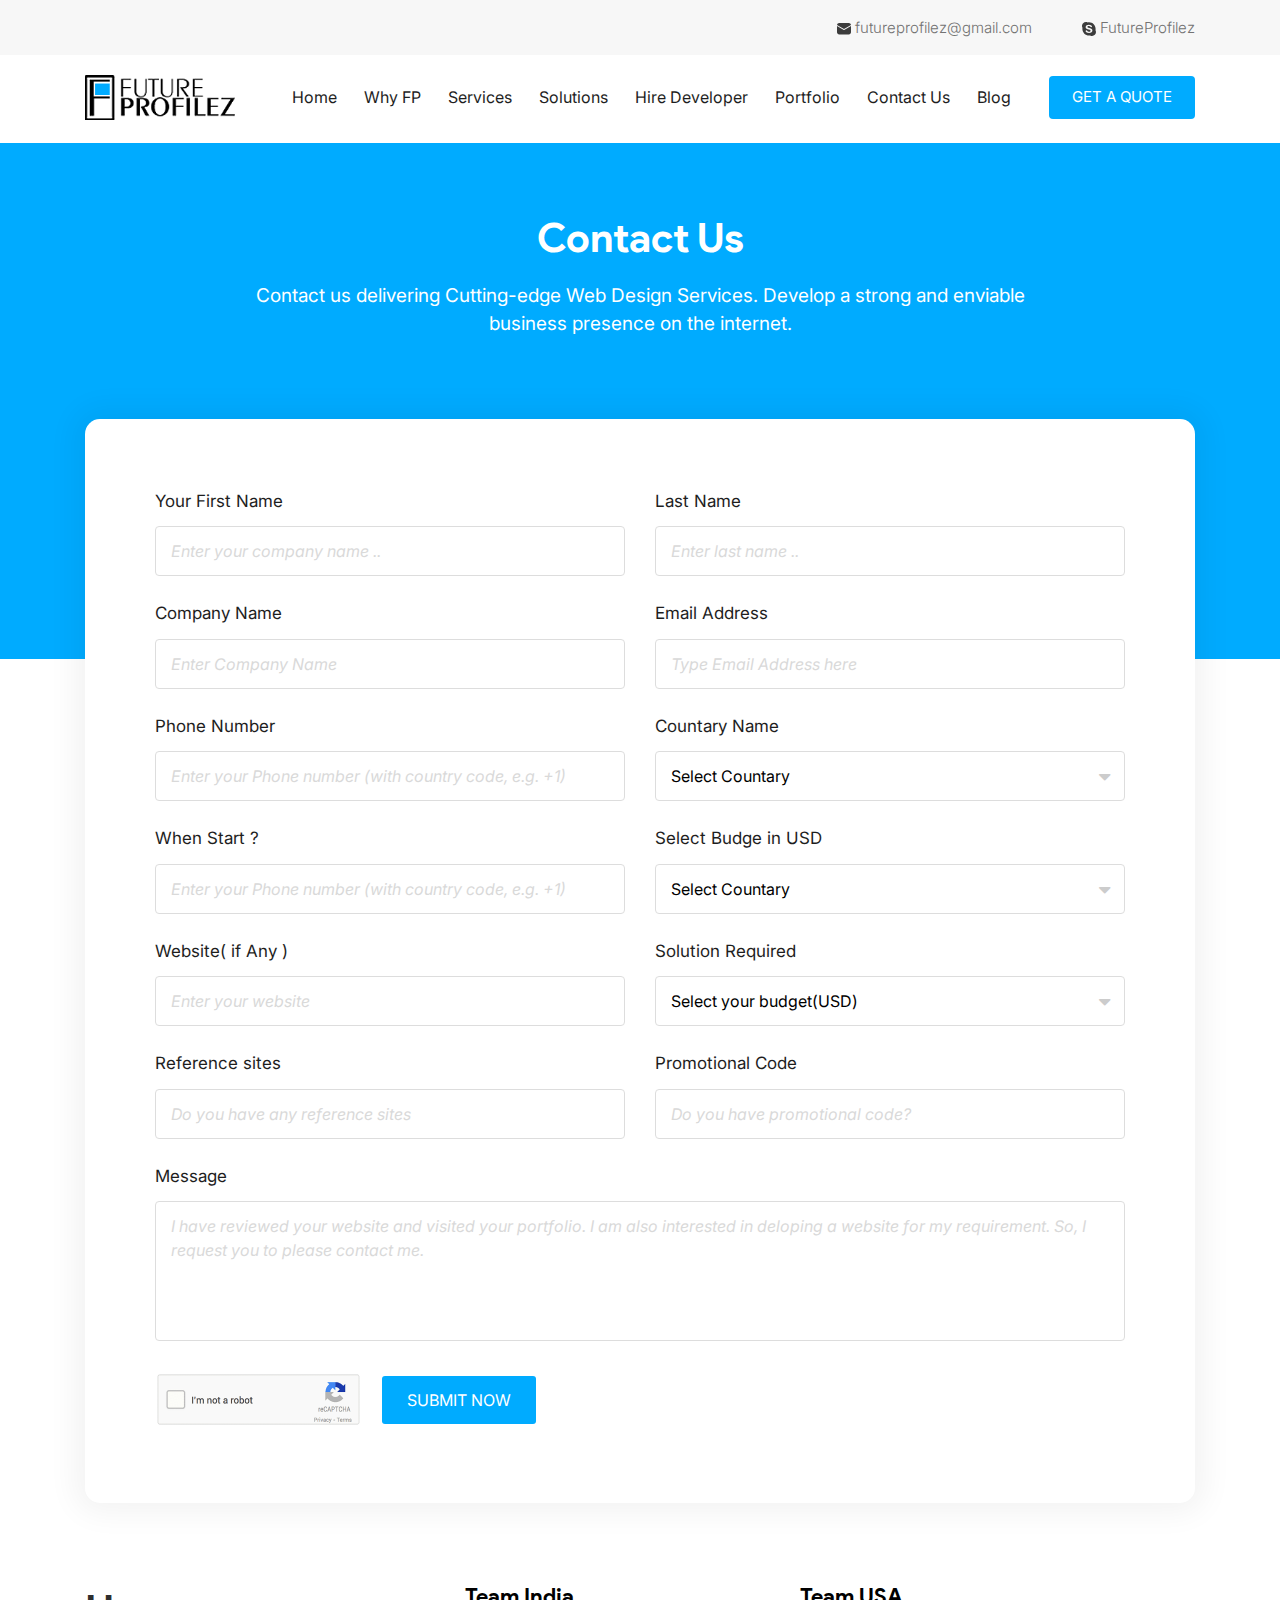
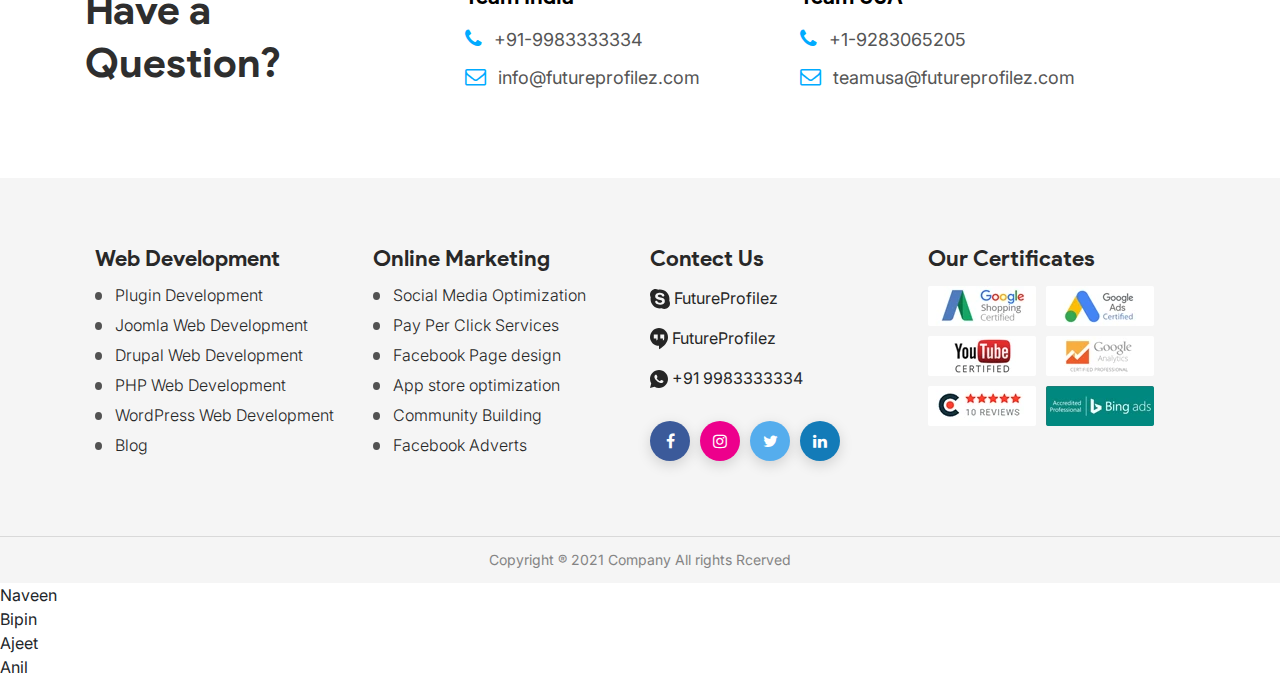
<file: contact.html>
<!doctype html>
<html lang="en">

<head>
    <meta charset="UTF-8">
    <title>Contact -Future Profilez</title>
    <meta http-equiv="Content-Type" content="text/html; charset=utf-8" />
    <meta name="mobile-web-app-capable" content="yes" />
    <meta name="apple-mobile-web-app-capable" content="yes" />
    <meta name="application-name" content="Future Profilez" />
    <meta name="apple-mobile-web-app-title" content="Future Profilez" />
    <meta name="theme-color" content="#00abff" />
    <meta name="msapplication-navbutton-color" content="#14c3bf" />
    <meta name="apple-mobile-web-app-status-bar-style" content="black-translucent" />
    <meta name="msapplication-starturl" content="/" />
    <meta name="viewport" content="width=device-width, initial-scale=1, shrink-to-fit=no" />
    <meta name="description" content="Future Profilez" />
    <meta name="keywords" content="Future Profilez" />
    <link rel="apple-touch-icon" href="img/fevicon.ico">
    <link rel="icon" type="image/png" href="img/fevicon.ico">
    <link rel="preload" href="css/bootstrap.min.css" as="style" onload="this.onload=null;this.rel='stylesheet'">
    <noscript>
        <link rel="stylesheet" href="css/bootstrap.min.css">
    </noscript>
    <link rel="stylesheet" href="css/slick-theme.css?afraf4wa">
    <link rel="preload" as="style" onload="this.onload=null;this.rel='stylesheet'"
        href="https://fonts.googleapis.com/css2?family=Inter:wght@100;300;400;500;600;700;800;900&display=swap">
    <script>
        var stringvalue = Math.random();
        document.write('<link type="text/css" media="all" rel="stylesheet" href="css/style.css?' + stringvalue + '?filestring()2">')
        document.write('<link type="text/css" media="all" rel="stylesheet" href="css/inner.css?' + stringvalue + '?filestring()2">')
    </script>
    <link rel="manifest" href="futureprofilez.json" />
    <link rel="preload" as="font" onload="this.onload=null;this.rel='stylesheet'"
        href="https://cdnjs.cloudflare.com/ajax/libs/font-awesome/4.7.0/css/font-awesome.min.css" />
</head>

<body>
    <!-- top header -->
    <section class="top-header">
        <div class="container">
            <div class="contact-links">
                <ul>
                    <li><a href="mailto:futureprofilez@gmail.com">
                            <svg width="14" height="12" viewBox="0 0 14 12" fill="none"
                                xmlns="http://www.w3.org/2000/svg">
                                <path
                                    d="M14 2.95138V9.1875C14 9.76766 13.7695 10.3241 13.3593 10.7343C12.9491 11.1445 12.3927 11.375 11.8125 11.375H2.1875C1.60734 11.375 1.05094 11.1445 0.640704 10.7343C0.230468 10.3241 0 9.76766 0 9.1875V2.95138L6.77775 6.93962C6.84508 6.97934 6.92183 7.00028 7 7.00028C7.07817 7.00028 7.15492 6.97934 7.22225 6.93962L14 2.95138ZM11.8125 2.70836e-08C12.3508 -8.46265e-05 12.8701 0.198281 13.2713 0.557147C13.6725 0.916014 13.9272 1.41019 13.9869 1.94513L7 6.055L0.0131251 1.94513C0.0727635 1.41019 0.327533 0.916014 0.728696 0.557147C1.12986 0.198281 1.64925 -8.46265e-05 2.1875 2.70836e-08H11.8125Z"
                                    fill="#3C3C3C" />
                            </svg>
                            futureprofilez@gmail.com</a>
                    </li>
                    <li><a href="skype:FutureProfilez">
                            <svg width="14" height="14" viewBox="0 0 14 14" fill="none"
                                xmlns="http://www.w3.org/2000/svg">
                                <path
                                    d="M13.5064 8.16944C13.5782 7.77466 13.6167 7.3711 13.6167 6.96754C13.6167 6.07269 13.4417 5.20416 13.0969 4.38827C12.7643 3.5987 12.2865 2.88984 11.6792 2.28099C11.077 1.67569 10.363 1.19358 9.57719 0.861512C8.76159 0.515854 7.89699 0.340393 7.00438 0.340393C6.58432 0.340393 6.16252 0.380749 5.75297 0.459707C5.18628 0.158657 4.55484 0.000853079 3.91349 0C2.86862 0 1.88499 0.408823 1.1464 1.14927C0.781942 1.51276 0.492972 1.94509 0.296201 2.42123C0.0994289 2.89738 -0.00124085 3.40791 1.15432e-05 3.9233C1.15432e-05 4.59005 0.171533 5.24627 0.491822 5.82529C0.427064 6.20078 0.39206 6.58504 0.39206 6.96754C0.39206 7.86239 0.567082 8.73092 0.911874 9.54681C1.24442 10.3364 1.72047 11.0452 2.3278 11.6541C2.93512 12.2629 3.64221 12.7402 4.42981 13.0736C5.24541 13.4192 6.11001 13.5947 7.00262 13.5947C7.39117 13.5947 7.77972 13.5596 8.16127 13.4912C8.74759 13.8228 9.40917 14 10.0865 14C11.1314 14 12.115 13.5929 12.8536 12.8507C13.5939 12.1103 14 11.1242 14 10.0767C14.0017 9.40995 13.8302 8.75197 13.5064 8.16944ZM7.03063 11.0277C4.68184 11.0277 3.63171 9.86966 3.63171 9.00288C3.63171 8.55721 3.959 8.24665 4.41056 8.24665C5.41518 8.24665 5.15615 9.6942 7.03063 9.6942C7.9915 9.6942 8.52181 9.17132 8.52181 8.63617C8.52181 8.31508 8.36429 7.95714 7.73071 7.80098L5.64096 7.2781C3.959 6.85524 3.65271 5.94285 3.65271 5.0866C3.65271 3.30743 5.32417 2.63893 6.89411 2.63893C8.33979 2.63893 10.0445 3.44078 10.0445 4.50758C10.0445 4.96553 9.64895 5.23048 9.1974 5.23048C8.33979 5.23048 8.49731 4.04086 6.76985 4.04086C5.91224 4.04086 5.43793 4.43038 5.43793 4.98659C5.43793 5.5428 6.11527 5.72002 6.70334 5.85512L8.25053 6.19902C9.94474 6.57802 10.3735 7.56937 10.3735 8.50282C10.3735 9.94686 9.26565 11.0277 7.03063 11.0277V11.0277Z"
                                    fill="#3C3C3C" />
                            </svg>
                            FutureProfilez</a>
                    </li>
                </ul>
            </div>
        </div>
    </section>
    <!-- header -->
    <div class="headerouter">
        <header>
            <div class="container header-inner">
                <nav class="navbar navbar-expand-xl navbar-light ">
                    <a class="navbar-brand" href="#">
                        <img width="150px" height="52px" src="img/logo.png?dshf" class="img-fluid" alt="image"></a>
                    <div class="collapse navbar-collapse" id="navbarNav">
                        <ul class="navbar-nav ml-auto">
                            <li class="nav-item active"> <a class="nav-link" href="index.html">Home</a> </li>
                            <li class="nav-item"> <a class="nav-link" href="why-us.html">Why FP</a> </li>
                            <li class="nav-item"> <a class="nav-link" href="index.html">Services</a> </li>
                            <li class="nav-item"> <a class="nav-link" href="index.html">Solutions</a> </li>
                            <li class="nav-item"> <a class="nav-link" href="hire-developers.html">Hire Developer</a>
                            </li>
                            <li class="nav-item"> <a class="nav-link" href="portfolio.html">Portfolio</a> </li>
                            <li class="nav-item"> <a class="nav-link" href="contact.html">Contact Us</a> </li>
                            <li class="nav-item"> <a class="nav-link" href="blog.html">Blog</a> </li>
                        </ul>
                    </div>
                    <div class="right-sec">
                        <a href="request-quote.html" class="get-quote bttn">Get A QUOTE</a>
                        <button class="navbar-toggler" type="button" data-toggle="collapse" data-target="#navbarNav"
                            aria-controls="navbarNav" aria-expanded="false" aria-label="Toggle navigation">
                            <span class="navbar-icon"></span>
                            <span class="navbar-icon"></span>
                            <span class="navbar-icon"></span>
                        </button>
                    </div>
                </nav>
            </div>
        </header>
    </div>
    <!-- contact section -->
    <div class="page-head">
        <div class="container">
            <h1>Contact Us</h1>
            <p>Contact us delivering Cutting-edge Web Design Services. Develop a strong and enviable business presence
                on the internet.</p>
        </div>
    </div>
    <section class="form-block">
        <div class="container">
            <div class="form-inner">
                <form action="">
                    <div class="row">
                        <div class="col-md-6">
                            <label>Your First Name</label>
                            <input type="text" class="form-control" placeholder="Enter your company name ..">
                        </div>
                        <div class="col-md-6">
                            <label>Last Name</label>
                            <input type="text" class="form-control" placeholder="Enter last name ..">
                        </div>
                        <div class="col-md-6">
                            <label>Company Name</label>
                            <input type="text" class="form-control" placeholder="Enter Company Name">
                        </div>
                        <div class="col-md-6">
                            <label>Email Address </label>
                            <input type="text" class="form-control" placeholder="Type Email Address here">
                        </div>
                        <div class="col-md-6">
                            <label>Phone Number</label>
                            <input type="text" class="form-control"
                                placeholder="Enter your Phone number (with country code, e.g. +1)">
                        </div>
                        <div class="col-md-6">
                            <label>Countary Name</label>
                            <div class="customselect">
                                <select>
                                    <option value="">Select Countary</option>
                                    <option value="">India</option>
                                    <option value="">America</option>
                                    <option value="">Finland</option>
                                    <option value="">Germany</option>
                                </select>
                            </div>
                        </div>
                        <div class="col-md-6">
                            <label>When Start ?</label>
                            <input type="text" class="form-control"
                                placeholder="Enter your Phone number (with country code, e.g. +1)">
                        </div>
                        <div class="col-md-6">
                            <label>Select Budge in USD</label>
                            <div class="customselect">
                                <select>
                                    <option value="">Select Countary</option>
                                    <option value="">$ 20</option>
                                    <option value="">$ 55</option>
                                    <option value="">$ 1000</option>
                                    <option value="">$ 2000</option>
                                </select>
                            </div>
                        </div>
                        <div class="col-md-6">
                            <label>Website( if Any )</label>
                            <input type="text" class="form-control" placeholder="Enter your website">
                        </div>
                        <div class="col-md-6">
                            <label>Solution Required</label>
                            <div class="customselect">
                                <select>
                                    <option value="">Select your budget(USD)</option>
                                    <option value="">India</option>
                                    <option value="">America</option>
                                    <option value="">Finland</option>
                                    <option value="">Germany</option>
                                </select>
                            </div>
                        </div>
                        <div class="col-md-6">
                            <label>Reference sites</label>
                            <input type="text" class="form-control" placeholder="Do you have any reference sites">
                        </div>
                        <div class="col-md-6">
                            <label>Promotional Code</label>
                            <input type="text" class="form-control" placeholder="Do you have promotional code?">
                        </div>
                        <div class="col-md-12">
                            <label>Message</label>
                            <textarea class="form-control"
                                placeholder="I have reviewed your website ​and visited your portfolio. I am also interested in deloping a website for my requirement. So, I request you to please contact me."></textarea>
                        </div>
                        <div class="col-md-12">
                            <div class="form-actions">
                                <div class="captcha">
                                    <img src="img/captcha.png" class="img-fluid" alt="images">
                                </div>
                                <button class="submit-bttn">Submit now</button>
                            </div>
                        </div>
                    </div>
                </form>
            </div>
            <div class="contact-bottom">
                <div class="row">
                    <div class="col-lg-4">
                        <h2>Have a </br> Question?</h2>
                    </div>
                    <div class="col-lg-8 d-flex flex-wrap ">
                        <div class="bootm-list">
                            <h3>Team India</h3>
                            <ul>
                                <li>
                                    <a href="tel:+91-9983333334"><i class="fa fa-phone" aria-hidden="true"></i>
                                        +91-9983333334</a>
                                </li>
                                <li>
                                    <a href="mailto:info@futureprofilez.com"><i class="fa fa-envelope-o"
                                            aria-hidden="true"></i>
                                        info@futureprofilez.com</a>
                                </li>
                            </ul>
                        </div>
                        <div class="bootm-list">
                            <h3>Team USA</h3>
                            <ul>
                                <li>
                                    <a href="tel:+91-9983333334"><i class="fa fa-phone" aria-hidden="true"></i>
                                        +1-9283065205</a>
                                </li>
                                <li>
                                    <a href="mailto:teamusa@futureprofilez.com"><i class="fa fa-envelope-o"
                                            aria-hidden="true"></i>
                                        teamusa@futureprofilez.com</a>
                                </li>
                            </ul>
                        </div>
                    </div>
                </div>
            </div>
        </div>
    </section>
    <!--  footer -->
    <footer>
        <div class="container">
            <div class="footer-inner">
                <div class="links">
                    <h2>Web Development</h2>
                    <div class="quick-links">
                        <ul>
                            <li><a href="#"> Plugin Development</a></li>
                            <li><a href="#">Joomla Web Development</a></li>
                            <li><a href="#">Drupal Web Development</a></li>
                            <li><a href="#">PHP Web Development</a></li>
                            <li><a href="#">WordPress Web Development</a></li>
                            <li><a href="#">Blog</a></li>
                        </ul>
                    </div>
                </div>
                <div class="links">
                    <h2>Online Marketing</h2>
                    <div class="quick-links">
                        <ul>
                            <li><a href="#">Social Media Optimization</a></li>
                            <li><a href="#">Pay Per Click Services</a></li>
                            <li><a href="#">Facebook Page design</a></li>
                            <li><a href="#">App store optimization</a></li>
                            <li><a href="#">Community Building</a></li>
                            <li><a href="#">Facebook Adverts </a></li>
                        </ul>
                    </div>
                </div>
                <div class="links">
                    <h2>Contect Us</h2>
                    <div class="contact-links">
                        <ul>
                            <li>
                                <a href="#">
                                    <svg width="20" height="20" viewBox="0 0 20 20" fill="none"
                                        xmlns="http://www.w3.org/2000/svg">
                                        <path
                                            d="M19.2921 11.6695C19.2858 11.7047 19.2813 11.7404 19.2747 11.7756L19.2405 11.5736C19.2592 11.6051 19.2747 11.6378 19.2921 11.6695C19.3963 11.1034 19.449 10.5291 19.4495 9.95348C19.4495 8.67556 19.1999 7.4357 18.7068 6.2686C18.231 5.1412 17.5504 4.12868 16.6826 3.25941C15.816 2.39013 14.8052 1.70778 13.6812 1.23093C12.5172 0.737243 11.2804 0.487031 10.0055 0.487031C9.40477 0.487031 8.80289 0.543574 8.21727 0.656267C8.21602 0.65658 8.21445 0.65658 8.21281 0.656893C8.24578 0.674357 8.27906 0.689941 8.31133 0.708032L8.11273 0.676863C8.14602 0.670598 8.17961 0.66355 8.21281 0.656893C7.40938 0.228675 6.50562 0 5.59094 0C4.09766 0 2.69352 0.582887 1.6375 1.64176C0.581797 2.70033 0 4.10777 0 5.60474C0.00050694 6.55564 0.242594 7.49075 0.703438 8.3219C0.709453 8.2876 0.713594 8.25298 0.720234 8.21868L0.754453 8.41713C0.736719 8.38604 0.721172 8.35362 0.703438 8.3219C0.609443 8.86067 0.561872 9.40654 0.56125 9.95348C0.56125 11.2317 0.810859 12.4713 1.30398 13.6387C1.77906 14.7664 2.46008 15.7782 3.32695 16.6475C4.19477 17.5168 5.20422 18.2001 6.32953 18.6757C7.49359 19.1703 8.7307 19.4209 10.0055 19.4209C10.5605 19.4209 11.1166 19.37 11.6595 19.2736C11.6278 19.2558 11.5955 19.2396 11.5632 19.2209L11.765 19.2564C11.7302 19.2631 11.6949 19.2672 11.6595 19.2736C12.4984 19.7495 13.446 19.9998 14.41 20C15.903 20 17.3065 19.418 18.3625 18.3589C19.4187 17.3009 20 15.8932 20 14.3962C19.9995 13.4417 19.7558 12.5031 19.2921 11.6695ZM10.0432 15.7513C6.68813 15.7513 5.18711 14.0978 5.18711 12.8586C5.18711 12.2229 5.65523 11.7775 6.30039 11.7775C7.73617 11.7775 7.3643 13.8441 10.0432 13.8441C11.4147 13.8441 12.172 13.0976 12.172 12.3337C12.172 11.8744 11.9459 11.365 11.0428 11.1418L8.05859 10.3951C5.65523 9.7909 5.21906 8.48855 5.21906 7.26428C5.21906 4.72246 7.60656 3.76805 9.84875 3.76805C11.9141 3.76805 14.3489 4.91229 14.3489 6.43721C14.3489 7.09066 13.7845 7.47063 13.1395 7.47063C11.9141 7.47063 12.1397 5.77045 9.67141 5.77045C8.44656 5.77045 7.76813 6.32647 7.76813 7.12206C7.76813 7.91616 8.73547 8.16981 9.57539 8.36153L11.7843 8.85302C14.2038 9.39338 14.8173 10.8094 14.8173 12.1432C14.8173 14.2089 13.2355 15.7513 10.0432 15.7513ZM11.5632 19.2209C11.5955 19.2396 11.6278 19.2558 11.6595 19.2736C11.6949 19.2672 11.7302 19.2631 11.765 19.2564L11.5632 19.2209ZM19.2747 11.7756C19.2813 11.7404 19.2858 11.7047 19.2921 11.6695C19.2747 11.6378 19.2592 11.6051 19.2405 11.5736L19.2747 11.7756ZM0.720234 8.21868C0.713594 8.25298 0.709453 8.2876 0.703438 8.3219C0.721172 8.35362 0.736719 8.38604 0.754453 8.41713L0.720234 8.21868ZM8.31133 0.708032C8.27906 0.689941 8.24578 0.674357 8.21281 0.656893C8.17961 0.66355 8.14602 0.670598 8.11273 0.676863L8.31133 0.708032Z"
                                            fill="#252525" />
                                    </svg>
                                    FutureProfilez
                                </a>
                            </li>
                            <li>
                                <a href="mailto:FutureProfilez">
                                    <svg width="18" height="22" viewBox="0 0 18 22" fill="none"
                                        xmlns="http://www.w3.org/2000/svg">
                                        <path
                                            d="M8.99544 0C6.60981 0.00035093 4.32198 0.963874 2.63509 2.67868C0.948187 4.39349 0.000345219 6.71916 0 9.14426C0 13.9301 4.28875 17.8094 8.99544 17.8094V21.1765C14.4599 18.36 18 13.8229 18 9.14426C18 4.09368 13.9638 0 8.99544 0ZM7.69736 10.5882C7.69736 11.6841 7.11537 12.5735 6.39537 12.5735V10.5882H3.79139V6.61765H7.69736V10.5882ZM14.2073 10.5882C14.2073 11.6841 13.6253 12.5735 12.9053 12.5735V10.5882H10.3013V6.61765H14.2073V10.5882Z"
                                            fill="#252525" />
                                    </svg>
                                    FutureProfilez
                                </a>
                            </li>
                            <li>
                                <a href="tel:+91 9983333334">
                                    <svg width="18" height="18" viewBox="0 0 18 18" fill="none"
                                        xmlns="http://www.w3.org/2000/svg">
                                        <path
                                            d="M0.00361204 18L1.22041 13.5288C0.418636 12.1544 -0.00260157 10.5912 1.2089e-05 8.99999C1.2089e-05 4.0293 4.02931 0 9.00001 0C13.9707 0 18 4.0293 18 8.99999C18 13.9707 13.9707 18 9.00001 18C7.40951 18.0026 5.847 17.5816 4.47301 16.7805L0.00361204 18ZM5.75191 4.7772C5.63568 4.78441 5.52212 4.81502 5.41801 4.8672C5.32038 4.92248 5.23126 4.9916 5.15341 5.0724C5.04541 5.1741 4.98421 5.2623 4.91851 5.3478C4.58588 5.78069 4.40696 6.31207 4.41001 6.858C4.41181 7.29899 4.52701 7.72829 4.70701 8.12969C5.07511 8.94149 5.68081 9.80099 6.48091 10.5975C6.67351 10.7892 6.86161 10.9818 7.06411 11.1609C8.05716 12.0352 9.24053 12.6657 10.5201 13.0023L11.0322 13.0806C11.1987 13.0896 11.3652 13.077 11.5326 13.0689C11.7947 13.0554 12.0507 12.9844 12.2823 12.861C12.4002 12.8003 12.5152 12.7342 12.627 12.663C12.627 12.663 12.6657 12.6378 12.7395 12.582C12.861 12.492 12.9357 12.4281 13.0365 12.3228C13.1112 12.2454 13.176 12.1545 13.2255 12.051C13.2957 11.9043 13.3659 11.6244 13.3947 11.3913C13.4163 11.2131 13.41 11.1159 13.4073 11.0556C13.4037 10.9593 13.3236 10.8594 13.2363 10.8171L12.7125 10.5822C12.7125 10.5822 11.9295 10.2411 11.4516 10.0233C11.4012 10.0013 11.3472 9.98882 11.2923 9.98639C11.2307 9.98007 11.1685 9.987 11.1098 10.0067C11.0512 10.0264 10.9974 10.0585 10.9521 10.1007V10.0989C10.9476 10.0989 10.8873 10.1502 10.2366 10.9386C10.1993 10.9888 10.1478 11.0267 10.0888 11.0475C10.0298 11.0684 9.96599 11.0712 9.90541 11.0556C9.84676 11.0399 9.78932 11.0201 9.73351 10.9962C9.62191 10.9494 9.58321 10.9314 9.50671 10.8981L9.5022 10.8963C8.98732 10.6715 8.51061 10.3679 8.08921 9.99629C7.97581 9.89729 7.87051 9.78929 7.76251 9.68489C7.40843 9.34581 7.09985 8.9622 6.84451 8.54369L6.79141 8.45819C6.75327 8.40074 6.72243 8.33877 6.69961 8.27369C6.66541 8.14139 6.75451 8.03519 6.75451 8.03519C6.75451 8.03519 6.97321 7.79579 7.07491 7.66619C7.15959 7.55848 7.23859 7.44643 7.31161 7.3305C7.41781 7.1595 7.45111 6.984 7.39531 6.8481C7.14331 6.2325 6.88231 5.6196 6.61411 5.0112C6.56101 4.8906 6.40351 4.8042 6.26041 4.7871C6.21181 4.7817 6.16321 4.7763 6.11461 4.7727C5.99374 4.76669 5.87263 4.76879 5.75191 4.7772Z"
                                            fill="#252525" />
                                    </svg>
                                    +91 9983333334
                                </a>
                            </li>
                        </ul>
                    </div>
                    <div class="footer-social">
                        <ul>
                            <li><a class="fb-icon" href="#"><i class="fa fa-facebook" aria-hidden="true"></i>
                                </a></li>
                            <li><a class="insta-icon" href="#"><i class="fa fa-instagram" aria-hidden="true"></i>
                                </a></li>
                            <li><a class="twit-icon" href="#"><i class="fa fa-twitter" aria-hidden="true"></i>
                                </a></li>
                            <li><a class="link-icon" href="#"><i class="fa fa-linkedin" aria-hidden="true"></i>
                                </a></li>
                        </ul>
                    </div>
                </div>
                <div class="links">
                    <h2>Our Certificates</h2>
                    <div class="cert-filds">
                        <img src="" data-src="img/certificates.webp" class="img-fluid" alt="certificates">
                    </div>
                </div>
            </div>
        </div>
    </footer>
    <!-- copyright -->
    <div class="copy-right">
        <div class="container">
            <p>Copyright ® 2021 Company All rights Rcerved</p>
        </div>
    </div>
    <!-- Return to Top -->
    <a href="javascript:" id="return-to-top"><i class="fa fa-angle-up" aria-hidden="true"></i>Back</a>


    <!-- JavaScript -->
    <script defer src="js/jquery-3.6.0.min.js"></script>
    <script defer src="js/bootstrap.min.js"></script>
    <script defer src="js/slick.min.js"></script>
    <script> document.write(`<script defer src="js/common.js?${stringvalue}"><\/script>`);</script>


    <script>

        var student = ["Naveen", "Bipin", "Ajeet", "Anil"];

        // const student = ["BMW", "Volvo", "Saab", "Ford", "Fiat", "Audi"];
var text = "";

        for (let i = 0; i < student.length; i++) {
            text += student[i] + "<br>" ;
        };

        document.write(text);
    </script>


</body>

</html>
</file>
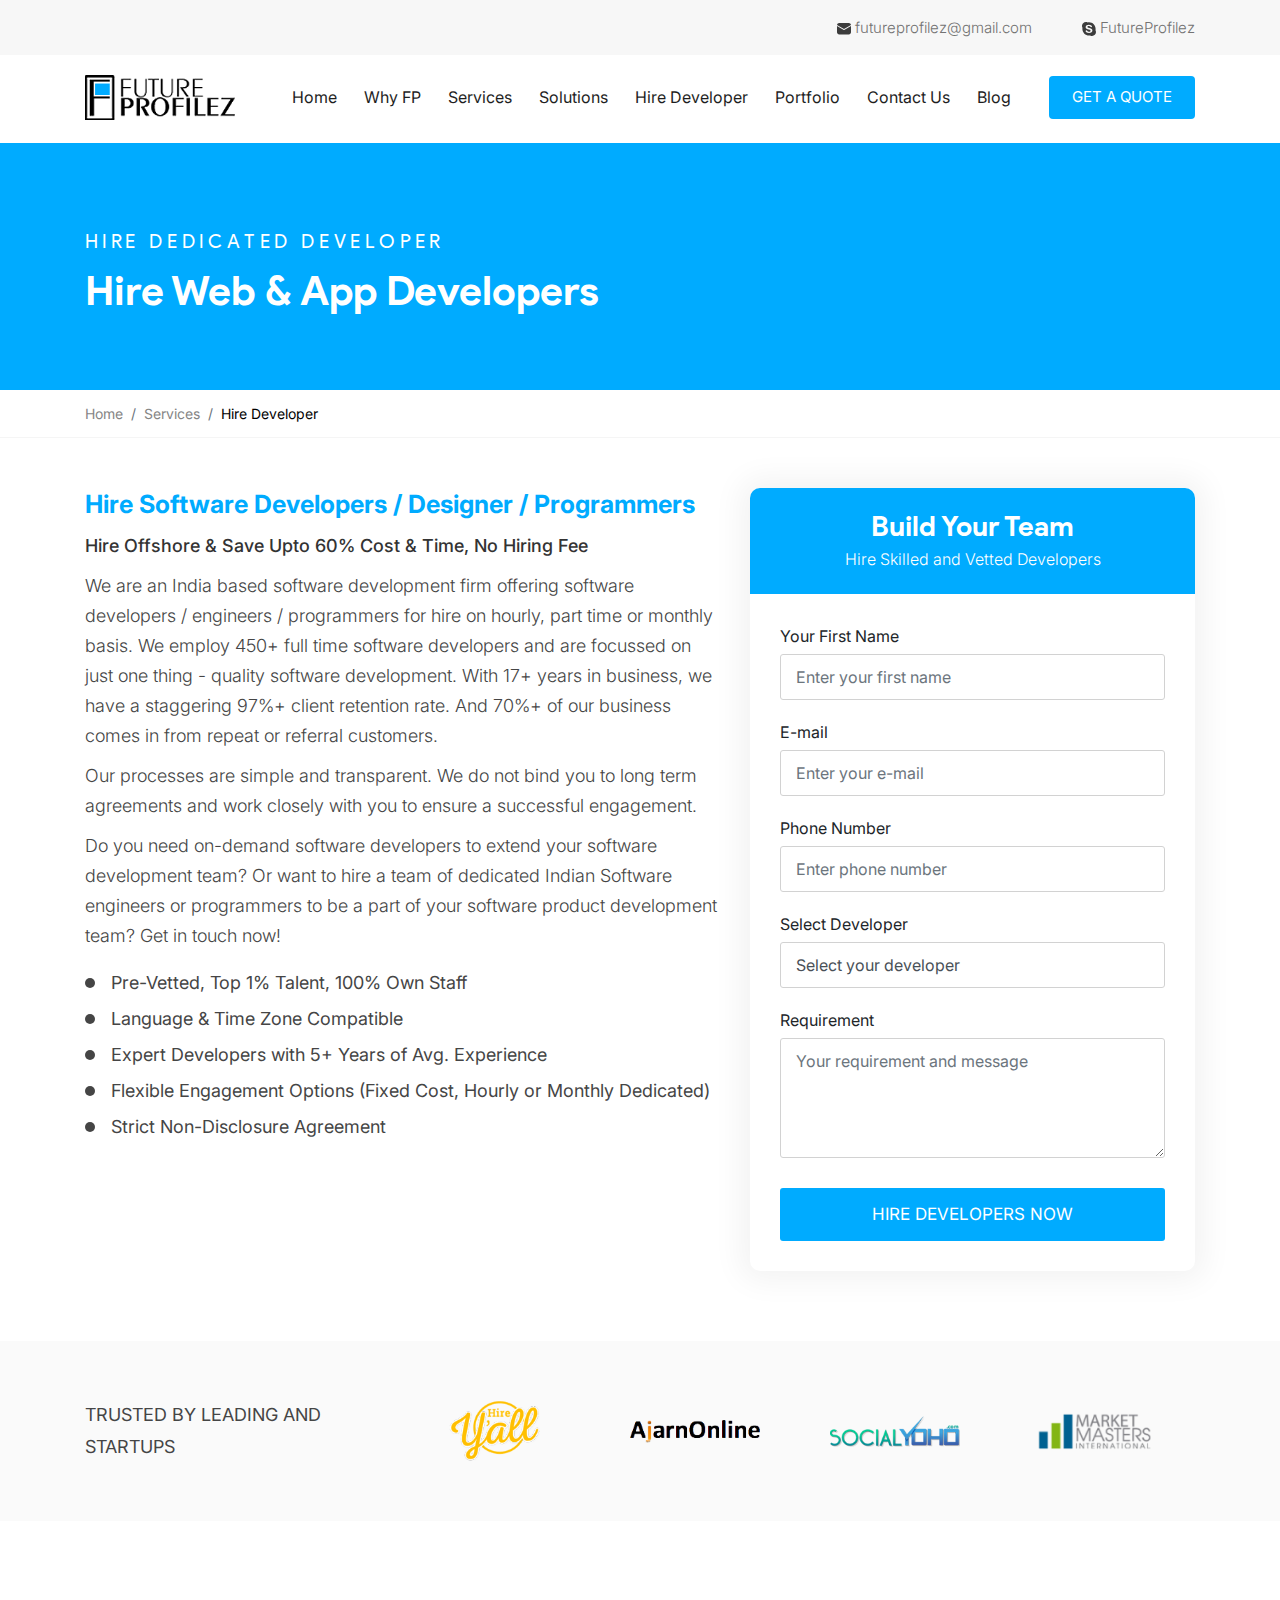
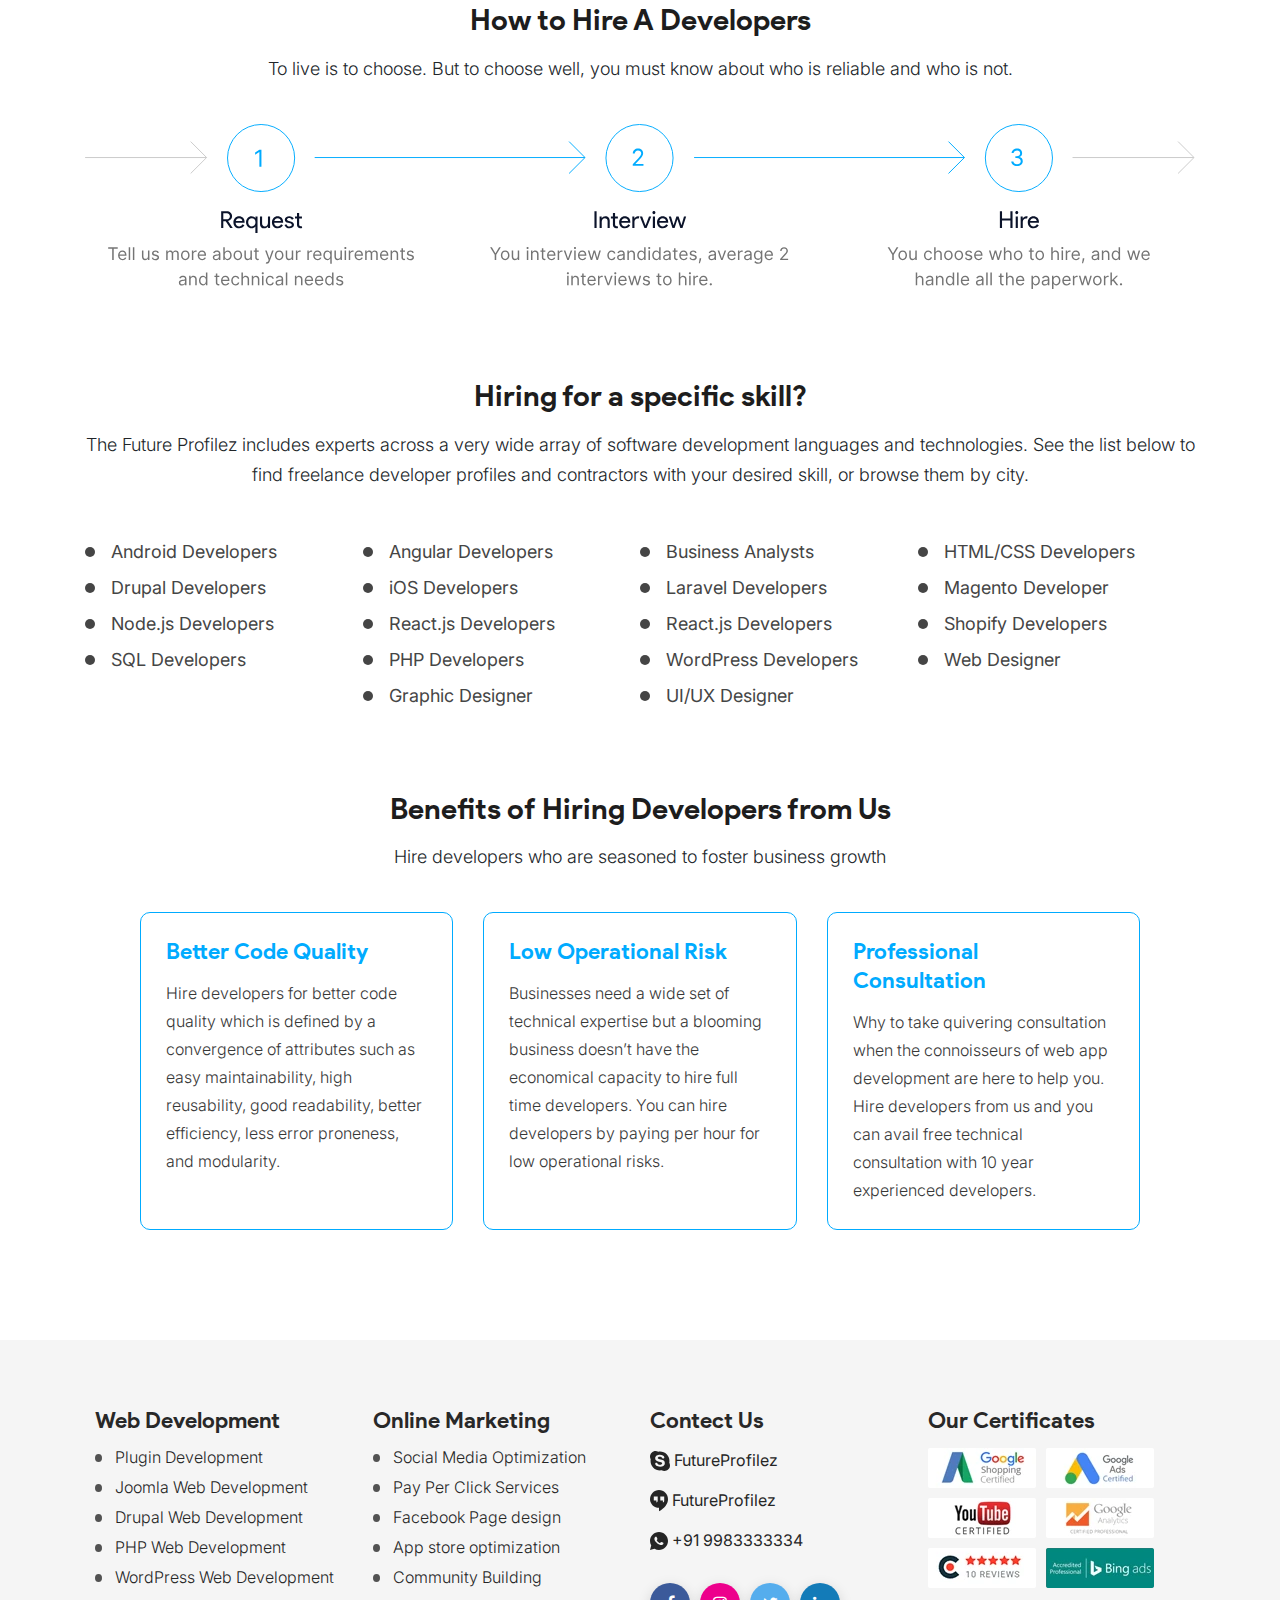
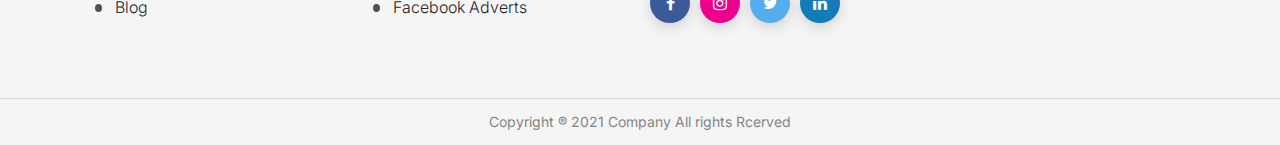
<file: hire-developers.html>
<!doctype html>
<html lang="en">

<head>
    <meta charset="UTF-8">
    <title>Hire Developer - Future Profilez</title>
    <meta http-equiv="Content-Type" content="text/html; charset=utf-8" />
    <meta name="mobile-web-app-capable" content="yes" />
    <meta name="apple-mobile-web-app-capable" content="yes" />
    <meta name="application-name" content="Future Profilez" />
    <meta name="apple-mobile-web-app-title" content="Future Profilez" />
    <meta name="theme-color" content="#00abff" />
    <meta name="msapplication-navbutton-color" content="#14c3bf" />
    <meta name="apple-mobile-web-app-status-bar-style" content="black-translucent" />
    <meta name="msapplication-starturl" content="/" />
    <meta name="viewport" content="width=device-width, initial-scale=1, shrink-to-fit=no" />
    <meta name="description" content="Future Profilez" />
    <meta name="keywords" content="Future Profilez" />
    <link rel="apple-touch-icon" href="img/fevicon.ico">
    <link rel="icon" type="image/png" href="img/fevicon.ico">
    <link rel="preload" href="css/bootstrap.min.css" as="style" onload="this.onload=null;this.rel='stylesheet'">
    <noscript>
        <link rel="stylesheet" href="css/bootstrap.min.css">
    </noscript>
    <link rel="stylesheet" href="css/slick-theme.css?afraf4wa">
    <link rel="preload" as="style" onload="this.onload=null;this.rel='stylesheet'" href="https://fonts.googleapis.com/css2?family=Inter:wght@100;300;400;500;600;700;800;900&display=swap">
    <script>
        var stringvalue = Math.random();
        document.write('<link type="text/css" media="all" rel="stylesheet" href="css/style.css?' + stringvalue + '?filestring()2">')
        document.write('<link type="text/css" media="all" rel="stylesheet" href="css/inner.css?' + stringvalue + '?filestring()2">')
    </script>
    <link rel="manifest" href="futureprofilez.json" />
    <link rel="preload" as="font" onload="this.onload=null;this.rel='stylesheet'" href="https://cdnjs.cloudflare.com/ajax/libs/font-awesome/4.7.0/css/font-awesome.min.css" />
</head>

<body>
    <!-- top header -->
    <section class="top-header">
        <div class="container">
            <div class="contact-links">
                <ul>
                    <li><a href="mailto:futureprofilez@gmail.com">
                            <svg width="14" height="12" viewBox="0 0 14 12" fill="none" xmlns="http://www.w3.org/2000/svg">
                                <path d="M14 2.95138V9.1875C14 9.76766 13.7695 10.3241 13.3593 10.7343C12.9491 11.1445 12.3927 11.375 11.8125 11.375H2.1875C1.60734 11.375 1.05094 11.1445 0.640704 10.7343C0.230468 10.3241 0 9.76766 0 9.1875V2.95138L6.77775 6.93962C6.84508 6.97934 6.92183 7.00028 7 7.00028C7.07817 7.00028 7.15492 6.97934 7.22225 6.93962L14 2.95138ZM11.8125 2.70836e-08C12.3508 -8.46265e-05 12.8701 0.198281 13.2713 0.557147C13.6725 0.916014 13.9272 1.41019 13.9869 1.94513L7 6.055L0.0131251 1.94513C0.0727635 1.41019 0.327533 0.916014 0.728696 0.557147C1.12986 0.198281 1.64925 -8.46265e-05 2.1875 2.70836e-08H11.8125Z" fill="#3C3C3C" />
                            </svg>
                            futureprofilez@gmail.com</a>
                    </li>
                    <li><a href="skype:FutureProfilez">
                            <svg width="14" height="14" viewBox="0 0 14 14" fill="none" xmlns="http://www.w3.org/2000/svg">
                                <path d="M13.5064 8.16944C13.5782 7.77466 13.6167 7.3711 13.6167 6.96754C13.6167 6.07269 13.4417 5.20416 13.0969 4.38827C12.7643 3.5987 12.2865 2.88984 11.6792 2.28099C11.077 1.67569 10.363 1.19358 9.57719 0.861512C8.76159 0.515854 7.89699 0.340393 7.00438 0.340393C6.58432 0.340393 6.16252 0.380749 5.75297 0.459707C5.18628 0.158657 4.55484 0.000853079 3.91349 0C2.86862 0 1.88499 0.408823 1.1464 1.14927C0.781942 1.51276 0.492972 1.94509 0.296201 2.42123C0.0994289 2.89738 -0.00124085 3.40791 1.15432e-05 3.9233C1.15432e-05 4.59005 0.171533 5.24627 0.491822 5.82529C0.427064 6.20078 0.39206 6.58504 0.39206 6.96754C0.39206 7.86239 0.567082 8.73092 0.911874 9.54681C1.24442 10.3364 1.72047 11.0452 2.3278 11.6541C2.93512 12.2629 3.64221 12.7402 4.42981 13.0736C5.24541 13.4192 6.11001 13.5947 7.00262 13.5947C7.39117 13.5947 7.77972 13.5596 8.16127 13.4912C8.74759 13.8228 9.40917 14 10.0865 14C11.1314 14 12.115 13.5929 12.8536 12.8507C13.5939 12.1103 14 11.1242 14 10.0767C14.0017 9.40995 13.8302 8.75197 13.5064 8.16944ZM7.03063 11.0277C4.68184 11.0277 3.63171 9.86966 3.63171 9.00288C3.63171 8.55721 3.959 8.24665 4.41056 8.24665C5.41518 8.24665 5.15615 9.6942 7.03063 9.6942C7.9915 9.6942 8.52181 9.17132 8.52181 8.63617C8.52181 8.31508 8.36429 7.95714 7.73071 7.80098L5.64096 7.2781C3.959 6.85524 3.65271 5.94285 3.65271 5.0866C3.65271 3.30743 5.32417 2.63893 6.89411 2.63893C8.33979 2.63893 10.0445 3.44078 10.0445 4.50758C10.0445 4.96553 9.64895 5.23048 9.1974 5.23048C8.33979 5.23048 8.49731 4.04086 6.76985 4.04086C5.91224 4.04086 5.43793 4.43038 5.43793 4.98659C5.43793 5.5428 6.11527 5.72002 6.70334 5.85512L8.25053 6.19902C9.94474 6.57802 10.3735 7.56937 10.3735 8.50282C10.3735 9.94686 9.26565 11.0277 7.03063 11.0277V11.0277Z" fill="#3C3C3C" />
                            </svg>
                            FutureProfilez</a>
                    </li>
                </ul>
            </div>
        </div>
    </section>


    <!-- header -->
    <div class="headerouter">
        <header>
            <div class="container header-inner">
                <nav class="navbar navbar-expand-xl navbar-light ">
                    <a class="navbar-brand" href="#">
                        <img width="150px" height="52px" src="img/logo.png?dshf" class="img-fluid" alt="image"></a>
                    <div class="collapse navbar-collapse" id="navbarNav">
                        <ul class="navbar-nav ml-auto">
                            <li class="nav-item active"> <a class="nav-link" href="index.html">Home</a> </li>
                            <li class="nav-item"> <a class="nav-link" href="why-us.html">Why FP</a> </li>
                            <li class="nav-item"> <a class="nav-link" href="index.html">Services</a> </li>
                            <li class="nav-item"> <a class="nav-link" href="index.html">Solutions</a> </li>
                            <li class="nav-item"> <a class="nav-link" href="hire-developers.html">Hire Developer</a> </li>
                            <li class="nav-item"> <a class="nav-link" href="portfolio.html">Portfolio</a> </li>
                            <li class="nav-item"> <a class="nav-link" href="contact.html">Contact Us</a> </li>
                            <li class="nav-item"> <a class="nav-link" href="blog.html">Blog</a> </li>
                        </ul>
                    </div>
                    <div class="right-sec">
                        <a href="request-quote.html" class="get-quote bttn">Get A QUOTE</a>
                        <button class="navbar-toggler" type="button" data-toggle="collapse" data-target="#navbarNav" aria-controls="navbarNav" aria-expanded="false" aria-label="Toggle navigation">
                            <span class="navbar-icon"></span>
                            <span class="navbar-icon"></span>
                            <span class="navbar-icon"></span>
                        </button>
                    </div>
                </nav>
            </div>
        </header>
    </div>


    <!-- contact section -->
    <div class="page-head inner-page">
        <div class="container">
            <p>Hire Dedicated Developer</p>
            <h1>Hire Web & App Developers</h1>
        </div>
    </div>


    <!-- breadcrumb -->
    <section class="breadcrumb-outer">
        <div class="container">
            <nav aria-label="breadcrumb">
                <ol class="breadcrumb">
                    <li class="breadcrumb-item"><a href="#">Home</a></li>
                    <li class="breadcrumb-item"><a href="#">Services</a></li>
                    <li class="breadcrumb-item active" aria-current="page">Hire Developer</li>
                </ol>
            </nav>
        </div>
    </section>



    <!-- buid-team -->
    <section class="build-team about-us">
        <div class="container">
            <div class="row">
                <div class="col-lg-7">
                    <h2 class="blue black-heading text-left ">Hire Software Developers / Designer / Programmers</h2>
                    <p><strong>Hire Offshore & Save Upto 60% Cost & Time, No Hiring Fee</strong></p>
                    <p>We are an India based software development firm offering software developers / engineers /
                        programmers for hire on hourly, part time or monthly basis. We employ 450+ full time software
                        developers and are focussed on just one thing - quality software development. With 17+ years in
                        business, we have a staggering 97%+ client retention rate. And 70%+ of our business comes in
                        from repeat or referral customers.
                    </p>
                    <p>Our processes are simple and transparent. We do not bind you to long term agreements and work
                        closely with you to ensure a successful engagement.</p>
                    <p>Do you need on-demand software developers to extend your software development team? Or want to
                        hire a team of dedicated Indian Software engineers or programmers to be a part of your software
                        product development team? Get in touch now!</p>
                    <div class="dot-list">
                        <ul>
                            <li>Pre-Vetted, Top 1% Talent, 100% Own Staff</li>
                            <li>Language & Time Zone Compatible</li>
                            <li>Expert Developers with 5+ Years of Avg. Experience</li>
                            <li>Flexible Engagement Options (Fixed Cost, Hourly or Monthly Dedicated)</li>
                            <li>Strict Non-Disclosure Agreement</li>
                        </ul>
                    </div>
                </div>
                <div class="col-lg-5">
                    <div class="buid-form">
                        <div class="formhead">
                            <h2>Build Your Team</h2>
                            <p>Hire Skilled and Vetted Developers</p>
                        </div>
                        <div class="bottom-form">
                            <form action="">
                                <div class="row">
                                    <div class="col-md-12">
                                        <label>Your First Name</label>
                                        <input type="text" class="form-control" placeholder="Enter your first name">
                                    </div>
                                    <div class="col-md-12">
                                        <label>E-mail</label>
                                        <input type="text" class="form-control" placeholder="Enter your e-mail">
                                    </div>
                                    <div class="col-md-12">
                                        <label>Phone Number</label>
                                        <input type="text" class="form-control" placeholder="Enter phone number">
                                    </div>
                                    <div class="col-md-12">
                                        <label>Select Developer</label>
                                        <select class="custom-select">
                                            <option>Select your developer</option>
                                            <option>Wordpress</option>
                                            <option>HTML</option>
                                            <option>PHP</option>
                                        </select>
                                    </div>
                                    <div class="col-md-12">
                                        <label>Requirement</label>
                                        <textarea class="form-control" placeholder="Your requirement and message"></textarea>
                                    </div>
                                    <div class="col-md-12">
                                        <input type="submit" class="submit-form" value="Hire Developers Now">
                                    </div>
                                </div>
                            </form>
                        </div>
                    </div>
                </div>
            </div>
        </div>
    </section>



    <!-- trusted-leading -->
    <div class="trusted-leading">
        <div class="container">
            <div class="left-trust">
                <h2>Trusted by leading and Startups</h2>
            </div>
            <div class="right-trust">
                <div class="client-slider">
                    <div class="item"> <img width="130px" height="80px" src="img/cl-1.png" class="img-fluid" alt="client-logo"></div>
                    <div class="item"> <img width="130px" height="80px" src="img/cl-2.png" class="img-fluid" alt="client-logo"></div>
                    <div class="item"> <img width="130px" height="80px" src="img/cl-3.png" class="img-fluid" alt="client-logo"></div>
                    <div class="item"> <img width="130px" height="80px" src="img/cl-4.png" class="img-fluid" alt="client-logo"></div>
                    <div class="item"> <img width="130px" height="80px" src="img/cl-2.png" class="img-fluid" alt="client-logo"></div>
                    <div class="item"> <img width="130px" height="80px" src="img/cl-3.png" class="img-fluid" alt="client-logo"></div>
                    <div class="item"> <img width="130px" height="80px" src="img/cl-1.png" class="img-fluid" alt="client-logo"></div>
                    <div class="item"> <img width="130px" height="80px" src="img/cl-4.png" class="img-fluid" alt="client-logo"></div>
                    <div class="item"> <img width="130px" height="80px" src="img/cl-3.png" class="img-fluid" alt="client-logo"></div>
                </div>
            </div>
        </div>
    </div>



    <!-- interview_process -->
    <section class="interview_process">
        <div class="container">
            <div class="sec-title ">
                <h2 class="black-heading">How to Hire A Developers</h2>
                <p>To live is to choose. But to choose well, you must know about who is reliable and who is not.</p>
            </div>
            <!-- desktop version img -->
            <img src="img/interviewprocess.svg" class="img-fluid d-none d-md-block desktopimg" alt="image">
            <!-- mobile version img -->
            <img src="img/interviewprocess.svg" class="img-fluid d-md-none mobileimg" alt="image">


            
        </div>
    </section>


    <!-- specific-skill -->
    <section class="specific-skill pt-0">
        <div class="container">
            <div class="sec-title ">
                <h2 class="black-heading">Hiring for a specific skill?</h2>
                <p>The Future Profilez includes experts across a very wide array of software development languages and
                    technologies. See the list below to find freelance developer profiles and contractors with your
                    desired skill, or browse them by city.</p>
            </div>
            <div class="dot-list skills mt-0">
                <ul>
                    <li><a href="#">Android Developers</a></li>
                    <li><a href="#">Angular Developers</a></li>
                    <li><a href="#">Business Analysts</a></li>
                    <li><a href="#">HTML/CSS Developers</a></li>
                    <li><a href="#">Drupal Developers</a></li>
                    <li><a href="#">iOS Developers</a></li>
                    <li><a href="#">Laravel Developers</a></li>
                    <li><a href="#">Magento Developer</a></li>
                    <li><a href="#">Node.js Developers</a></li>
                    <li><a href="#">React.js Developers</a></li>
                    <li><a href="#">React.js Developers</a></li>
                    <li><a href="#">Shopify Developers</a></li>
                    <li><a href="#">SQL Developers</a></li>
                    <li><a href="#">PHP Developers</a></li>
                    <li><a href="#">WordPress Developers</a></li>
                    <li><a href="#">Web Designer</a></li>
                    <li><a href="#">Graphic Designer</a></li>
                    <li><a href="#">UI/UX Designer</a></li>
                </ul>
            </div>
        </div>
    </section>


    <!-- benefits-hiring -->
    <section class="benefits-hiring pt-0">
        <div class="container">
            <div class="sec-title ">
                <h2 class="black-heading">Benefits of Hiring Developers from Us</h2>
                <p>Hire developers who are seasoned to foster business growth</p>
            </div>
            <div class="benefits">
                <div class="row">
                    <div class="col-lg-4 col-md-6">
                        <div class="ben-box">
                            <h2>Better Code Quality</h2>
                            <p>Hire developers for better code quality which is defined by a convergence of attributes
                                such as easy maintainability, high reusability, good readability, better efficiency,
                                less error proneness, and modularity.</p>
                        </div>
                    </div>
                    <div class="col-lg-4 col-md-6">
                        <div class="ben-box">
                            <h2>Low Operational Risk</h2>
                            <p>Businesses need a wide set of technical expertise but a blooming business doesn’t have
                                the economical capacity to hire full time developers. You can hire developers by paying
                                per hour for low operational risks.</p>
                        </div>
                    </div>
                    <div class="col-lg-4 col-md-6">
                        <div class="ben-box">
                            <h2>Professional Consultation</h2>
                            <p>Why to take quivering consultation when the connoisseurs of web app development are here
                                to help you. Hire developers from us and you can avail free technical consultation with
                                10 year experienced developers.</p>
                        </div>
                    </div>
                </div>
            </div>
        </div>
    </section>


    <!--  footer -->
    <footer>
        <div class="container">
            <div class="footer-inner">
                <div class="links">
                    <h2>Web Development</h2>
                    <div class="quick-links">
                        <ul>
                            <li><a href="#"> Plugin Development</a></li>
                            <li><a href="#">Joomla Web Development</a></li>
                            <li><a href="#">Drupal Web Development</a></li>
                            <li><a href="#">PHP Web Development</a></li>
                            <li><a href="#">WordPress Web Development</a></li>
                            <li><a href="#">Blog</a></li>
                        </ul>
                    </div>
                </div>
                <div class="links">
                    <h2>Online Marketing</h2>
                    <div class="quick-links">
                        <ul>
                            <li><a href="#">Social Media Optimization</a></li>
                            <li><a href="#">Pay Per Click Services</a></li>
                            <li><a href="#">Facebook Page design</a></li>
                            <li><a href="#">App store optimization</a></li>
                            <li><a href="#">Community Building</a></li>
                            <li><a href="#">Facebook Adverts </a></li>
                        </ul>
                    </div>
                </div>
                <div class="links">
                    <h2>Contect Us</h2>
                    <div class="contact-links">
                        <ul>
                            <li>
                                <a href="#">
                                    <svg width="20" height="20" viewBox="0 0 20 20" fill="none" xmlns="http://www.w3.org/2000/svg">
                                        <path d="M19.2921 11.6695C19.2858 11.7047 19.2813 11.7404 19.2747 11.7756L19.2405 11.5736C19.2592 11.6051 19.2747 11.6378 19.2921 11.6695C19.3963 11.1034 19.449 10.5291 19.4495 9.95348C19.4495 8.67556 19.1999 7.4357 18.7068 6.2686C18.231 5.1412 17.5504 4.12868 16.6826 3.25941C15.816 2.39013 14.8052 1.70778 13.6812 1.23093C12.5172 0.737243 11.2804 0.487031 10.0055 0.487031C9.40477 0.487031 8.80289 0.543574 8.21727 0.656267C8.21602 0.65658 8.21445 0.65658 8.21281 0.656893C8.24578 0.674357 8.27906 0.689941 8.31133 0.708032L8.11273 0.676863C8.14602 0.670598 8.17961 0.66355 8.21281 0.656893C7.40938 0.228675 6.50562 0 5.59094 0C4.09766 0 2.69352 0.582887 1.6375 1.64176C0.581797 2.70033 0 4.10777 0 5.60474C0.00050694 6.55564 0.242594 7.49075 0.703438 8.3219C0.709453 8.2876 0.713594 8.25298 0.720234 8.21868L0.754453 8.41713C0.736719 8.38604 0.721172 8.35362 0.703438 8.3219C0.609443 8.86067 0.561872 9.40654 0.56125 9.95348C0.56125 11.2317 0.810859 12.4713 1.30398 13.6387C1.77906 14.7664 2.46008 15.7782 3.32695 16.6475C4.19477 17.5168 5.20422 18.2001 6.32953 18.6757C7.49359 19.1703 8.7307 19.4209 10.0055 19.4209C10.5605 19.4209 11.1166 19.37 11.6595 19.2736C11.6278 19.2558 11.5955 19.2396 11.5632 19.2209L11.765 19.2564C11.7302 19.2631 11.6949 19.2672 11.6595 19.2736C12.4984 19.7495 13.446 19.9998 14.41 20C15.903 20 17.3065 19.418 18.3625 18.3589C19.4187 17.3009 20 15.8932 20 14.3962C19.9995 13.4417 19.7558 12.5031 19.2921 11.6695ZM10.0432 15.7513C6.68813 15.7513 5.18711 14.0978 5.18711 12.8586C5.18711 12.2229 5.65523 11.7775 6.30039 11.7775C7.73617 11.7775 7.3643 13.8441 10.0432 13.8441C11.4147 13.8441 12.172 13.0976 12.172 12.3337C12.172 11.8744 11.9459 11.365 11.0428 11.1418L8.05859 10.3951C5.65523 9.7909 5.21906 8.48855 5.21906 7.26428C5.21906 4.72246 7.60656 3.76805 9.84875 3.76805C11.9141 3.76805 14.3489 4.91229 14.3489 6.43721C14.3489 7.09066 13.7845 7.47063 13.1395 7.47063C11.9141 7.47063 12.1397 5.77045 9.67141 5.77045C8.44656 5.77045 7.76813 6.32647 7.76813 7.12206C7.76813 7.91616 8.73547 8.16981 9.57539 8.36153L11.7843 8.85302C14.2038 9.39338 14.8173 10.8094 14.8173 12.1432C14.8173 14.2089 13.2355 15.7513 10.0432 15.7513ZM11.5632 19.2209C11.5955 19.2396 11.6278 19.2558 11.6595 19.2736C11.6949 19.2672 11.7302 19.2631 11.765 19.2564L11.5632 19.2209ZM19.2747 11.7756C19.2813 11.7404 19.2858 11.7047 19.2921 11.6695C19.2747 11.6378 19.2592 11.6051 19.2405 11.5736L19.2747 11.7756ZM0.720234 8.21868C0.713594 8.25298 0.709453 8.2876 0.703438 8.3219C0.721172 8.35362 0.736719 8.38604 0.754453 8.41713L0.720234 8.21868ZM8.31133 0.708032C8.27906 0.689941 8.24578 0.674357 8.21281 0.656893C8.17961 0.66355 8.14602 0.670598 8.11273 0.676863L8.31133 0.708032Z" fill="#252525" />
                                    </svg>
                                    FutureProfilez
                                </a>
                            </li>
                            <li>
                                <a href="mailto:FutureProfilez">
                                    <svg width="18" height="22" viewBox="0 0 18 22" fill="none" xmlns="http://www.w3.org/2000/svg">
                                        <path d="M8.99544 0C6.60981 0.00035093 4.32198 0.963874 2.63509 2.67868C0.948187 4.39349 0.000345219 6.71916 0 9.14426C0 13.9301 4.28875 17.8094 8.99544 17.8094V21.1765C14.4599 18.36 18 13.8229 18 9.14426C18 4.09368 13.9638 0 8.99544 0ZM7.69736 10.5882C7.69736 11.6841 7.11537 12.5735 6.39537 12.5735V10.5882H3.79139V6.61765H7.69736V10.5882ZM14.2073 10.5882C14.2073 11.6841 13.6253 12.5735 12.9053 12.5735V10.5882H10.3013V6.61765H14.2073V10.5882Z" fill="#252525" />
                                    </svg>
                                    FutureProfilez
                                </a>
                            </li>
                            <li>
                                <a href="tel:+91 9983333334">
                                    <svg width="18" height="18" viewBox="0 0 18 18" fill="none" xmlns="http://www.w3.org/2000/svg">
                                        <path d="M0.00361204 18L1.22041 13.5288C0.418636 12.1544 -0.00260157 10.5912 1.2089e-05 8.99999C1.2089e-05 4.0293 4.02931 0 9.00001 0C13.9707 0 18 4.0293 18 8.99999C18 13.9707 13.9707 18 9.00001 18C7.40951 18.0026 5.847 17.5816 4.47301 16.7805L0.00361204 18ZM5.75191 4.7772C5.63568 4.78441 5.52212 4.81502 5.41801 4.8672C5.32038 4.92248 5.23126 4.9916 5.15341 5.0724C5.04541 5.1741 4.98421 5.2623 4.91851 5.3478C4.58588 5.78069 4.40696 6.31207 4.41001 6.858C4.41181 7.29899 4.52701 7.72829 4.70701 8.12969C5.07511 8.94149 5.68081 9.80099 6.48091 10.5975C6.67351 10.7892 6.86161 10.9818 7.06411 11.1609C8.05716 12.0352 9.24053 12.6657 10.5201 13.0023L11.0322 13.0806C11.1987 13.0896 11.3652 13.077 11.5326 13.0689C11.7947 13.0554 12.0507 12.9844 12.2823 12.861C12.4002 12.8003 12.5152 12.7342 12.627 12.663C12.627 12.663 12.6657 12.6378 12.7395 12.582C12.861 12.492 12.9357 12.4281 13.0365 12.3228C13.1112 12.2454 13.176 12.1545 13.2255 12.051C13.2957 11.9043 13.3659 11.6244 13.3947 11.3913C13.4163 11.2131 13.41 11.1159 13.4073 11.0556C13.4037 10.9593 13.3236 10.8594 13.2363 10.8171L12.7125 10.5822C12.7125 10.5822 11.9295 10.2411 11.4516 10.0233C11.4012 10.0013 11.3472 9.98882 11.2923 9.98639C11.2307 9.98007 11.1685 9.987 11.1098 10.0067C11.0512 10.0264 10.9974 10.0585 10.9521 10.1007V10.0989C10.9476 10.0989 10.8873 10.1502 10.2366 10.9386C10.1993 10.9888 10.1478 11.0267 10.0888 11.0475C10.0298 11.0684 9.96599 11.0712 9.90541 11.0556C9.84676 11.0399 9.78932 11.0201 9.73351 10.9962C9.62191 10.9494 9.58321 10.9314 9.50671 10.8981L9.5022 10.8963C8.98732 10.6715 8.51061 10.3679 8.08921 9.99629C7.97581 9.89729 7.87051 9.78929 7.76251 9.68489C7.40843 9.34581 7.09985 8.9622 6.84451 8.54369L6.79141 8.45819C6.75327 8.40074 6.72243 8.33877 6.69961 8.27369C6.66541 8.14139 6.75451 8.03519 6.75451 8.03519C6.75451 8.03519 6.97321 7.79579 7.07491 7.66619C7.15959 7.55848 7.23859 7.44643 7.31161 7.3305C7.41781 7.1595 7.45111 6.984 7.39531 6.8481C7.14331 6.2325 6.88231 5.6196 6.61411 5.0112C6.56101 4.8906 6.40351 4.8042 6.26041 4.7871C6.21181 4.7817 6.16321 4.7763 6.11461 4.7727C5.99374 4.76669 5.87263 4.76879 5.75191 4.7772Z" fill="#252525" />
                                    </svg>
                                    +91 9983333334
                                </a>
                            </li>
                        </ul>
                    </div>
                    <div class="footer-social">
                        <ul>
                            <li><a class="fb-icon" href="#"><i class="fa fa-facebook" aria-hidden="true"></i>
                                </a></li>
                            <li><a class="insta-icon" href="#"><i class="fa fa-instagram" aria-hidden="true"></i>
                                </a></li>
                            <li><a class="twit-icon" href="#"><i class="fa fa-twitter" aria-hidden="true"></i>
                                </a></li>
                            <li><a class="link-icon" href="#"><i class="fa fa-linkedin" aria-hidden="true"></i>
                                </a></li>
                        </ul>
                    </div>
                </div>
                <div class="links">
                    <h2>Our Certificates</h2>
                    <div class="cert-filds">
                        <img src="" data-src="img/certificates.webp" class="img-fluid" alt="certificates">
                    </div>
                </div>
            </div>
        </div>
    </footer>



    <!-- copyright -->
    <div class="copy-right">
        <div class="container">
            <p>Copyright ® 2021 Company All rights Rcerved</p>
        </div>
    </div>

    
    <!-- Return to Top -->
    <a href="javascript:" id="return-to-top"><i class="fa fa-angle-up" aria-hidden="true"></i>Back</a>
    <!-- JavaScript -->
    <script defer src="js/jquery-3.6.0.min.js"></script>
    <script defer src="js/bootstrap.min.js"></script>
    <script defer src="js/slick.min.js"></script>
    <script defer > document.write(`<script defer src="js/common.js?${stringvalue}"><\/script>`); </script>
</body>

</html>
</file>
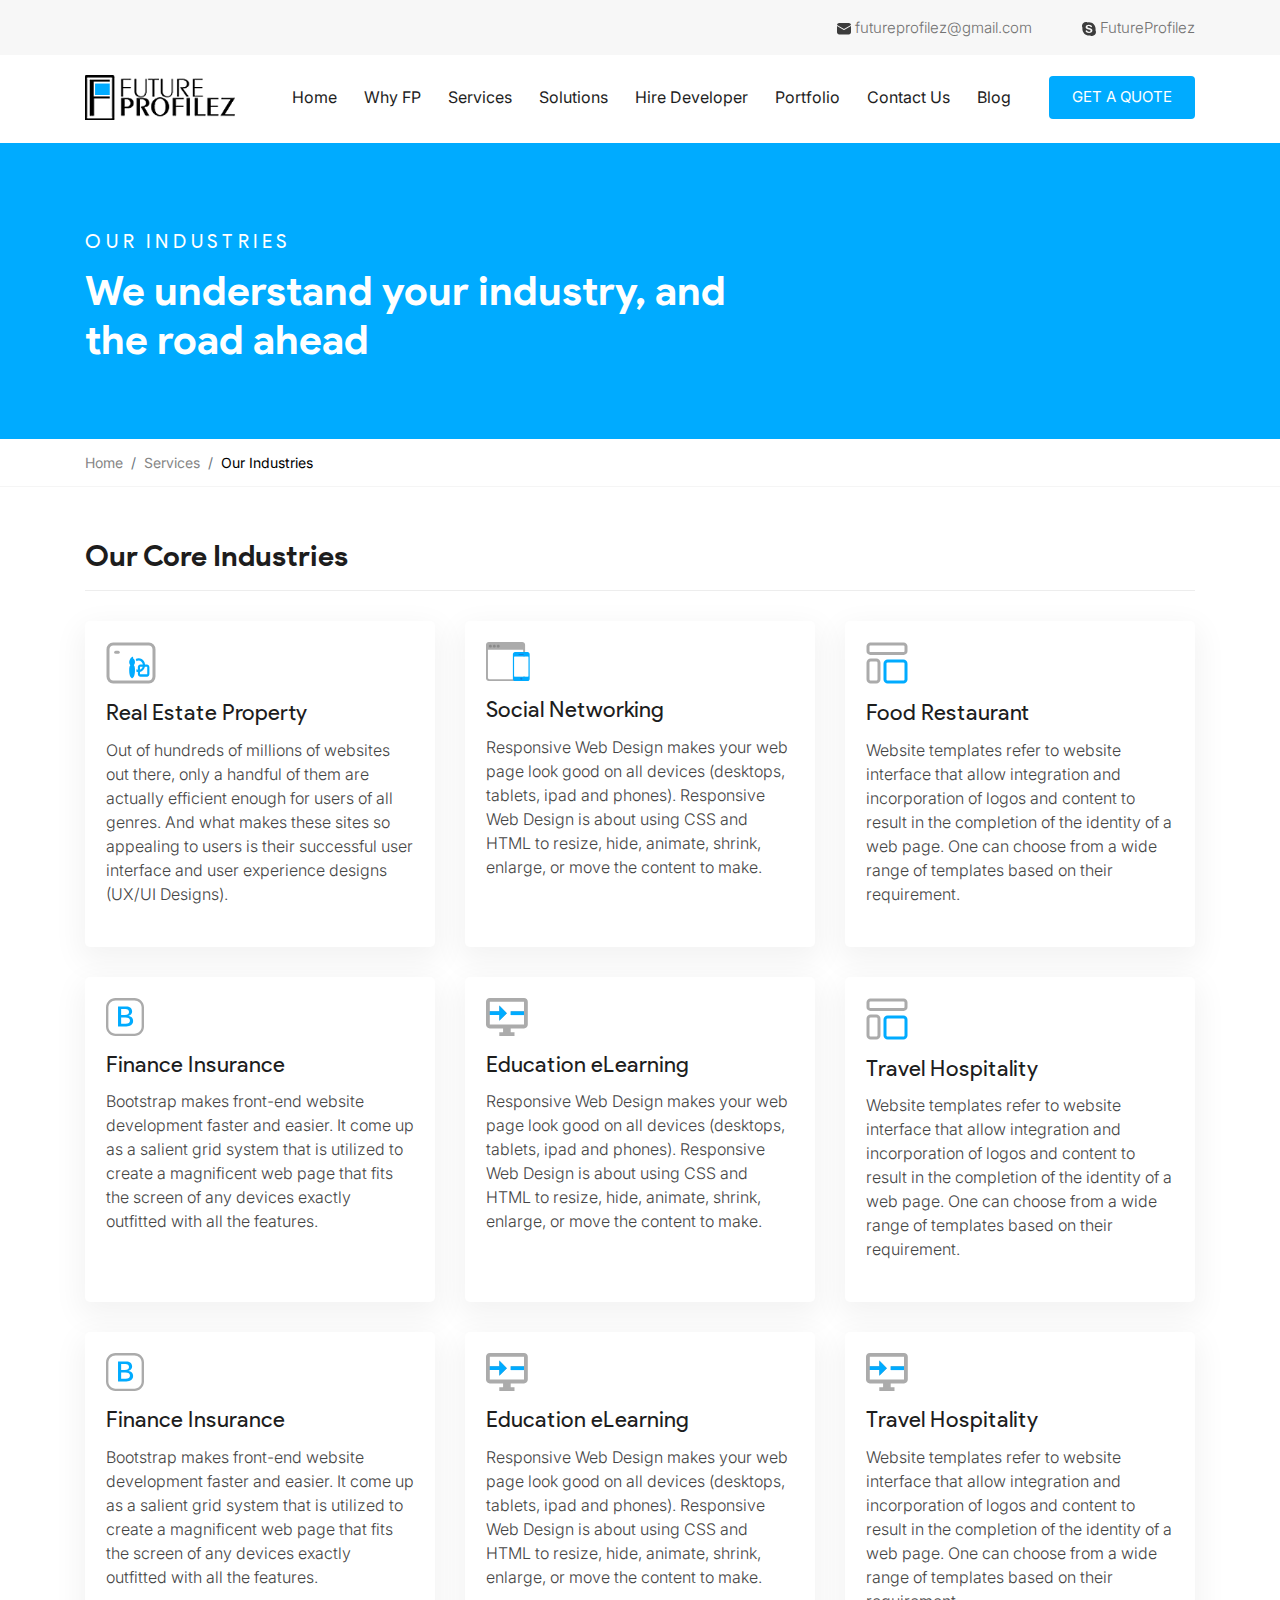
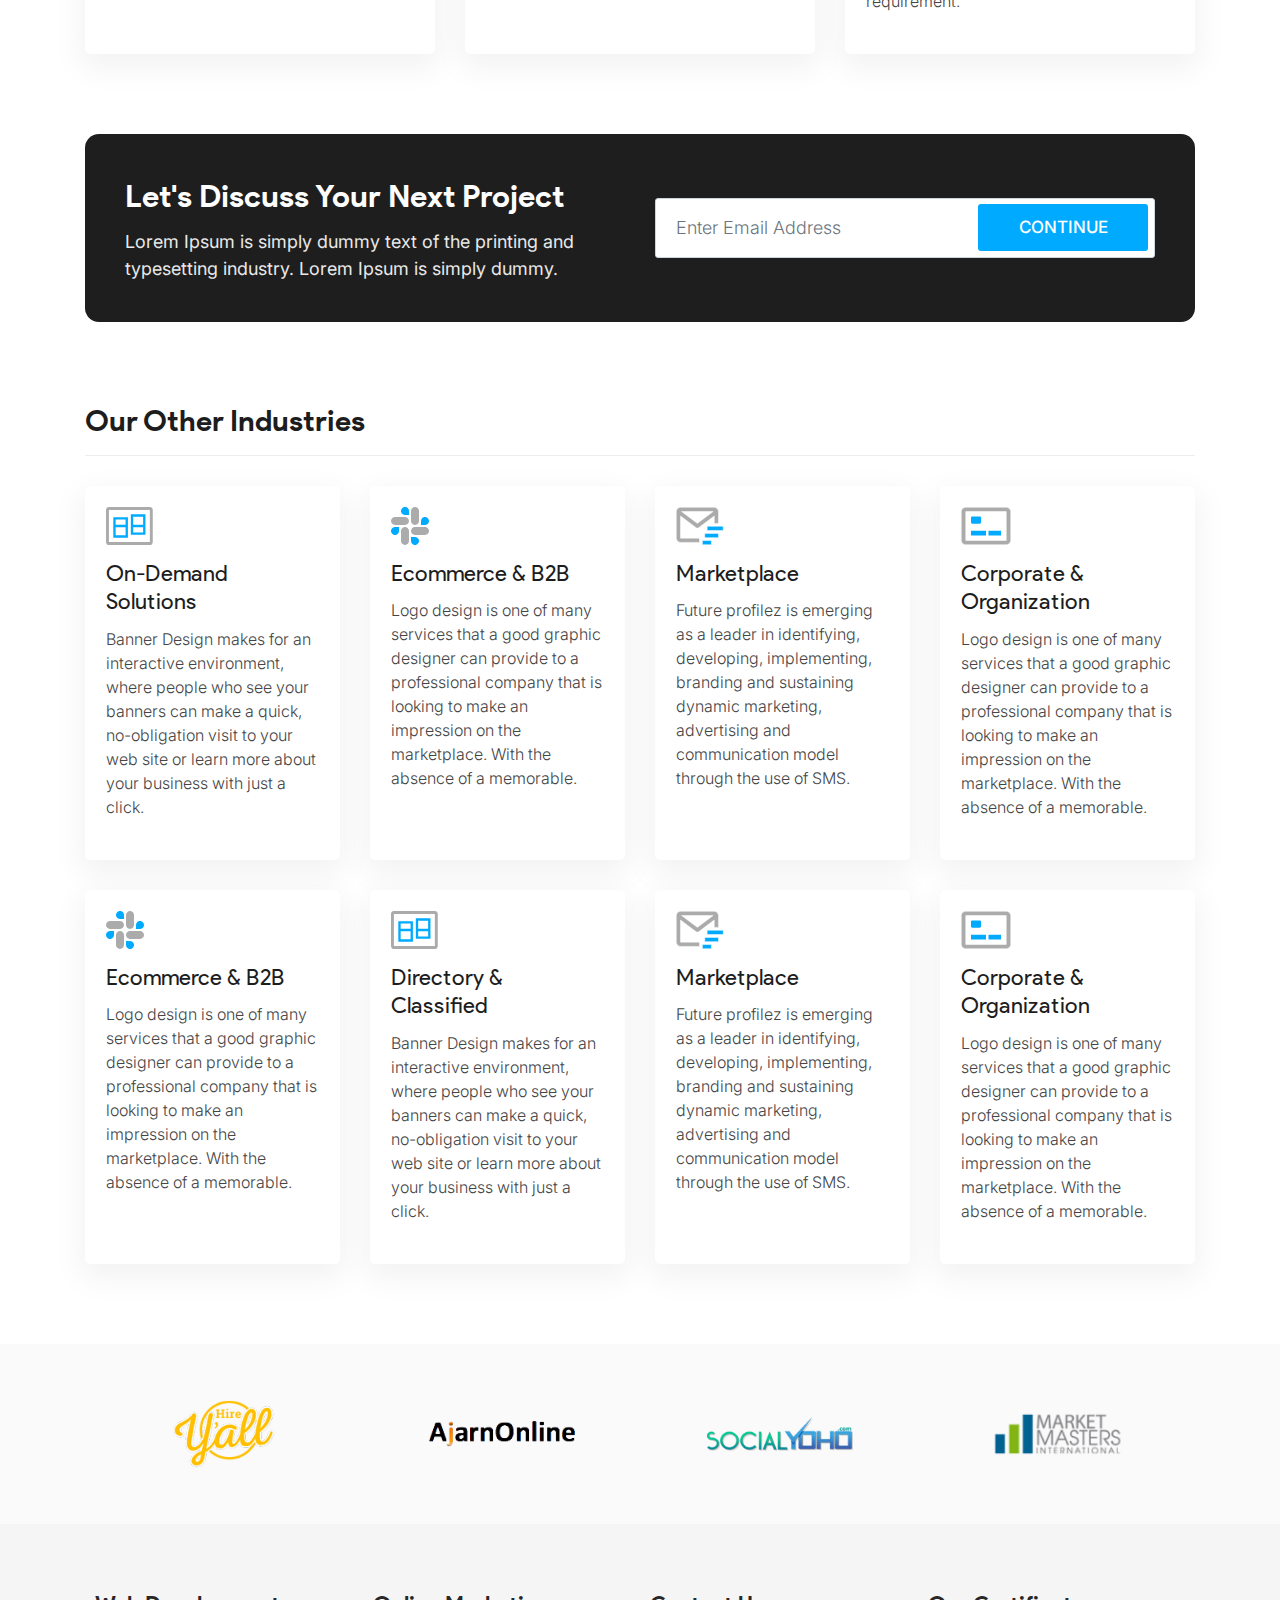
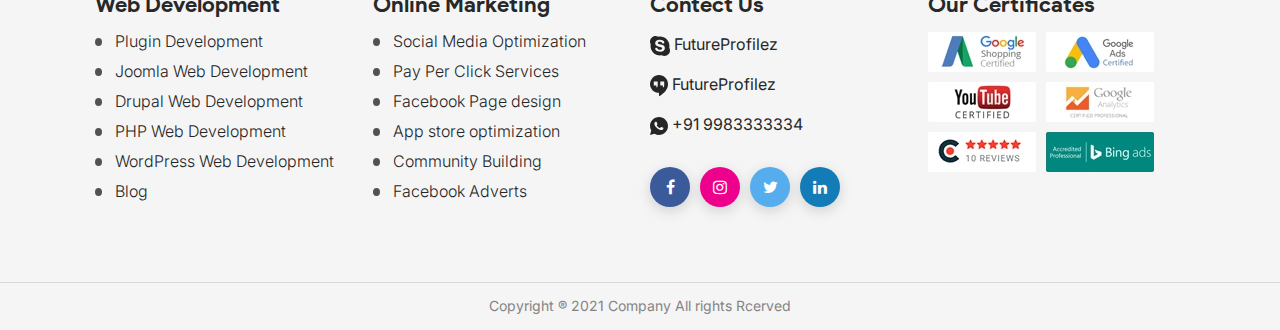
<file: industries.html>
<!doctype html>
<html lang="en">

<head>
    <meta charset="UTF-8">
    <title>Industries -Future Profilez</title>
    <meta http-equiv="Content-Type" content="text/html; charset=utf-8" />
    <meta name="mobile-web-app-capable" content="yes" />
    <meta name="apple-mobile-web-app-capable" content="yes" />
    <meta name="application-name" content="Future Profilez" />
    <meta name="apple-mobile-web-app-title" content="Future Profilez" />
    <meta name="theme-color" content="#00abff" />
    <meta name="msapplication-navbutton-color" content="#14c3bf" />
    <meta name="apple-mobile-web-app-status-bar-style" content="black-translucent" />
    <meta name="msapplication-starturl" content="/" />
    <meta name="viewport" content="width=device-width, initial-scale=1, shrink-to-fit=no" />
    <meta name="description" content="Future Profilez" />
    <meta name="keywords" content="Future Profilez" />
    <link rel="apple-touch-icon" href="img/fevicon.ico">
    <link rel="icon" type="image/png" href="img/fevicon.ico">
    <link rel="preload" href="css/bootstrap.min.css" as="style" onload="this.onload=null;this.rel='stylesheet'">
    <noscript>
        <link rel="stylesheet" href="css/bootstrap.min.css"></noscript>
    <link rel="stylesheet" href="css/slick-theme.css?afraf4wa">
    <link rel="preload" as="style" onload="this.onload=null;this.rel='stylesheet'" href="https://fonts.googleapis.com/css2?family=Inter:wght@100;300;400;500;600;700;800;900&display=swap">
    <script>
        var stringvalue = Math.random();
        document.write('<link type="text/css" media="all" rel="stylesheet" href="css/style.css?' + stringvalue + '?filestring()2">')
        document.write('<link type="text/css" media="all" rel="stylesheet" href="css/inner.css?' + stringvalue + '?filestring()2">')
    </script>
    <link rel="manifest" href="futureprofilez.json" />
    <link rel="preload" as="font" onload="this.onload=null;this.rel='stylesheet'" href="https://cdnjs.cloudflare.com/ajax/libs/font-awesome/4.7.0/css/font-awesome.min.css" />
</head>

<body>
    <!-- top header -->
    <section class="top-header">
        <div class="container">
            <div class="contact-links">
                <ul>
                    <li><a href="mailto:futureprofilez@gmail.com">
                            <svg width="14" height="12" viewBox="0 0 14 12" fill="none" xmlns="http://www.w3.org/2000/svg">
                                <path d="M14 2.95138V9.1875C14 9.76766 13.7695 10.3241 13.3593 10.7343C12.9491 11.1445 12.3927 11.375 11.8125 11.375H2.1875C1.60734 11.375 1.05094 11.1445 0.640704 10.7343C0.230468 10.3241 0 9.76766 0 9.1875V2.95138L6.77775 6.93962C6.84508 6.97934 6.92183 7.00028 7 7.00028C7.07817 7.00028 7.15492 6.97934 7.22225 6.93962L14 2.95138ZM11.8125 2.70836e-08C12.3508 -8.46265e-05 12.8701 0.198281 13.2713 0.557147C13.6725 0.916014 13.9272 1.41019 13.9869 1.94513L7 6.055L0.0131251 1.94513C0.0727635 1.41019 0.327533 0.916014 0.728696 0.557147C1.12986 0.198281 1.64925 -8.46265e-05 2.1875 2.70836e-08H11.8125Z" fill="#3C3C3C" />
                            </svg>
                            futureprofilez@gmail.com</a>
                    </li>
                    <li><a href="skype:FutureProfilez">
                            <svg width="14" height="14" viewBox="0 0 14 14" fill="none" xmlns="http://www.w3.org/2000/svg">
                                <path d="M13.5064 8.16944C13.5782 7.77466 13.6167 7.3711 13.6167 6.96754C13.6167 6.07269 13.4417 5.20416 13.0969 4.38827C12.7643 3.5987 12.2865 2.88984 11.6792 2.28099C11.077 1.67569 10.363 1.19358 9.57719 0.861512C8.76159 0.515854 7.89699 0.340393 7.00438 0.340393C6.58432 0.340393 6.16252 0.380749 5.75297 0.459707C5.18628 0.158657 4.55484 0.000853079 3.91349 0C2.86862 0 1.88499 0.408823 1.1464 1.14927C0.781942 1.51276 0.492972 1.94509 0.296201 2.42123C0.0994289 2.89738 -0.00124085 3.40791 1.15432e-05 3.9233C1.15432e-05 4.59005 0.171533 5.24627 0.491822 5.82529C0.427064 6.20078 0.39206 6.58504 0.39206 6.96754C0.39206 7.86239 0.567082 8.73092 0.911874 9.54681C1.24442 10.3364 1.72047 11.0452 2.3278 11.6541C2.93512 12.2629 3.64221 12.7402 4.42981 13.0736C5.24541 13.4192 6.11001 13.5947 7.00262 13.5947C7.39117 13.5947 7.77972 13.5596 8.16127 13.4912C8.74759 13.8228 9.40917 14 10.0865 14C11.1314 14 12.115 13.5929 12.8536 12.8507C13.5939 12.1103 14 11.1242 14 10.0767C14.0017 9.40995 13.8302 8.75197 13.5064 8.16944ZM7.03063 11.0277C4.68184 11.0277 3.63171 9.86966 3.63171 9.00288C3.63171 8.55721 3.959 8.24665 4.41056 8.24665C5.41518 8.24665 5.15615 9.6942 7.03063 9.6942C7.9915 9.6942 8.52181 9.17132 8.52181 8.63617C8.52181 8.31508 8.36429 7.95714 7.73071 7.80098L5.64096 7.2781C3.959 6.85524 3.65271 5.94285 3.65271 5.0866C3.65271 3.30743 5.32417 2.63893 6.89411 2.63893C8.33979 2.63893 10.0445 3.44078 10.0445 4.50758C10.0445 4.96553 9.64895 5.23048 9.1974 5.23048C8.33979 5.23048 8.49731 4.04086 6.76985 4.04086C5.91224 4.04086 5.43793 4.43038 5.43793 4.98659C5.43793 5.5428 6.11527 5.72002 6.70334 5.85512L8.25053 6.19902C9.94474 6.57802 10.3735 7.56937 10.3735 8.50282C10.3735 9.94686 9.26565 11.0277 7.03063 11.0277V11.0277Z" fill="#3C3C3C" />
                            </svg>
                            FutureProfilez</a>
                    </li>
                </ul>
            </div>
        </div>
    </section>
    <!-- header -->
    <div class="headerouter">
        <header>
            <div class="container header-inner">
                <nav class="navbar navbar-expand-xl navbar-light ">
                    <a class="navbar-brand" href="#">
                        <img width="150px" height="52px" src="img/logo.png?dshf" class="img-fluid" alt="image"></a>
                    <div class="collapse navbar-collapse" id="navbarNav">
                        <ul class="navbar-nav ml-auto">
                            <li class="nav-item active"> <a class="nav-link" href="index.html">Home</a> </li>
                            <li class="nav-item"> <a class="nav-link" href="why-us.html">Why FP</a> </li>
                            <li class="nav-item"> <a class="nav-link" href="index.html">Services</a> </li>
                            <li class="nav-item"> <a class="nav-link" href="index.html">Solutions</a> </li>
                            <li class="nav-item"> <a class="nav-link" href="hire-developers.html">Hire Developer</a> </li>
                            <li class="nav-item"> <a class="nav-link" href="portfolio.html">Portfolio</a> </li>
                            <li class="nav-item"> <a class="nav-link" href="contact.html">Contact Us</a> </li>
                            <li class="nav-item"> <a class="nav-link" href="blog.html">Blog</a> </li>
                        </ul>
                    </div>
                    <div class="right-sec">
                        <a href="request-quote.html" class="get-quote bttn">Get A QUOTE</a>
                        <button class="navbar-toggler" type="button" data-toggle="collapse" data-target="#navbarNav" aria-controls="navbarNav" aria-expanded="false" aria-label="Toggle navigation">
                            <span class="navbar-icon"></span>
                            <span class="navbar-icon"></span>
                            <span class="navbar-icon"></span>
                        </button>
                    </div>
                </nav>
            </div>
        </header>
    </div>
    <!-- contact section -->
    <div class="page-head inner-page">
        <div class="container">
            <p>our industries</p>
            <h1>We understand your industry, and the road ahead</h1>
        </div>
    </div>
    <!-- breadcrumb -->
    <section class="breadcrumb-outer">
        <div class="container">
            <nav aria-label="breadcrumb">
                <ol class="breadcrumb">
                    <li class="breadcrumb-item"><a href="#">Home</a></li>
                    <li class="breadcrumb-item"><a href="#">Services</a></li>
                    <li class="breadcrumb-item active" aria-current="page">Our Industries</li>
                </ol>
            </nav>
        </div>
    </section>
    <!-- inner-pages-section     -->
    <section class="our-industries">
        <div class="container">
            <div class="industries-title">
                <h2 class="black-heading">Our Core Industries</h2>
            </div>
            <div class="industries-serv">
                <div class="row">
                    <div class="col-lg-4 col-sm-6">
                        <div class="indus-box">
                            <svg width="50" height="42" viewBox="0 0 50 42" fill="none" xmlns="http://www.w3.org/2000/svg">
                                <path d="M32.5784 18.5764C31.7704 18.5764 31.0158 18.8109 30.3708 19.2201C30.3013 18.4342 30.0644 17.6754 29.6782 17.0011C30.6136 16.5049 31.6481 16.2559 32.6935 16.2755C33.7389 16.295 34.7644 16.5824 35.6829 17.1133C36.6013 17.6441 37.3854 18.4026 37.9685 19.3244C38.5517 20.2462 38.9166 21.3039 39.0323 22.4076H40.8763C42.2701 22.4076 43.4013 23.6091 43.4013 25.0895V31.9856C43.4013 32.338 43.3359 32.6868 43.2089 33.0123C43.082 33.3378 42.8958 33.6335 42.6612 33.8825C42.4266 34.1316 42.1481 34.3291 41.8415 34.4638C41.535 34.5985 41.2065 34.6677 40.8748 34.6675H34.382C33.7123 34.6675 33.07 34.3849 32.5965 33.882C32.123 33.379 31.8569 32.6969 31.8569 31.9856V30.0287C31.3567 29.9697 30.8648 29.8489 30.391 29.6685C30.4054 29.3069 30.4141 28.9299 30.4141 28.5376V28.415C30.4141 28.0472 30.4141 27.6135 30.3997 27.1476C30.8493 27.4273 31.3431 27.6179 31.8569 27.71V25.0895C31.8569 23.6091 32.9881 22.4076 34.382 22.4076H36.8478C36.6773 21.3361 36.1549 20.3634 35.3733 19.6621C34.5918 18.9607 33.6015 18.5761 32.5784 18.5764ZM38.9111 24.7064C38.6384 25.9729 38.035 27.132 37.17 28.0507C36.3051 28.9694 35.2137 29.6103 34.0212 29.8999V31.9856C34.0212 32.1971 34.1828 32.3688 34.382 32.3688H40.8748C40.9705 32.3688 41.0622 32.3284 41.1299 32.2566C41.1975 32.1847 41.2355 32.0873 41.2355 31.9856V25.0895C41.2355 24.9879 41.1975 24.8904 41.1299 24.8186C41.0622 24.7467 40.9705 24.7064 40.8748 24.7064H38.9111ZM36.6602 24.7064H34.382C34.2863 24.7064 34.1945 24.7467 34.1269 24.8186C34.0592 24.8904 34.0212 24.9879 34.0212 25.0895V27.5108C34.6301 27.2815 35.1831 26.9108 35.6399 26.4256C36.0967 25.9404 36.4458 25.3531 36.6617 24.7064H36.6602Z" fill="#00ABFF"></path>
                                <path d="M26.9223 14.9368C27.0423 15.0479 27.1243 15.198 27.1557 15.3638C27.187 15.5295 27.1658 15.7016 27.0954 15.8533C27.0832 15.8981 27.0769 15.9445 27.0767 15.9912C27.0767 16.0877 27.0998 16.2716 27.3176 16.5015C27.423 16.6134 27.5038 16.6931 27.5918 16.7804C27.6639 16.8509 27.7404 16.9245 27.8371 17.0256C28.0246 17.2156 28.2223 17.4394 28.3998 17.7198C28.7677 18.3068 28.9712 19.0408 28.9712 20.1089C28.9712 21.384 28.5383 22.4736 27.8573 23.1617C28.2786 23.6153 28.5239 24.2083 28.6754 24.8014C28.9712 25.9538 28.9712 27.379 28.9712 28.4809V28.5376C28.9712 31.6914 28.4157 33.5641 27.7866 34.6782C27.5489 35.1169 27.2368 35.5051 26.866 35.823C26.7192 35.9447 26.5594 36.0475 26.3899 36.1295C26.3899 36.1295 26.2066 36.2 26.0854 36.2C25.9814 36.1912 25.879 36.1675 25.781 36.1295C25.6115 36.0475 25.4517 35.9447 25.3048 35.823C24.9341 35.5051 24.622 35.1169 24.3843 34.6782C23.7552 33.5657 23.1997 31.6914 23.1997 28.5376V28.4824C23.1997 27.379 23.1997 25.9554 23.4955 24.7999C23.647 24.2083 23.8923 23.6153 24.3136 23.1601C23.6326 22.4751 23.1997 21.384 23.1997 20.1089C23.1997 19.6094 23.3252 19.0132 23.4984 18.4631C23.6715 17.9114 23.9139 17.3413 24.1938 16.8815C24.5271 16.2839 24.9961 15.7828 25.3597 15.4456C25.559 15.2594 25.767 15.084 25.983 14.92L26.0263 14.8893L26.0393 14.8786L26.0436 14.8755L26.0465 14.874C26.1788 14.7803 26.3365 14.7357 26.4952 14.7471C26.6538 14.7584 26.8045 14.8251 26.9237 14.9368H26.9223Z" fill="#00ABFF"></path>
                                <path d="M2 34.5714V7.42857C2 5.98882 2.53849 4.60805 3.49701 3.58999C4.45553 2.57194 5.75556 2 7.11111 2H42.8889C44.2444 2 45.5445 2.57194 46.503 3.58999C47.4615 4.60805 48 5.98882 48 7.42857V34.5714C48 36.0112 47.4615 37.392 46.503 38.41C45.5445 39.4281 44.2444 40 42.8889 40H7.11111C5.75556 40 4.45553 39.4281 3.49701 38.41C2.53849 37.392 2 36.0112 2 34.5714Z" stroke="#ABABAB" stroke-width="3"></path>
                                <path d="M9.6665 10.1429H12.2221" stroke="#ABABAB" stroke-width="3" stroke-linecap="round" stroke-linejoin="round"></path>
                            </svg>
                            <h2>Real Estate Property</h2>
                            <p>Out of hundreds of millions of websites out there, only a handful of them are actually efficient enough for users of all genres. And what makes these sites so appealing to users is their successful user interface and user experience designs (UX/UI Designs).</p>
                        </div>
                    </div>
                    <div class="col-lg-4 col-sm-6">
                        <div class="indus-box">
                            <svg width="44" height="39" viewBox="0 0 44 39" fill="none" xmlns="http://www.w3.org/2000/svg">
                                <path d="M36.1705 0H2.93274C2.15493 0 1.40898 0.290041 0.85898 0.806317C0.308984 1.32259 0 2.02282 0 2.75294L0 36.2471C0 36.9772 0.308984 37.6774 0.85898 38.1937C1.40898 38.71 2.15493 39 2.93274 39H36.1705C36.9483 39 37.6942 38.71 38.2442 38.1937C38.7942 37.6774 39.1032 36.9772 39.1032 36.2471V2.75294C39.1032 2.02282 38.7942 1.32259 38.2442 0.806317C37.6942 0.290041 36.9483 0 36.1705 0Z" fill="#ABABAB"></path>
                                <path d="M37.1485 35.7882C37.1485 36.1533 36.994 36.5034 36.719 36.7616C36.444 37.0197 36.071 37.1647 35.6821 37.1647H3.42194C3.03303 37.1647 2.66005 37.0197 2.38506 36.7616C2.11006 36.5034 1.95557 36.1533 1.95557 35.7882V7.8H37.1485V35.7882Z" fill="white"></path>
                                <path d="M4.39899 5.50587C5.20884 5.50587 5.86536 4.8896 5.86536 4.1294C5.86536 3.3692 5.20884 2.75293 4.39899 2.75293C3.58913 2.75293 2.93262 3.3692 2.93262 4.1294C2.93262 4.8896 3.58913 5.50587 4.39899 5.50587Z" fill="#898989"></path>
                                <path d="M8.30914 5.50587C9.119 5.50587 9.77551 4.8896 9.77551 4.1294C9.77551 3.3692 9.119 2.75293 8.30914 2.75293C7.49929 2.75293 6.84277 3.3692 6.84277 4.1294C6.84277 4.8896 7.49929 5.50587 8.30914 5.50587Z" fill="#898989"></path>
                                <path d="M12.2203 5.50587C13.0301 5.50587 13.6866 4.8896 13.6866 4.1294C13.6866 3.3692 13.0301 2.75293 12.2203 2.75293C11.4104 2.75293 10.7539 3.3692 10.7539 4.1294C10.7539 4.8896 11.4104 5.50587 12.2203 5.50587Z" fill="#898989"></path>
                                <path fill-rule="evenodd" clip-rule="evenodd" d="M41.5803 10.0941H28.9829C28.426 10.0941 27.892 10.3018 27.4982 10.6714C27.1045 11.041 26.8833 11.5423 26.8833 12.065V37.0294C26.8835 37.5519 27.1048 38.0531 27.4985 38.4225C27.8922 38.792 28.4261 38.9995 28.9829 38.9995H41.5803C42.137 38.9995 42.6709 38.792 43.0646 38.4225C43.4584 38.0531 43.6796 37.5519 43.6798 37.0294V12.065C43.6798 11.5423 43.4586 11.041 43.0649 10.6714C42.6711 10.3018 42.1371 10.0941 41.5803 10.0941V10.0941ZM42.2801 34.4012H28.283V14.6928H42.2801V34.4012Z" fill="#00ABFF"></path>
                                <path fill-rule="evenodd" clip-rule="evenodd" d="M28.2832 14.6927H42.2803V34.4012H28.2832V14.6927Z" fill="white"></path>
                                <path fill-rule="evenodd" clip-rule="evenodd" d="M33.0073 12.065H37.2064C37.3457 12.065 37.4792 12.1169 37.5776 12.2093C37.676 12.3017 37.7313 12.427 37.7313 12.5577C37.7313 12.6884 37.676 12.8137 37.5776 12.9061C37.4792 12.9985 37.3457 13.0504 37.2064 13.0504H33.0073C32.8681 13.0504 32.7346 12.9985 32.6362 12.9061C32.5377 12.8137 32.4824 12.6884 32.4824 12.5577C32.4824 12.427 32.5377 12.3017 32.6362 12.2093C32.7346 12.1169 32.8681 12.065 33.0073 12.065ZM35.2818 35.7155C35.5602 35.7155 35.8271 35.8192 36.0239 36.004C36.2207 36.1887 36.3313 36.4393 36.3313 36.7006C36.3313 36.9618 36.2207 37.2124 36.0239 37.3971C35.8271 37.5819 35.5602 37.6857 35.2818 37.6857C35.1418 37.689 35.0024 37.6661 34.8719 37.6181C34.7414 37.5701 34.6224 37.4981 34.5221 37.4063C34.4217 37.3145 34.3419 37.2047 34.2875 37.0835C34.233 36.9623 34.205 36.8321 34.205 36.7006C34.205 36.569 34.233 36.4388 34.2875 36.3176C34.3419 36.1964 34.4217 36.0866 34.5221 35.9948C34.6224 35.903 34.7414 35.831 34.8719 35.783C35.0024 35.735 35.1418 35.7121 35.2818 35.7155Z" fill="#167CDA"></path>
                            </svg>
                            <h2>Social Networking</h2>
                            <p>Responsive Web Design makes your web page look good on all devices (desktops, tablets, ipad and phones). Responsive Web Design is about using CSS and HTML to resize, hide, animate, shrink, enlarge, or move the content to make.</p>
                        </div>
                    </div>
                    <div class="col-lg-4 col-sm-6">
                        <div class="indus-box">
                            <svg width="42" height="42" viewBox="0 0 42 42" fill="none" xmlns="http://www.w3.org/2000/svg">
                                <path d="M2 4.375C2 3.74511 2.25022 3.14102 2.69562 2.69562C3.14102 2.25022 3.74511 2 4.375 2H37.625C38.2549 2 38.859 2.25022 39.3044 2.69562C39.7498 3.14102 40 3.74511 40 4.375V9.125C40 9.75489 39.7498 10.359 39.3044 10.8044C38.859 11.2498 38.2549 11.5 37.625 11.5H4.375C3.74511 11.5 3.14102 11.2498 2.69562 10.8044C2.25022 10.359 2 9.75489 2 9.125V4.375Z" stroke="#ABABAB" stroke-width="3" stroke-linecap="round" stroke-linejoin="round"></path>
                                <path d="M19 21.625C19 20.9288 19.2766 20.2611 19.7688 19.7688C20.2611 19.2766 20.9288 19 21.625 19H37.375C38.0712 19 38.7389 19.2766 39.2312 19.7688C39.7234 20.2611 40 20.9288 40 21.625V37.375C40 38.0712 39.7234 38.7389 39.2312 39.2312C38.7389 39.7234 38.0712 40 37.375 40H21.625C20.9288 40 20.2611 39.7234 19.7688 39.2312C19.2766 38.7389 19 38.0712 19 37.375V21.625Z" stroke="#00ABFF" stroke-width="3" stroke-linecap="round" stroke-linejoin="round"></path>
                                <path d="M2 20.75C2 20.0207 2.28973 19.3212 2.80545 18.8055C3.32118 18.2897 4.02065 18 4.75 18H10.25C10.9793 18 11.6788 18.2897 12.1945 18.8055C12.7103 19.3212 13 20.0207 13 20.75V37.25C13 37.9793 12.7103 38.6788 12.1945 39.1945C11.6788 39.7103 10.9793 40 10.25 40H4.75C4.02065 40 3.32118 39.7103 2.80545 39.1945C2.28973 38.6788 2 37.9793 2 37.25V20.75Z" stroke="#ABABAB" stroke-width="3" stroke-linecap="round" stroke-linejoin="round"></path>
                            </svg>
                            <h2>Food Restaurant</h2>
                            <p>Website templates refer to website interface that allow integration and incorporation of logos and content to result in the completion of the identity of a web page. One can choose from a wide range of templates based on their requirement.</p>
                        </div>
                    </div>
                    <div class="col-lg-4 col-sm-6">
                        <div class="indus-box">
                            <svg width="38" height="38" viewBox="0 0 38 38" fill="none" xmlns="http://www.w3.org/2000/svg">
                                <path d="M12.0225 28.5H20.2756C24.5601 28.5 27.1346 26.3435 27.1346 22.8095C27.1346 20.1922 25.3272 18.259 22.6126 17.9787V17.7412C24.5886 17.4087 26.1323 15.5325 26.1323 13.4282C26.1323 10.3407 23.8642 8.41699 20.0951 8.41699H12.0225V28.5ZM15.1408 16.9219V11.0627H19.3683C21.6792 11.0627 23.0306 12.1481 23.0306 14.0006C23.0306 15.9054 21.5961 16.9219 18.8411 16.9219H15.1408ZM15.1408 25.8566V19.3847H19.4681C22.4036 19.3847 23.9497 20.4844 23.9497 22.5862C23.9497 24.7142 22.4606 25.8566 19.6486 25.8566H15.1408Z" fill="#00ABFF"></path>
                                <path d="M0 9.5C0 6.98044 1.00089 4.56408 2.78249 2.78249C4.56408 1.00089 6.98044 0 9.5 0L28.5 0C31.0196 0 33.4359 1.00089 35.2175 2.78249C36.9991 4.56408 38 6.98044 38 9.5V28.5C38 31.0196 36.9991 33.4359 35.2175 35.2175C33.4359 36.9991 31.0196 38 28.5 38H9.5C6.98044 38 4.56408 36.9991 2.78249 35.2175C1.00089 33.4359 0 31.0196 0 28.5V9.5ZM9.5 2.375C7.61033 2.375 5.79806 3.12567 4.46186 4.46186C3.12567 5.79806 2.375 7.61033 2.375 9.5V28.5C2.375 30.3897 3.12567 32.2019 4.46186 33.5381C5.79806 34.8743 7.61033 35.625 9.5 35.625H28.5C30.3897 35.625 32.2019 34.8743 33.5381 33.5381C34.8743 32.2019 35.625 30.3897 35.625 28.5V9.5C35.625 7.61033 34.8743 5.79806 33.5381 4.46186C32.2019 3.12567 30.3897 2.375 28.5 2.375H9.5Z" fill="#ABABAB"></path>
                            </svg>
                            <h2>Finance Insurance</h2>
                            <p>Bootstrap makes front-end website development faster and easier. It come up as a salient grid system that is utilized to create a magnificent web page that fits the screen of any devices exactly outfitted with all the features.</p>
                        </div>
                    </div>
                    <div class="col-lg-4 col-sm-6">
                        <div class="indus-box">
                            <svg width="42" height="38" viewBox="0 0 42 38" fill="none" xmlns="http://www.w3.org/2000/svg">
                                <path d="M38 0H3.8C2.79218 0 1.82563 0.400356 1.11299 1.11299C0.400356 1.82563 0 2.79218 0 3.8V26.6C0 27.6078 0.400356 28.5744 1.11299 29.287C1.82563 29.9996 2.79218 30.4 3.8 30.4H17.1V34.2H13.3V38H28.5V34.2H24.7V30.4H38C39.0078 30.4 39.9744 29.9996 40.687 29.287C41.3996 28.5744 41.8 27.6078 41.8 26.6V3.8C41.8 2.79218 41.3996 1.82563 40.687 1.11299C39.9744 0.400356 39.0078 0 38 0ZM38 13.3H24.7V17.1H38V26.6H3.8V17.1H13.3V22.8L20.9 15.2L13.3 7.6V13.3H3.8V3.8H38V13.3Z" fill="#ABABAB"></path>
                                <path d="M24.6998 13.3H37.9998V17.1H24.6998V13.3Z" fill="#00ABFF"></path>
                                <path d="M13.2998 17.1H3.7998V13.3H13.2998V7.59998L20.8998 15.2L13.2998 22.8V17.1Z" fill="#00ABFF"></path>
                            </svg>
                            <h2>Education eLearning</h2>
                            <p>Responsive Web Design makes your web page look good on all devices (desktops, tablets, ipad and phones). Responsive Web Design is about using CSS and HTML to resize, hide, animate, shrink, enlarge, or move the content to make.</p>
                        </div>
                    </div>
                    <div class="col-lg-4 col-sm-6">
                        <div class="indus-box">
                            <svg width="42" height="42" viewBox="0 0 42 42" fill="none" xmlns="http://www.w3.org/2000/svg">
                                <path d="M2 4.375C2 3.74511 2.25022 3.14102 2.69562 2.69562C3.14102 2.25022 3.74511 2 4.375 2H37.625C38.2549 2 38.859 2.25022 39.3044 2.69562C39.7498 3.14102 40 3.74511 40 4.375V9.125C40 9.75489 39.7498 10.359 39.3044 10.8044C38.859 11.2498 38.2549 11.5 37.625 11.5H4.375C3.74511 11.5 3.14102 11.2498 2.69562 10.8044C2.25022 10.359 2 9.75489 2 9.125V4.375Z" stroke="#ABABAB" stroke-width="3" stroke-linecap="round" stroke-linejoin="round"></path>
                                <path d="M19 21.625C19 20.9288 19.2766 20.2611 19.7688 19.7688C20.2611 19.2766 20.9288 19 21.625 19H37.375C38.0712 19 38.7389 19.2766 39.2312 19.7688C39.7234 20.2611 40 20.9288 40 21.625V37.375C40 38.0712 39.7234 38.7389 39.2312 39.2312C38.7389 39.7234 38.0712 40 37.375 40H21.625C20.9288 40 20.2611 39.7234 19.7688 39.2312C19.2766 38.7389 19 38.0712 19 37.375V21.625Z" stroke="#00ABFF" stroke-width="3" stroke-linecap="round" stroke-linejoin="round"></path>
                                <path d="M2 20.75C2 20.0207 2.28973 19.3212 2.80545 18.8055C3.32118 18.2897 4.02065 18 4.75 18H10.25C10.9793 18 11.6788 18.2897 12.1945 18.8055C12.7103 19.3212 13 20.0207 13 20.75V37.25C13 37.9793 12.7103 38.6788 12.1945 39.1945C11.6788 39.7103 10.9793 40 10.25 40H4.75C4.02065 40 3.32118 39.7103 2.80545 39.1945C2.28973 38.6788 2 37.9793 2 37.25V20.75Z" stroke="#ABABAB" stroke-width="3" stroke-linecap="round" stroke-linejoin="round"></path>
                            </svg>
                            <h2>Travel Hospitality</h2>
                            <p>Website templates refer to website interface that allow integration and incorporation of logos and content to result in the completion of the identity of a web page. One can choose from a wide range of templates based on their requirement.</p>
                        </div>
                    </div>
                    <div class="col-lg-4 col-sm-6">
                        <div class="indus-box">
                            <svg width="38" height="38" viewBox="0 0 38 38" fill="none" xmlns="http://www.w3.org/2000/svg">
                                <path d="M12.0225 28.5H20.2756C24.5601 28.5 27.1346 26.3435 27.1346 22.8095C27.1346 20.1922 25.3272 18.259 22.6126 17.9787V17.7412C24.5886 17.4087 26.1323 15.5325 26.1323 13.4282C26.1323 10.3407 23.8642 8.41699 20.0951 8.41699H12.0225V28.5ZM15.1408 16.9219V11.0627H19.3683C21.6792 11.0627 23.0306 12.1481 23.0306 14.0006C23.0306 15.9054 21.5961 16.9219 18.8411 16.9219H15.1408ZM15.1408 25.8566V19.3847H19.4681C22.4036 19.3847 23.9497 20.4844 23.9497 22.5862C23.9497 24.7142 22.4606 25.8566 19.6486 25.8566H15.1408Z" fill="#00ABFF"></path>
                                <path d="M0 9.5C0 6.98044 1.00089 4.56408 2.78249 2.78249C4.56408 1.00089 6.98044 0 9.5 0L28.5 0C31.0196 0 33.4359 1.00089 35.2175 2.78249C36.9991 4.56408 38 6.98044 38 9.5V28.5C38 31.0196 36.9991 33.4359 35.2175 35.2175C33.4359 36.9991 31.0196 38 28.5 38H9.5C6.98044 38 4.56408 36.9991 2.78249 35.2175C1.00089 33.4359 0 31.0196 0 28.5V9.5ZM9.5 2.375C7.61033 2.375 5.79806 3.12567 4.46186 4.46186C3.12567 5.79806 2.375 7.61033 2.375 9.5V28.5C2.375 30.3897 3.12567 32.2019 4.46186 33.5381C5.79806 34.8743 7.61033 35.625 9.5 35.625H28.5C30.3897 35.625 32.2019 34.8743 33.5381 33.5381C34.8743 32.2019 35.625 30.3897 35.625 28.5V9.5C35.625 7.61033 34.8743 5.79806 33.5381 4.46186C32.2019 3.12567 30.3897 2.375 28.5 2.375H9.5Z" fill="#ABABAB"></path>
                            </svg>
                            <h2>Finance Insurance</h2>
                            <p>Bootstrap makes front-end website development faster and easier. It come up as a salient grid system that is utilized to create a magnificent web page that fits the screen of any devices exactly outfitted with all the features.</p>
                        </div>
                    </div>
                    <div class="col-lg-4 col-sm-6">
                        <div class="indus-box">
                            <svg width="42" height="38" viewBox="0 0 42 38" fill="none" xmlns="http://www.w3.org/2000/svg">
                                <path d="M38 0H3.8C2.79218 0 1.82563 0.400356 1.11299 1.11299C0.400356 1.82563 0 2.79218 0 3.8V26.6C0 27.6078 0.400356 28.5744 1.11299 29.287C1.82563 29.9996 2.79218 30.4 3.8 30.4H17.1V34.2H13.3V38H28.5V34.2H24.7V30.4H38C39.0078 30.4 39.9744 29.9996 40.687 29.287C41.3996 28.5744 41.8 27.6078 41.8 26.6V3.8C41.8 2.79218 41.3996 1.82563 40.687 1.11299C39.9744 0.400356 39.0078 0 38 0ZM38 13.3H24.7V17.1H38V26.6H3.8V17.1H13.3V22.8L20.9 15.2L13.3 7.6V13.3H3.8V3.8H38V13.3Z" fill="#ABABAB"></path>
                                <path d="M24.6998 13.3H37.9998V17.1H24.6998V13.3Z" fill="#00ABFF"></path>
                                <path d="M13.2998 17.1H3.7998V13.3H13.2998V7.59998L20.8998 15.2L13.2998 22.8V17.1Z" fill="#00ABFF"></path>
                            </svg>
                            <h2>Education eLearning</h2>
                            <p>Responsive Web Design makes your web page look good on all devices (desktops, tablets, ipad and phones). Responsive Web Design is about using CSS and HTML to resize, hide, animate, shrink, enlarge, or move the content to make.</p>
                        </div>
                    </div>
                    <div class="col-lg-4 col-sm-6">
                        <div class="indus-box">
                            <svg width="42" height="38" viewBox="0 0 42 38" fill="none" xmlns="http://www.w3.org/2000/svg">
                                <path d="M38 0H3.8C2.79218 0 1.82563 0.400356 1.11299 1.11299C0.400356 1.82563 0 2.79218 0 3.8V26.6C0 27.6078 0.400356 28.5744 1.11299 29.287C1.82563 29.9996 2.79218 30.4 3.8 30.4H17.1V34.2H13.3V38H28.5V34.2H24.7V30.4H38C39.0078 30.4 39.9744 29.9996 40.687 29.287C41.3996 28.5744 41.8 27.6078 41.8 26.6V3.8C41.8 2.79218 41.3996 1.82563 40.687 1.11299C39.9744 0.400356 39.0078 0 38 0ZM38 13.3H24.7V17.1H38V26.6H3.8V17.1H13.3V22.8L20.9 15.2L13.3 7.6V13.3H3.8V3.8H38V13.3Z" fill="#ABABAB"></path>
                                <path d="M24.6998 13.3H37.9998V17.1H24.6998V13.3Z" fill="#00ABFF"></path>
                                <path d="M13.2998 17.1H3.7998V13.3H13.2998V7.59998L20.8998 15.2L13.2998 22.8V17.1Z" fill="#00ABFF"></path>
                            </svg>
                            <h2>Travel Hospitality</h2>
                            <p>Website templates refer to website interface that allow integration and incorporation of logos and content to result in the completion of the identity of a web page. One can choose from a wide range of templates based on their requirement.</p>
                        </div>
                    </div>
                </div>
            </div>
        </div>
    </section>
    <!-- newsletter section -->
    <section class="newsletter-section">
        <div class="container">
            <div class="newsletter-inner">
                <div class="row align-items-center">
                    <div class="col-lg-6">
                        <h2>Let's Discuss Your Next Project</h2>
                        <p>Lorem Ipsum is simply dummy text of the printing and typesetting industry. Lorem Ipsum is
                            simply
                            dummy.</p>
                    </div>
                    <div class="col-lg-6">
                        <div class="subscribe-form">
                            <input type="text" placeholder="Enter Email Address" class="form-control">
                            <button>Continue</button>
                        </div>
                    </div>
                </div>
            </div>
        </div>
    </section>
    <!-- inner-pages-section     -->
    <section class="our-industries">
        <div class="container">
            <div class="industries-title">
                <h2 class="black-heading">Our Other Industries</h2>
            </div>
            <div class="industries-serv">
                <div class="row">
                    <div class=" col-xl-3 col-md-6 col-sm-6">
                        <div class="indus-box">
                            <svg width="47" height="38" viewBox="0 0 47 38" fill="none" xmlns="http://www.w3.org/2000/svg">
                                <path d="M43.8462 0H2.92308C2.14783 0 1.40433 0.307966 0.856149 0.856149C0.307966 1.40433 0 2.14783 0 2.92308V35.0769C0 35.8522 0.307966 36.5957 0.856149 37.1438C1.40433 37.692 2.14783 38 2.92308 38H43.8462C44.6214 38 45.3649 37.692 45.9131 37.1438C46.4613 36.5957 46.7692 35.8522 46.7692 35.0769V2.92308C46.7692 2.14783 46.4613 1.40433 45.9131 0.856149C45.3649 0.307966 44.6214 0 43.8462 0ZM2.92308 35.0769V2.92308H43.8462V35.0769H2.92308Z" fill="#ABABAB" />
                                <path d="M7.30762 10.2307H21.923V30.6923H7.30762V10.2307ZM9.64608 28.3538H19.5845V20.1692H9.64608V28.3538ZM19.5845 12.5692H9.64608V17.8307H19.5845V12.5692Z" fill="#00ABFF" />
                                <path d="M24.8462 27.7693H39.4616V7.30774H24.8462V27.7693ZM27.1847 9.6462H37.1231V17.8308H27.1847V9.6462ZM37.1231 25.4308H27.1847V20.1693H37.1231V25.4308Z" fill="#00ABFF" />
                            </svg>
                            <h2>On-Demand Solutions</h2>
                            <p>Banner Design makes for an interactive environment, where people who see your banners can make a quick, no-obligation visit to your web site or learn more about your business with just a click.</p>
                        </div>
                    </div>
                    <div class=" col-xl-3 col-md-6 col-sm-6">
                        <div class="indus-box">
                            <svg width="38" height="38" viewBox="0 0 38 38" fill="none" xmlns="http://www.w3.org/2000/svg">
                                <path d="M7.9843 24.0134C7.9843 24.8029 7.75017 25.5746 7.31152 26.2311C6.87286 26.8875 6.2494 27.3991 5.51997 27.7011C4.79054 28.0032 3.98792 28.0821 3.21362 27.928C2.43931 27.7739 1.72811 27.3936 1.16997 26.8352C0.61182 26.2768 0.231799 25.5655 0.0779676 24.7911C-0.0758632 24.0167 0.00340615 23.2142 0.30575 22.4848C0.608094 21.7555 1.11993 21.1323 1.77652 20.6939C2.43312 20.2555 3.20497 20.0217 3.99447 20.022H7.9843V24.0134Z" fill="#00ABFF" />
                                <path d="M9.99658 24.0134C9.99658 22.9548 10.4171 21.9396 11.1656 21.191C11.9142 20.4425 12.9294 20.022 13.988 20.022C15.0466 20.022 16.0618 20.4425 16.8104 21.191C17.5589 21.9396 17.9794 22.9548 17.9794 24.0134V34.0086C17.9794 35.0671 17.5589 36.0824 16.8104 36.8309C16.0618 37.5795 15.0466 38 13.988 38C12.9294 38 11.9142 37.5795 11.1656 36.8309C10.4171 36.0824 9.99658 35.0671 9.99658 34.0086V24.0134Z" fill="#ABABAB" />
                                <path d="M13.988 7.98442C13.1985 7.98442 12.4267 7.75029 11.7703 7.31164C11.1139 6.87299 10.6023 6.24952 10.3003 5.52009C9.99821 4.79066 9.91926 3.98804 10.0734 3.21374C10.2275 2.43944 10.6078 1.72824 11.1662 1.17009C11.7246 0.611942 12.4359 0.231921 13.2103 0.0780897C13.9846 -0.0757412 14.7872 0.00352823 15.5165 0.305872C16.2459 0.608216 16.8691 1.12005 17.3075 1.77665C17.7459 2.43324 17.9797 3.20509 17.9794 3.99459V7.98442H13.988Z" fill="#00ABFF" />
                                <path d="M13.9882 9.9967C15.0468 9.9967 16.062 10.4172 16.8105 11.1658C17.5591 11.9143 17.9796 12.9295 17.9796 13.9881C17.9796 15.0467 17.5591 16.0619 16.8105 16.8105C16.062 17.559 15.0468 17.9795 13.9882 17.9795H3.99142C2.93283 17.9795 1.9176 17.559 1.16906 16.8105C0.420523 16.0619 0 15.0467 0 13.9881C0 12.9295 0.420523 11.9143 1.16906 11.1658C1.9176 10.4172 2.93283 9.9967 3.99142 9.9967H13.9882Z" fill="#ABABAB" />
                                <path d="M30.0171 13.9881C30.0171 13.1986 30.2512 12.4269 30.6899 11.7704C31.1285 11.114 31.752 10.6024 32.4814 10.3004C33.2109 9.99833 34.0135 9.91938 34.7878 10.0735C35.5621 10.2277 36.2733 10.608 36.8314 11.1663C37.3896 11.7247 37.7696 12.436 37.9234 13.2104C38.0773 13.9848 37.998 14.7874 37.6956 15.5167C37.3933 16.246 36.8815 16.8692 36.2249 17.3076C35.5683 17.746 34.7964 17.9799 34.0069 17.9795H30.0171V13.9881Z" fill="#00ABFF" />
                                <path d="M28.0048 13.9882C28.0048 15.0468 27.5843 16.062 26.8357 16.8105C26.0872 17.5591 25.072 17.9796 24.0134 17.9796C22.9548 17.9796 21.9396 17.5591 21.191 16.8105C20.4425 16.062 20.022 15.0468 20.022 13.9882V3.99142C20.022 2.93283 20.4425 1.9176 21.191 1.16906C21.9396 0.420523 22.9548 0 24.0134 0C25.072 0 26.0872 0.420523 26.8357 1.16906C27.5843 1.9176 28.0048 2.93283 28.0048 3.99142V13.9882Z" fill="#ABABAB" />
                                <path d="M24.0134 30.0171C24.8029 30.0171 25.5746 30.2512 26.2311 30.6899C26.8875 31.1285 27.3991 31.752 27.7011 32.4814C28.0032 33.2109 28.0821 34.0135 27.928 34.7878C27.7739 35.5621 27.3936 36.2733 26.8352 36.8314C26.2768 37.3896 25.5655 37.7696 24.7911 37.9234C24.0167 38.0773 23.2142 37.998 22.4848 37.6956C21.7555 37.3933 21.1323 36.8815 20.6939 36.2249C20.2555 35.5683 20.0217 34.7964 20.022 34.0069V30.0171H24.0134Z" fill="#00ABFF" />
                                <path d="M24.0134 28.0048C22.9548 28.0048 21.9396 27.5843 21.191 26.8357C20.4425 26.0872 20.022 25.072 20.022 24.0134C20.022 22.9548 20.4425 21.9396 21.191 21.191C21.9396 20.4425 22.9548 20.022 24.0134 20.022H34.0086C35.0671 20.022 36.0824 20.4425 36.8309 21.191C37.5795 21.9396 38 22.9548 38 24.0134C38 25.072 37.5795 26.0872 36.8309 26.8357C36.0824 27.5843 35.0671 28.0048 34.0086 28.0048H24.0134Z" fill="#ABABAB" />
                            </svg>
                            <h2>Ecommerce & B2B</h2>
                            <p>Logo design is one of many services that a good graphic designer can provide to a professional company that is looking to make an impression on the marketplace. With the absence of a memorable.</p>
                        </div>
                    </div>
                    <div class=" col-xl-3 col-md-6 col-sm-6">
                        <div class="indus-box">
                            <svg width="48" height="38" viewBox="0 0 48 38" fill="none" xmlns="http://www.w3.org/2000/svg">
                                <path d="M38.25 9.5V16.375H42.5V4.75C42.5 2.26845 40.4816 0.25 38 0.25H4.75C2.26845 0.25 0.25 2.26845 0.25 4.75V30.875C0.25 33.3566 2.26845 35.375 4.75 35.375H23.5V31.125H4.75H4.5V30.875V9.5V9L4.9 9.3L20.0998 20.6999C20.4679 20.9755 20.9152 21.1244 21.375 21.1244C21.8348 21.1244 22.2821 20.9755 22.6502 20.6999L37.85 9.3L38.25 9V9.5ZM21.525 16.2313L21.375 16.3437L21.225 16.2313L6.18176 4.95001L5.58168 4.5H6.33175H36.4183H37.1683L36.5682 4.95001L21.525 16.2313Z" fill="#ABABAB" stroke="white" stroke-width="0.5" />
                                <path d="M47.25 19.25H31.125V23.5H47.25V19.25ZM42.5 26.375H28.75V30.625H42.5V26.375ZM26.375 33.5V37.75H35.375V33.5H26.375Z" fill="#00ABFF" stroke="white" stroke-width="0.5" />
                            </svg>
                            <h2>Marketplace</h2>
                            <p>Future profilez is emerging as a leader in identifying, developing, implementing, branding and sustaining dynamic marketing, advertising and communication model through the use of SMS.</p>
                        </div>
                    </div>
                    <div class=" col-xl-3 col-md-6 col-sm-6">
                        <div class="indus-box">
                            <svg width="50" height="38" viewBox="0 0 50 38" fill="none" xmlns="http://www.w3.org/2000/svg">
                                <path d="M4.75 33.25V33.5H5H45.0025H45.2525L45.2525 33.25L45.25 4.74998L45.25 4.5H45H5H4.75V4.75V33.25ZM5 0.25H45C47.6317 0.25 49.75 2.28037 49.75 4.75V33.25C49.75 35.7196 47.6317 37.75 45 37.75H5C2.36833 37.75 0.25 35.7196 0.25 33.25V4.75C0.25 2.28037 2.36833 0.25 5 0.25Z" fill="#ABABAB" stroke="white" stroke-width="0.5" />
                                <path d="M11.25 16.625H18.75C19.0815 16.625 19.3995 16.4999 19.6339 16.2772C19.8683 16.0545 20 15.7524 20 15.4375V10.6875C20 10.3726 19.8683 10.0705 19.6339 9.84781C19.3995 9.62511 19.0815 9.5 18.75 9.5H11.25C10.9185 9.5 10.6005 9.62511 10.3661 9.84781C10.1317 10.0705 10 10.3726 10 10.6875V15.4375C10 15.7524 10.1317 16.0545 10.3661 16.2772C10.6005 16.4999 10.9185 16.625 11.25 16.625ZM10 23.75H25V28.5024H10V23.75ZM27.5 23.75H40V28.5024H27.5V23.75Z" fill="#00ABFF" />
                            </svg>
                            <h2>Corporate & Organization</h2>
                            <p>Logo design is one of many services that a good graphic designer can provide to a professional company that is looking to make an impression on the marketplace. With the absence of a memorable.</p>
                        </div>
                    </div>
                    <div class=" col-xl-3 col-md-6 col-sm-6">
                        <div class="indus-box">
                            <svg width="38" height="38" viewBox="0 0 38 38" fill="none" xmlns="http://www.w3.org/2000/svg">
                                <path d="M7.9843 24.0134C7.9843 24.8029 7.75017 25.5746 7.31152 26.2311C6.87286 26.8875 6.2494 27.3991 5.51997 27.7011C4.79054 28.0032 3.98792 28.0821 3.21362 27.928C2.43931 27.7739 1.72811 27.3936 1.16997 26.8352C0.61182 26.2768 0.231799 25.5655 0.0779676 24.7911C-0.0758632 24.0167 0.00340615 23.2142 0.30575 22.4848C0.608094 21.7555 1.11993 21.1323 1.77652 20.6939C2.43312 20.2555 3.20497 20.0217 3.99447 20.022H7.9843V24.0134Z" fill="#00ABFF" />
                                <path d="M9.99658 24.0134C9.99658 22.9548 10.4171 21.9396 11.1656 21.191C11.9142 20.4425 12.9294 20.022 13.988 20.022C15.0466 20.022 16.0618 20.4425 16.8104 21.191C17.5589 21.9396 17.9794 22.9548 17.9794 24.0134V34.0086C17.9794 35.0671 17.5589 36.0824 16.8104 36.8309C16.0618 37.5795 15.0466 38 13.988 38C12.9294 38 11.9142 37.5795 11.1656 36.8309C10.4171 36.0824 9.99658 35.0671 9.99658 34.0086V24.0134Z" fill="#ABABAB" />
                                <path d="M13.988 7.98442C13.1985 7.98442 12.4267 7.75029 11.7703 7.31164C11.1139 6.87299 10.6023 6.24952 10.3003 5.52009C9.99821 4.79066 9.91926 3.98804 10.0734 3.21374C10.2275 2.43944 10.6078 1.72824 11.1662 1.17009C11.7246 0.611942 12.4359 0.231921 13.2103 0.0780897C13.9846 -0.0757412 14.7872 0.00352823 15.5165 0.305872C16.2459 0.608216 16.8691 1.12005 17.3075 1.77665C17.7459 2.43324 17.9797 3.20509 17.9794 3.99459V7.98442H13.988Z" fill="#00ABFF" />
                                <path d="M13.9882 9.9967C15.0468 9.9967 16.062 10.4172 16.8105 11.1658C17.5591 11.9143 17.9796 12.9295 17.9796 13.9881C17.9796 15.0467 17.5591 16.0619 16.8105 16.8105C16.062 17.559 15.0468 17.9795 13.9882 17.9795H3.99142C2.93283 17.9795 1.9176 17.559 1.16906 16.8105C0.420523 16.0619 0 15.0467 0 13.9881C0 12.9295 0.420523 11.9143 1.16906 11.1658C1.9176 10.4172 2.93283 9.9967 3.99142 9.9967H13.9882Z" fill="#ABABAB" />
                                <path d="M30.0171 13.9881C30.0171 13.1986 30.2512 12.4269 30.6899 11.7704C31.1285 11.114 31.752 10.6024 32.4814 10.3004C33.2109 9.99833 34.0135 9.91938 34.7878 10.0735C35.5621 10.2277 36.2733 10.608 36.8314 11.1663C37.3896 11.7247 37.7696 12.436 37.9234 13.2104C38.0773 13.9848 37.998 14.7874 37.6956 15.5167C37.3933 16.246 36.8815 16.8692 36.2249 17.3076C35.5683 17.746 34.7964 17.9799 34.0069 17.9795H30.0171V13.9881Z" fill="#00ABFF" />
                                <path d="M28.0048 13.9882C28.0048 15.0468 27.5843 16.062 26.8357 16.8105C26.0872 17.5591 25.072 17.9796 24.0134 17.9796C22.9548 17.9796 21.9396 17.5591 21.191 16.8105C20.4425 16.062 20.022 15.0468 20.022 13.9882V3.99142C20.022 2.93283 20.4425 1.9176 21.191 1.16906C21.9396 0.420523 22.9548 0 24.0134 0C25.072 0 26.0872 0.420523 26.8357 1.16906C27.5843 1.9176 28.0048 2.93283 28.0048 3.99142V13.9882Z" fill="#ABABAB" />
                                <path d="M24.0134 30.0171C24.8029 30.0171 25.5746 30.2512 26.2311 30.6899C26.8875 31.1285 27.3991 31.752 27.7011 32.4814C28.0032 33.2109 28.0821 34.0135 27.928 34.7878C27.7739 35.5621 27.3936 36.2733 26.8352 36.8314C26.2768 37.3896 25.5655 37.7696 24.7911 37.9234C24.0167 38.0773 23.2142 37.998 22.4848 37.6956C21.7555 37.3933 21.1323 36.8815 20.6939 36.2249C20.2555 35.5683 20.0217 34.7964 20.022 34.0069V30.0171H24.0134Z" fill="#00ABFF" />
                                <path d="M24.0134 28.0048C22.9548 28.0048 21.9396 27.5843 21.191 26.8357C20.4425 26.0872 20.022 25.072 20.022 24.0134C20.022 22.9548 20.4425 21.9396 21.191 21.191C21.9396 20.4425 22.9548 20.022 24.0134 20.022H34.0086C35.0671 20.022 36.0824 20.4425 36.8309 21.191C37.5795 21.9396 38 22.9548 38 24.0134C38 25.072 37.5795 26.0872 36.8309 26.8357C36.0824 27.5843 35.0671 28.0048 34.0086 28.0048H24.0134Z" fill="#ABABAB" />
                            </svg>
                            <h2>Ecommerce & B2B</h2>
                            <p>Logo design is one of many services that a good graphic designer can provide to a professional company that is looking to make an impression on the marketplace. With the absence of a memorable.</p>
                        </div>
                    </div>
                    <div class=" col-xl-3 col-md-6 col-sm-6">
                        <div class="indus-box">
                            <svg width="47" height="38" viewBox="0 0 47 38" fill="none" xmlns="http://www.w3.org/2000/svg">
                                <path d="M43.8462 0H2.92308C2.14783 0 1.40433 0.307966 0.856149 0.856149C0.307966 1.40433 0 2.14783 0 2.92308V35.0769C0 35.8522 0.307966 36.5957 0.856149 37.1438C1.40433 37.692 2.14783 38 2.92308 38H43.8462C44.6214 38 45.3649 37.692 45.9131 37.1438C46.4613 36.5957 46.7692 35.8522 46.7692 35.0769V2.92308C46.7692 2.14783 46.4613 1.40433 45.9131 0.856149C45.3649 0.307966 44.6214 0 43.8462 0ZM2.92308 35.0769V2.92308H43.8462V35.0769H2.92308Z" fill="#ABABAB" />
                                <path d="M7.30762 10.2307H21.923V30.6923H7.30762V10.2307ZM9.64608 28.3538H19.5845V20.1692H9.64608V28.3538ZM19.5845 12.5692H9.64608V17.8307H19.5845V12.5692Z" fill="#00ABFF" />
                                <path d="M24.8462 27.7692H39.4616V7.30762H24.8462V27.7692ZM27.1847 9.64608H37.1231V17.8307H27.1847V9.64608ZM37.1231 25.4307H27.1847V20.1692H37.1231V25.4307Z" fill="#00ABFF" />
                            </svg>
                            <h2>Directory & Classified</h2>
                            <p>Banner Design makes for an interactive environment, where people who see your banners can make a quick, no-obligation visit to your web site or learn more about your business with just a click.</p>
                        </div>
                    </div>
                    <div class=" col-xl-3 col-md-6 col-sm-6">
                        <div class="indus-box">
                            <svg width="48" height="38" viewBox="0 0 48 38" fill="none" xmlns="http://www.w3.org/2000/svg">
                                <path d="M38.25 9.5V16.375H42.5V4.75C42.5 2.26845 40.4816 0.25 38 0.25H4.75C2.26845 0.25 0.25 2.26845 0.25 4.75V30.875C0.25 33.3566 2.26845 35.375 4.75 35.375H23.5V31.125H4.75H4.5V30.875V9.5V9L4.9 9.3L20.0998 20.6999C20.4679 20.9755 20.9152 21.1244 21.375 21.1244C21.8348 21.1244 22.2821 20.9755 22.6502 20.6999L37.85 9.3L38.25 9V9.5ZM21.525 16.2313L21.375 16.3437L21.225 16.2313L6.18176 4.95001L5.58168 4.5H6.33175H36.4183H37.1683L36.5682 4.95001L21.525 16.2313Z" fill="#ABABAB" stroke="white" stroke-width="0.5" />
                                <path d="M47.25 19.25H31.125V23.5H47.25V19.25ZM42.5 26.375H28.75V30.625H42.5V26.375ZM26.375 33.5V37.75H35.375V33.5H26.375Z" fill="#00ABFF" stroke="white" stroke-width="0.5" />
                            </svg>
                            <h2>Marketplace</h2>
                            <p>Future profilez is emerging as a leader in identifying, developing, implementing, branding and sustaining dynamic marketing, advertising and communication model through the use of SMS.</p>
                        </div>
                    </div>
                    <div class=" col-xl-3 col-md-6 col-sm-6">
                        <div class="indus-box">
                            <svg width="50" height="38" viewBox="0 0 50 38" fill="none" xmlns="http://www.w3.org/2000/svg">
                                <path d="M4.75 33.25V33.5H5H45.0025H45.2525L45.2525 33.25L45.25 4.74998L45.25 4.5H45H5H4.75V4.75V33.25ZM5 0.25H45C47.6317 0.25 49.75 2.28037 49.75 4.75V33.25C49.75 35.7196 47.6317 37.75 45 37.75H5C2.36833 37.75 0.25 35.7196 0.25 33.25V4.75C0.25 2.28037 2.36833 0.25 5 0.25Z" fill="#ABABAB" stroke="white" stroke-width="0.5" />
                                <path d="M11.25 16.625H18.75C19.0815 16.625 19.3995 16.4999 19.6339 16.2772C19.8683 16.0545 20 15.7524 20 15.4375V10.6875C20 10.3726 19.8683 10.0705 19.6339 9.84781C19.3995 9.62511 19.0815 9.5 18.75 9.5H11.25C10.9185 9.5 10.6005 9.62511 10.3661 9.84781C10.1317 10.0705 10 10.3726 10 10.6875V15.4375C10 15.7524 10.1317 16.0545 10.3661 16.2772C10.6005 16.4999 10.9185 16.625 11.25 16.625ZM10 23.75H25V28.5024H10V23.75ZM27.5 23.75H40V28.5024H27.5V23.75Z" fill="#00ABFF" />
                            </svg>
                            <h2>Corporate & Organization</h2>
                            <p>Logo design is one of many services that a good graphic designer can provide to a professional company that is looking to make an impression on the marketplace. With the absence of a memorable.</p>
                        </div>
                    </div>
                </div>
            </div>
        </div>
    </section>
    <!-- clients logo -->
    <section class="clients-logos">
        <div class="container">
            <div class="client-slider">
                <div class="item"> <img width="130px" height="80px" src="img/cl-1.png" class="img-fluid" alt="client-logo"></div>
                <div class="item"> <img width="130px" height="80px" src="img/cl-2.png" class="img-fluid" alt="client-logo"></div>
                <div class="item"> <img width="130px" height="80px" src="img/cl-3.png" class="img-fluid" alt="client-logo"></div>
                <div class="item"> <img width="130px" height="80px" src="img/cl-4.png" class="img-fluid" alt="client-logo"></div>
                <div class="item"> <img width="130px" height="80px" src="img/cl-2.png" class="img-fluid" alt="client-logo"></div>
                <div class="item"> <img width="130px" height="80px" src="img/cl-3.png" class="img-fluid" alt="client-logo"></div>
                <div class="item"> <img width="130px" height="80px" src="img/cl-1.png" class="img-fluid" alt="client-logo"></div>
                <div class="item"> <img width="130px" height="80px" src="img/cl-4.png" class="img-fluid" alt="client-logo"></div>
                <div class="item"> <img width="130px" height="80px" src="img/cl-3.png" class="img-fluid" alt="client-logo"></div>
            </div>
        </div>
    </section>
    <!--  footer -->
    <footer>
        <div class="container">
            <div class="footer-inner">
                <div class="links">
                    <h2>Web Development</h2>
                    <div class="quick-links">
                        <ul>
                            <li><a href="#"> Plugin Development</a></li>
                            <li><a href="#">Joomla Web Development</a></li>
                            <li><a href="#">Drupal Web Development</a></li>
                            <li><a href="#">PHP Web Development</a></li>
                            <li><a href="#">WordPress Web Development</a></li>
                            <li><a href="#">Blog</a></li>
                        </ul>
                    </div>
                </div>
                <div class="links">
                    <h2>Online Marketing</h2>
                    <div class="quick-links">
                        <ul>
                            <li><a href="#">Social Media Optimization</a></li>
                            <li><a href="#">Pay Per Click Services</a></li>
                            <li><a href="#">Facebook Page design</a></li>
                            <li><a href="#">App store optimization</a></li>
                            <li><a href="#">Community Building</a></li>
                            <li><a href="#">Facebook Adverts </a></li>
                        </ul>
                    </div>
                </div>
                <div class="links">
                    <h2>Contect Us</h2>
                    <div class="contact-links">
                        <ul>
                            <li>
                                <a href="#">
                                    <svg width="20" height="20" viewBox="0 0 20 20" fill="none" xmlns="http://www.w3.org/2000/svg">
                                        <path d="M19.2921 11.6695C19.2858 11.7047 19.2813 11.7404 19.2747 11.7756L19.2405 11.5736C19.2592 11.6051 19.2747 11.6378 19.2921 11.6695C19.3963 11.1034 19.449 10.5291 19.4495 9.95348C19.4495 8.67556 19.1999 7.4357 18.7068 6.2686C18.231 5.1412 17.5504 4.12868 16.6826 3.25941C15.816 2.39013 14.8052 1.70778 13.6812 1.23093C12.5172 0.737243 11.2804 0.487031 10.0055 0.487031C9.40477 0.487031 8.80289 0.543574 8.21727 0.656267C8.21602 0.65658 8.21445 0.65658 8.21281 0.656893C8.24578 0.674357 8.27906 0.689941 8.31133 0.708032L8.11273 0.676863C8.14602 0.670598 8.17961 0.66355 8.21281 0.656893C7.40938 0.228675 6.50562 0 5.59094 0C4.09766 0 2.69352 0.582887 1.6375 1.64176C0.581797 2.70033 0 4.10777 0 5.60474C0.00050694 6.55564 0.242594 7.49075 0.703438 8.3219C0.709453 8.2876 0.713594 8.25298 0.720234 8.21868L0.754453 8.41713C0.736719 8.38604 0.721172 8.35362 0.703438 8.3219C0.609443 8.86067 0.561872 9.40654 0.56125 9.95348C0.56125 11.2317 0.810859 12.4713 1.30398 13.6387C1.77906 14.7664 2.46008 15.7782 3.32695 16.6475C4.19477 17.5168 5.20422 18.2001 6.32953 18.6757C7.49359 19.1703 8.7307 19.4209 10.0055 19.4209C10.5605 19.4209 11.1166 19.37 11.6595 19.2736C11.6278 19.2558 11.5955 19.2396 11.5632 19.2209L11.765 19.2564C11.7302 19.2631 11.6949 19.2672 11.6595 19.2736C12.4984 19.7495 13.446 19.9998 14.41 20C15.903 20 17.3065 19.418 18.3625 18.3589C19.4187 17.3009 20 15.8932 20 14.3962C19.9995 13.4417 19.7558 12.5031 19.2921 11.6695ZM10.0432 15.7513C6.68813 15.7513 5.18711 14.0978 5.18711 12.8586C5.18711 12.2229 5.65523 11.7775 6.30039 11.7775C7.73617 11.7775 7.3643 13.8441 10.0432 13.8441C11.4147 13.8441 12.172 13.0976 12.172 12.3337C12.172 11.8744 11.9459 11.365 11.0428 11.1418L8.05859 10.3951C5.65523 9.7909 5.21906 8.48855 5.21906 7.26428C5.21906 4.72246 7.60656 3.76805 9.84875 3.76805C11.9141 3.76805 14.3489 4.91229 14.3489 6.43721C14.3489 7.09066 13.7845 7.47063 13.1395 7.47063C11.9141 7.47063 12.1397 5.77045 9.67141 5.77045C8.44656 5.77045 7.76813 6.32647 7.76813 7.12206C7.76813 7.91616 8.73547 8.16981 9.57539 8.36153L11.7843 8.85302C14.2038 9.39338 14.8173 10.8094 14.8173 12.1432C14.8173 14.2089 13.2355 15.7513 10.0432 15.7513ZM11.5632 19.2209C11.5955 19.2396 11.6278 19.2558 11.6595 19.2736C11.6949 19.2672 11.7302 19.2631 11.765 19.2564L11.5632 19.2209ZM19.2747 11.7756C19.2813 11.7404 19.2858 11.7047 19.2921 11.6695C19.2747 11.6378 19.2592 11.6051 19.2405 11.5736L19.2747 11.7756ZM0.720234 8.21868C0.713594 8.25298 0.709453 8.2876 0.703438 8.3219C0.721172 8.35362 0.736719 8.38604 0.754453 8.41713L0.720234 8.21868ZM8.31133 0.708032C8.27906 0.689941 8.24578 0.674357 8.21281 0.656893C8.17961 0.66355 8.14602 0.670598 8.11273 0.676863L8.31133 0.708032Z" fill="#252525" />
                                    </svg>
                                    FutureProfilez
                                </a>
                            </li>
                            <li>
                                <a href="mailto:FutureProfilez">
                                    <svg width="18" height="22" viewBox="0 0 18 22" fill="none" xmlns="http://www.w3.org/2000/svg">
                                        <path d="M8.99544 0C6.60981 0.00035093 4.32198 0.963874 2.63509 2.67868C0.948187 4.39349 0.000345219 6.71916 0 9.14426C0 13.9301 4.28875 17.8094 8.99544 17.8094V21.1765C14.4599 18.36 18 13.8229 18 9.14426C18 4.09368 13.9638 0 8.99544 0ZM7.69736 10.5882C7.69736 11.6841 7.11537 12.5735 6.39537 12.5735V10.5882H3.79139V6.61765H7.69736V10.5882ZM14.2073 10.5882C14.2073 11.6841 13.6253 12.5735 12.9053 12.5735V10.5882H10.3013V6.61765H14.2073V10.5882Z" fill="#252525" />
                                    </svg>
                                    FutureProfilez
                                </a>
                            </li>
                            <li>
                                <a href="tel:+91 9983333334">
                                    <svg width="18" height="18" viewBox="0 0 18 18" fill="none" xmlns="http://www.w3.org/2000/svg">
                                        <path d="M0.00361204 18L1.22041 13.5288C0.418636 12.1544 -0.00260157 10.5912 1.2089e-05 8.99999C1.2089e-05 4.0293 4.02931 0 9.00001 0C13.9707 0 18 4.0293 18 8.99999C18 13.9707 13.9707 18 9.00001 18C7.40951 18.0026 5.847 17.5816 4.47301 16.7805L0.00361204 18ZM5.75191 4.7772C5.63568 4.78441 5.52212 4.81502 5.41801 4.8672C5.32038 4.92248 5.23126 4.9916 5.15341 5.0724C5.04541 5.1741 4.98421 5.2623 4.91851 5.3478C4.58588 5.78069 4.40696 6.31207 4.41001 6.858C4.41181 7.29899 4.52701 7.72829 4.70701 8.12969C5.07511 8.94149 5.68081 9.80099 6.48091 10.5975C6.67351 10.7892 6.86161 10.9818 7.06411 11.1609C8.05716 12.0352 9.24053 12.6657 10.5201 13.0023L11.0322 13.0806C11.1987 13.0896 11.3652 13.077 11.5326 13.0689C11.7947 13.0554 12.0507 12.9844 12.2823 12.861C12.4002 12.8003 12.5152 12.7342 12.627 12.663C12.627 12.663 12.6657 12.6378 12.7395 12.582C12.861 12.492 12.9357 12.4281 13.0365 12.3228C13.1112 12.2454 13.176 12.1545 13.2255 12.051C13.2957 11.9043 13.3659 11.6244 13.3947 11.3913C13.4163 11.2131 13.41 11.1159 13.4073 11.0556C13.4037 10.9593 13.3236 10.8594 13.2363 10.8171L12.7125 10.5822C12.7125 10.5822 11.9295 10.2411 11.4516 10.0233C11.4012 10.0013 11.3472 9.98882 11.2923 9.98639C11.2307 9.98007 11.1685 9.987 11.1098 10.0067C11.0512 10.0264 10.9974 10.0585 10.9521 10.1007V10.0989C10.9476 10.0989 10.8873 10.1502 10.2366 10.9386C10.1993 10.9888 10.1478 11.0267 10.0888 11.0475C10.0298 11.0684 9.96599 11.0712 9.90541 11.0556C9.84676 11.0399 9.78932 11.0201 9.73351 10.9962C9.62191 10.9494 9.58321 10.9314 9.50671 10.8981L9.5022 10.8963C8.98732 10.6715 8.51061 10.3679 8.08921 9.99629C7.97581 9.89729 7.87051 9.78929 7.76251 9.68489C7.40843 9.34581 7.09985 8.9622 6.84451 8.54369L6.79141 8.45819C6.75327 8.40074 6.72243 8.33877 6.69961 8.27369C6.66541 8.14139 6.75451 8.03519 6.75451 8.03519C6.75451 8.03519 6.97321 7.79579 7.07491 7.66619C7.15959 7.55848 7.23859 7.44643 7.31161 7.3305C7.41781 7.1595 7.45111 6.984 7.39531 6.8481C7.14331 6.2325 6.88231 5.6196 6.61411 5.0112C6.56101 4.8906 6.40351 4.8042 6.26041 4.7871C6.21181 4.7817 6.16321 4.7763 6.11461 4.7727C5.99374 4.76669 5.87263 4.76879 5.75191 4.7772Z" fill="#252525" />
                                    </svg>
                                    +91 9983333334
                                </a>
                            </li>
                        </ul>
                    </div>
                    <div class="footer-social">
                        <ul>
                            <li><a class="fb-icon" href="#"><i class="fa fa-facebook" aria-hidden="true"></i>
                                </a></li>
                            <li><a class="insta-icon" href="#"><i class="fa fa-instagram" aria-hidden="true"></i>
                                </a></li>
                            <li><a class="twit-icon" href="#"><i class="fa fa-twitter" aria-hidden="true"></i>
                                </a></li>
                            <li><a class="link-icon" href="#"><i class="fa fa-linkedin" aria-hidden="true"></i>
                                </a></li>
                        </ul>
                    </div>
                </div>
                <div class="links">
                    <h2>Our Certificates</h2>
                    <div class="cert-filds">
                        <img src="" data-src="img/certificates.webp" class="img-fluid" alt="certificates">
                    </div>
                </div>
            </div>
        </div>
    </footer>
    <!-- copyright -->
    <div class="copy-right">
        <div class="container">
            <p>Copyright ® 2021 Company All rights Rcerved</p>
        </div>
    </div>
    <!-- Return to Top -->
    <a href="javascript:" id="return-to-top"><i class="fa fa-angle-up" aria-hidden="true"></i>Back</a>
    <!-- JavaScript -->
    <script defer src="js/jquery-3.6.0.min.js"></script>
    <script defer src="js/bootstrap.min.js"></script>
    <script defer src="js/slick.min.js"></script>
    <script> document.write(`<script defer src="js/common.js?${stringvalue}"><\/script>`); </script>
</body>

</html>
</file>
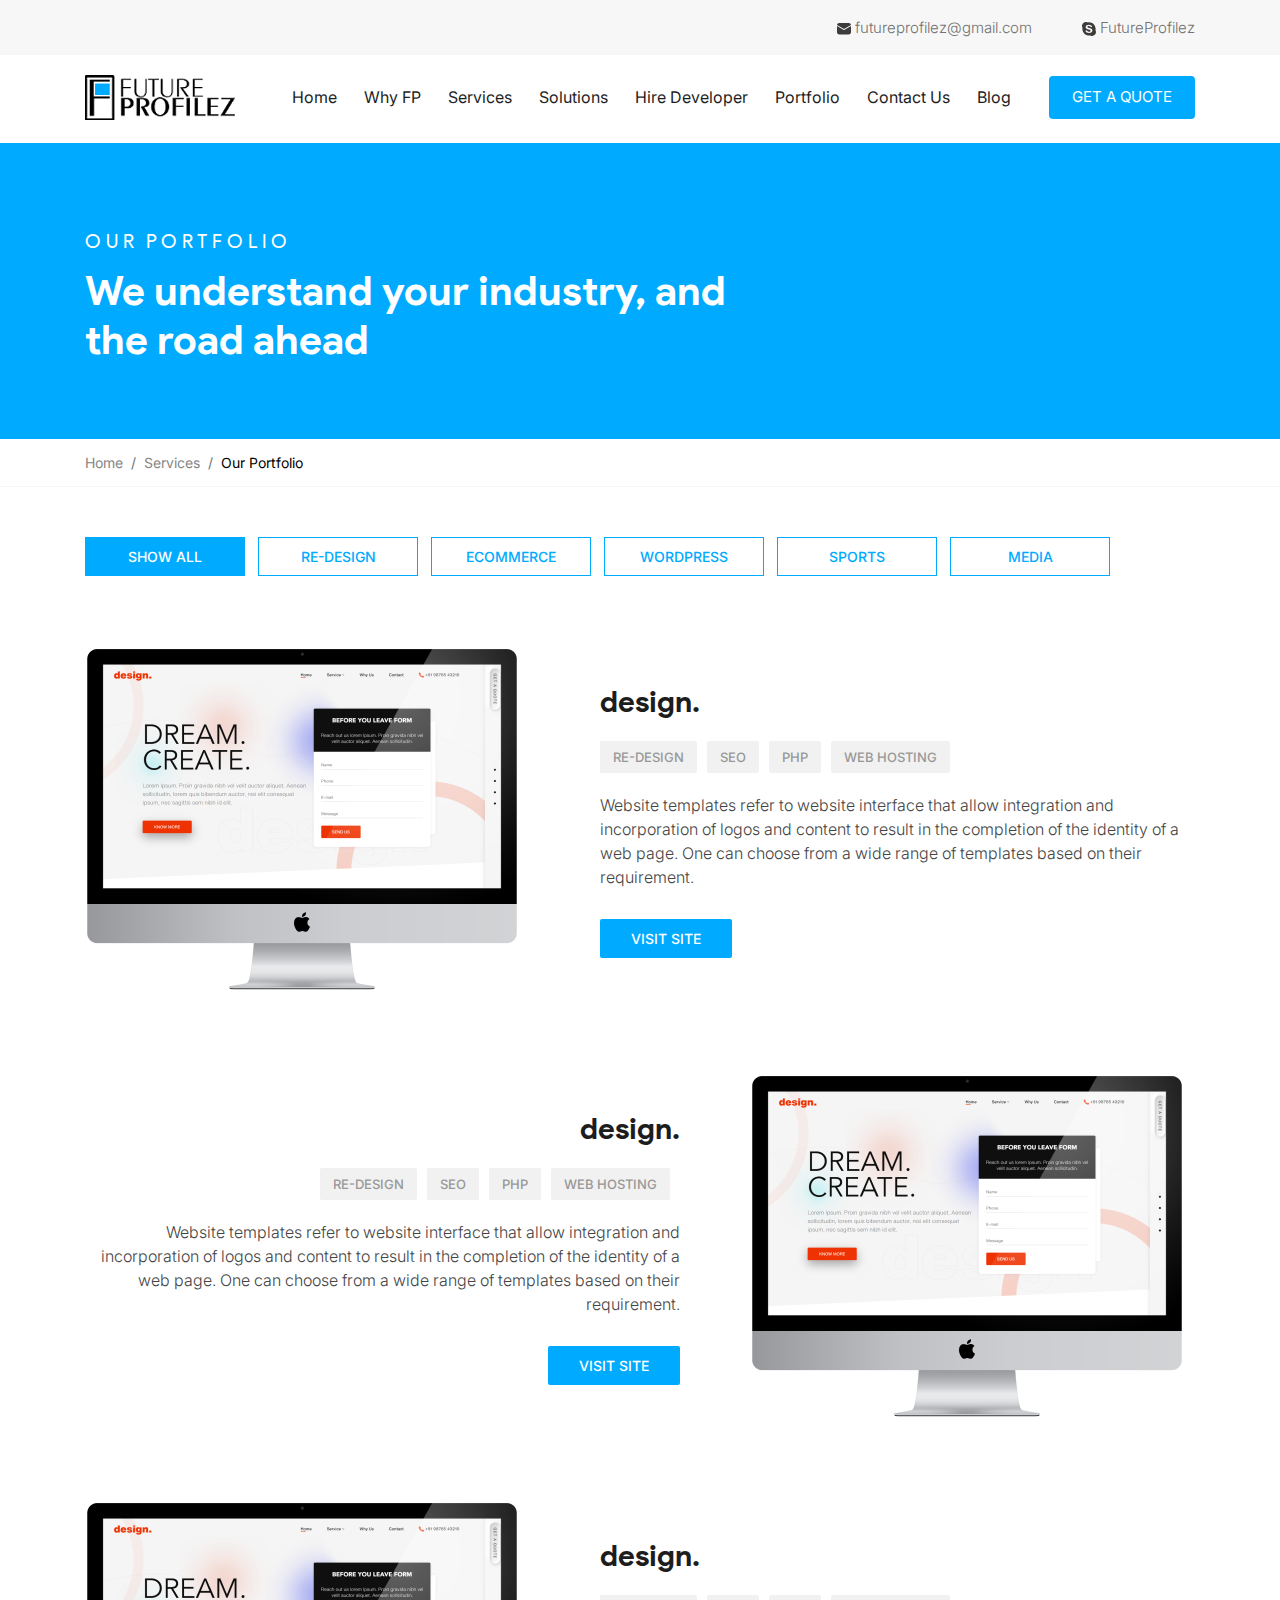
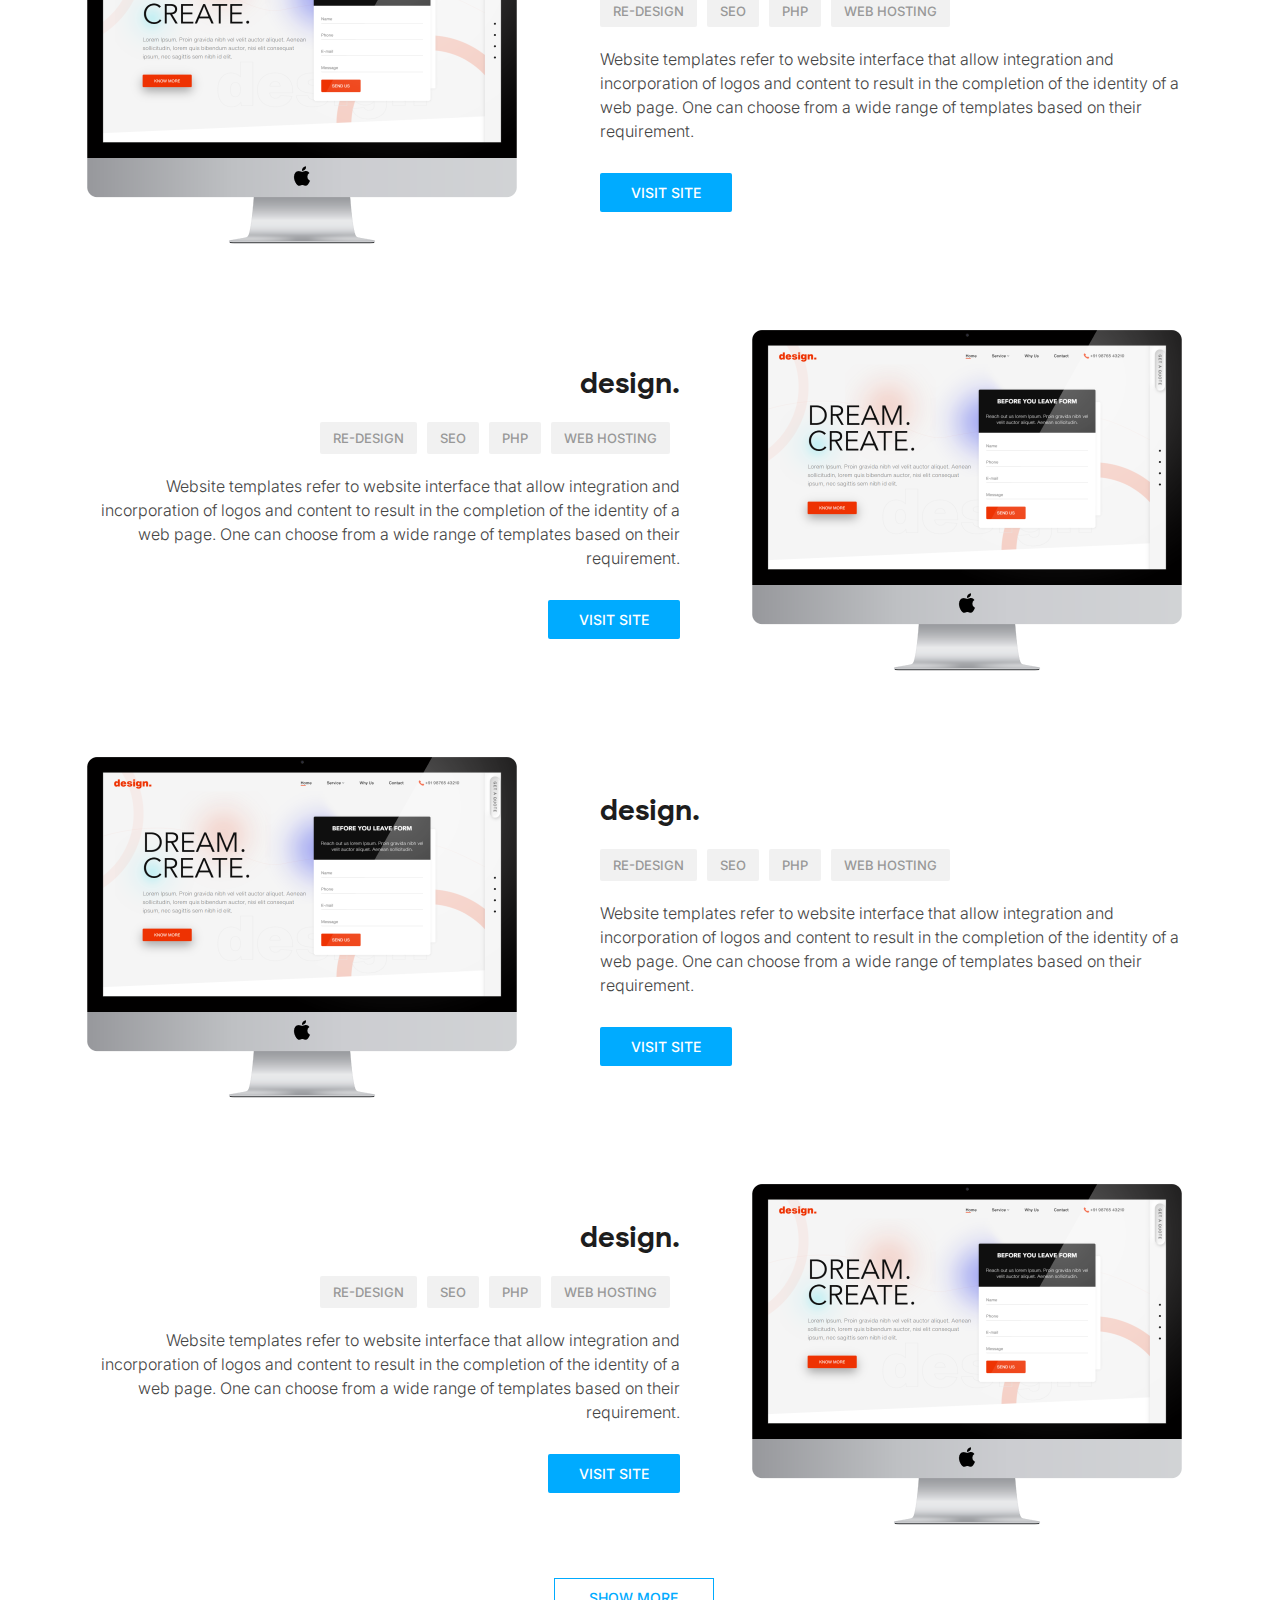
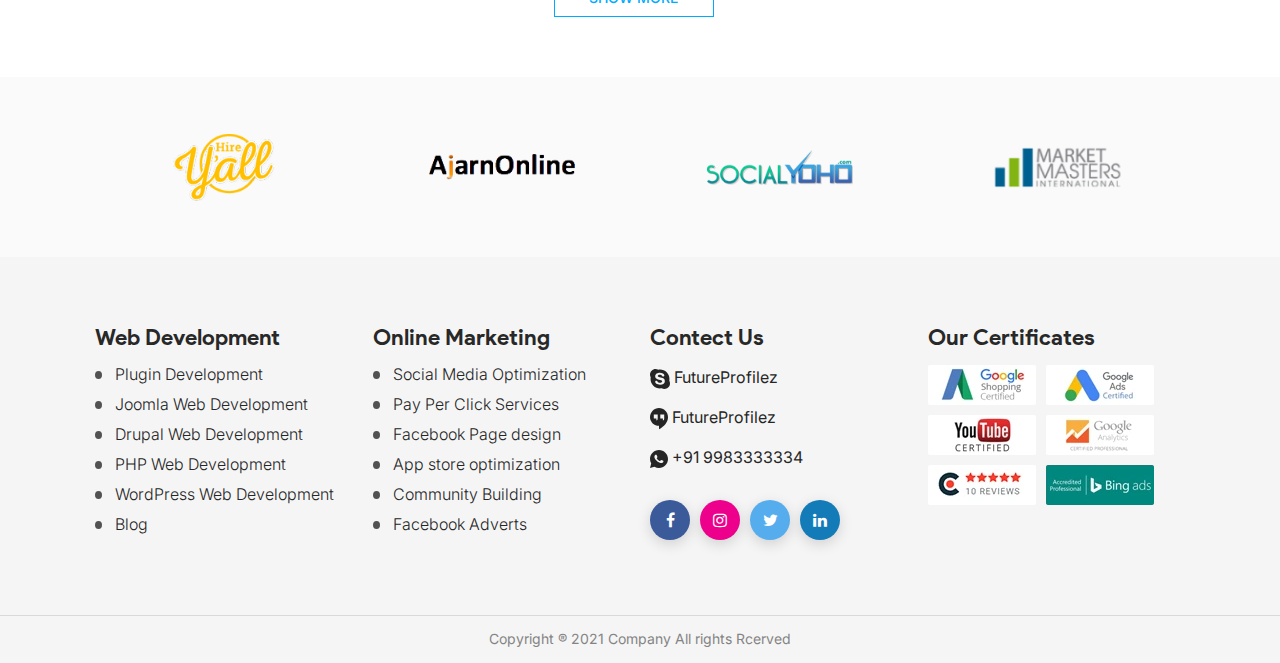
<file: portfolio.html>
<!doctype html>
<html lang="en">

<head>
    <meta charset="UTF-8">
    <title>Portfolio - Future Profilez</title>
    <meta http-equiv="Content-Type" content="text/html; charset=utf-8" />
    <meta name="mobile-web-app-capable" content="yes" />
    <meta name="apple-mobile-web-app-capable" content="yes" />
    <meta name="application-name" content="Future Profilez" />
    <meta name="apple-mobile-web-app-title" content="Future Profilez" />
    <meta name="theme-color" content="#00abff" />
    <meta name="msapplication-navbutton-color" content="#14c3bf" />
    <meta name="apple-mobile-web-app-status-bar-style" content="black-translucent" />
    <meta name="msapplication-starturl" content="/" />
    <meta name="viewport" content="width=device-width, initial-scale=1, shrink-to-fit=no" />
    <meta name="description" content="Future Profilez" />
    <meta name="keywords" content="Future Profilez" />
    <link rel="apple-touch-icon" href="img/fevicon.ico">
    <link rel="icon" type="image/png" href="img/fevicon.ico">
    <link rel="preload" href="css/bootstrap.min.css" as="style" onload="this.onload=null;this.rel='stylesheet'">
    <noscript>
        <link rel="stylesheet" href="css/bootstrap.min.css"></noscript>
    <link rel="stylesheet" href="css/slick-theme.css?afraf4wa">
    <link rel="preload" as="style" onload="this.onload=null;this.rel='stylesheet'" href="https://fonts.googleapis.com/css2?family=Inter:wght@100;300;400;500;600;700;800;900&display=swap">
    <script>
        var stringvalue = Math.random();
        document.write('<link type="text/css" media="all" rel="stylesheet" href="css/style.css?' + stringvalue + '?filestring()2">')
        document.write('<link type="text/css" media="all" rel="stylesheet" href="css/inner.css?' + stringvalue + '?filestring()2">')
    </script>
    <link rel="manifest" href="futureprofilez.json" />
    <link rel="preload" as="font" onload="this.onload=null;this.rel='stylesheet'" href="https://cdnjs.cloudflare.com/ajax/libs/font-awesome/4.7.0/css/font-awesome.min.css" />
</head>

<body>
    <!-- top header -->
    <section class="top-header">
        <div class="container">
            <div class="contact-links">
                <ul>
                    <li><a href="mailto:futureprofilez@gmail.com">
                            <svg width="14" height="12" viewBox="0 0 14 12" fill="none" xmlns="http://www.w3.org/2000/svg">
                                <path d="M14 2.95138V9.1875C14 9.76766 13.7695 10.3241 13.3593 10.7343C12.9491 11.1445 12.3927 11.375 11.8125 11.375H2.1875C1.60734 11.375 1.05094 11.1445 0.640704 10.7343C0.230468 10.3241 0 9.76766 0 9.1875V2.95138L6.77775 6.93962C6.84508 6.97934 6.92183 7.00028 7 7.00028C7.07817 7.00028 7.15492 6.97934 7.22225 6.93962L14 2.95138ZM11.8125 2.70836e-08C12.3508 -8.46265e-05 12.8701 0.198281 13.2713 0.557147C13.6725 0.916014 13.9272 1.41019 13.9869 1.94513L7 6.055L0.0131251 1.94513C0.0727635 1.41019 0.327533 0.916014 0.728696 0.557147C1.12986 0.198281 1.64925 -8.46265e-05 2.1875 2.70836e-08H11.8125Z" fill="#3C3C3C" />
                            </svg>
                            futureprofilez@gmail.com</a>
                    </li>
                    <li><a href="skype:FutureProfilez">
                            <svg width="14" height="14" viewBox="0 0 14 14" fill="none" xmlns="http://www.w3.org/2000/svg">
                                <path d="M13.5064 8.16944C13.5782 7.77466 13.6167 7.3711 13.6167 6.96754C13.6167 6.07269 13.4417 5.20416 13.0969 4.38827C12.7643 3.5987 12.2865 2.88984 11.6792 2.28099C11.077 1.67569 10.363 1.19358 9.57719 0.861512C8.76159 0.515854 7.89699 0.340393 7.00438 0.340393C6.58432 0.340393 6.16252 0.380749 5.75297 0.459707C5.18628 0.158657 4.55484 0.000853079 3.91349 0C2.86862 0 1.88499 0.408823 1.1464 1.14927C0.781942 1.51276 0.492972 1.94509 0.296201 2.42123C0.0994289 2.89738 -0.00124085 3.40791 1.15432e-05 3.9233C1.15432e-05 4.59005 0.171533 5.24627 0.491822 5.82529C0.427064 6.20078 0.39206 6.58504 0.39206 6.96754C0.39206 7.86239 0.567082 8.73092 0.911874 9.54681C1.24442 10.3364 1.72047 11.0452 2.3278 11.6541C2.93512 12.2629 3.64221 12.7402 4.42981 13.0736C5.24541 13.4192 6.11001 13.5947 7.00262 13.5947C7.39117 13.5947 7.77972 13.5596 8.16127 13.4912C8.74759 13.8228 9.40917 14 10.0865 14C11.1314 14 12.115 13.5929 12.8536 12.8507C13.5939 12.1103 14 11.1242 14 10.0767C14.0017 9.40995 13.8302 8.75197 13.5064 8.16944ZM7.03063 11.0277C4.68184 11.0277 3.63171 9.86966 3.63171 9.00288C3.63171 8.55721 3.959 8.24665 4.41056 8.24665C5.41518 8.24665 5.15615 9.6942 7.03063 9.6942C7.9915 9.6942 8.52181 9.17132 8.52181 8.63617C8.52181 8.31508 8.36429 7.95714 7.73071 7.80098L5.64096 7.2781C3.959 6.85524 3.65271 5.94285 3.65271 5.0866C3.65271 3.30743 5.32417 2.63893 6.89411 2.63893C8.33979 2.63893 10.0445 3.44078 10.0445 4.50758C10.0445 4.96553 9.64895 5.23048 9.1974 5.23048C8.33979 5.23048 8.49731 4.04086 6.76985 4.04086C5.91224 4.04086 5.43793 4.43038 5.43793 4.98659C5.43793 5.5428 6.11527 5.72002 6.70334 5.85512L8.25053 6.19902C9.94474 6.57802 10.3735 7.56937 10.3735 8.50282C10.3735 9.94686 9.26565 11.0277 7.03063 11.0277V11.0277Z" fill="#3C3C3C" />
                            </svg>
                            FutureProfilez</a>
                    </li>
                </ul>
            </div>
        </div>
    </section>
    <!-- header -->
    <div class="headerouter">
        <header>
            <div class="container header-inner">
                <nav class="navbar navbar-expand-xl navbar-light ">
                    <a class="navbar-brand" href="#">
                        <img width="150px" height="52px" src="img/logo.png?dshf" class="img-fluid" alt="image"></a>
                    <div class="collapse navbar-collapse" id="navbarNav">
                        <ul class="navbar-nav ml-auto">
                            <li class="nav-item active"> <a class="nav-link" href="index.html">Home</a> </li>
                            <li class="nav-item"> <a class="nav-link" href="why-us.html">Why FP</a> </li>
                            <li class="nav-item"> <a class="nav-link" href="index.html">Services</a> </li>
                            <li class="nav-item"> <a class="nav-link" href="index.html">Solutions</a> </li>
                            <li class="nav-item"> <a class="nav-link" href="hire-developers.html">Hire Developer</a> </li>
                            <li class="nav-item"> <a class="nav-link" href="portfolio.html">Portfolio</a> </li>
                            <li class="nav-item"> <a class="nav-link" href="contact.html">Contact Us</a> </li>
                            <li class="nav-item"> <a class="nav-link" href="blog.html">Blog</a> </li>
                        </ul>
                    </div>
                    <div class="right-sec">
                        <a href="request-quote.html" class="get-quote bttn">Get A QUOTE</a>
                        <button class="navbar-toggler" type="button" data-toggle="collapse" data-target="#navbarNav" aria-controls="navbarNav" aria-expanded="false" aria-label="Toggle navigation">
                            <span class="navbar-icon"></span>
                            <span class="navbar-icon"></span>
                            <span class="navbar-icon"></span>
                        </button>
                    </div>
                </nav>
            </div>
        </header>
    </div>
    <!-- contact section -->
    <div class="page-head inner-page">
        <div class="container">
            <p>our Portfolio</p>
            <h1>We understand your industry, and the road ahead</h1>
        </div>
    </div>
    <!-- breadcrumb -->
    <section class="breadcrumb-outer">
        <div class="container">
            <nav aria-label="breadcrumb">
                <ol class="breadcrumb">
                    <li class="breadcrumb-item"><a href="#">Home</a></li>
                    <li class="breadcrumb-item"><a href="#">Services</a></li>
                    <li class="breadcrumb-item active" aria-current="page">Our Portfolio</li>
                </ol>
            </nav>
        </div>
    </section>
    <!-- portfolio secrion -->
    <section class="portfolio-details">
        <div class="container">
            <div class="filters-navs">
                <button class="active btn" id="all">Show All</button>
                <button class="btn" id="redesign">Re-design</button>
                <button class="btn" id="ecommerce">Ecommerce</button>
                <button class="btn" id="wordpress">Wordpress</button>
                <button class="btn" id="sports">Sports</button>
                <button class="btn" id="media">Media</button>
            </div>
            <div id="parent" class="portfolio-list">
                <div class="box redesign media ">
                    <div class="row align-items-center">
                        <div class="col-md-5">
                            <img src="img/portfolio.png" class="img-fluid" alt="image">
                        </div>
                        <div class="col-md-7">
                            <div class="porfolio-content">
                                <h2>design.</h2>
                                <div class="taglist">
                                    <ul>
                                        <li>Re-design</li>
                                        <li>Seo</li>
                                        <li>PHP</li>
                                        <li>Web Hosting</li>
                                    </ul>
                                </div>
                                <p>Website templates refer to website interface that allow integration and incorporation of logos and content to result in the completion of the identity of a web page. One can choose from a wide range of templates based on their requirement.</p>
                                <a href="#" class="btn">Visit Site</a>
                            </div>
                        </div>
                    </div>
                </div>
                <div class="box sports ecommerce">
                    <div class="row  align-items-center">
                        <div class="col-md-5">
                            <img src="img/portfolio.png" class="img-fluid" alt="image">
                        </div>
                        <div class="col-md-7">
                            <div class="porfolio-content">
                                <h2>design.</h2>
                                <div class="taglist">
                                    <ul>
                                        <li>Re-design</li>
                                        <li>Seo</li>
                                        <li>PHP</li>
                                        <li>Web Hosting</li>
                                    </ul>
                                </div>
                                <p>Website templates refer to website interface that allow integration and incorporation of logos and content to result in the completion of the identity of a web page. One can choose from a wide range of templates based on their requirement.</p>
                                <a href="#" class="btn">Visit Site</a>
                            </div>
                        </div>
                    </div>
                </div>
                <div class="box redesign media">
                    <div class="row align-items-center">
                        <div class="col-md-5">
                            <img src="img/portfolio.png" class="img-fluid" alt="image">
                        </div>
                        <div class="col-md-7">
                            <div class="porfolio-content">
                                <h2>design.</h2>
                                <div class="taglist">
                                    <ul>
                                        <li>Re-design</li>
                                        <li>Seo</li>
                                        <li>PHP</li>
                                        <li>Web Hosting</li>
                                    </ul>
                                </div>
                                <p>Website templates refer to website interface that allow integration and incorporation of logos and content to result in the completion of the identity of a web page. One can choose from a wide range of templates based on their requirement.</p>
                                <a href="#" class="btn">Visit Site</a>
                            </div>
                        </div>
                    </div>
                </div>
                <div class="box wordpress sports">
                    <div class="row  align-items-center">
                        <div class="col-md-5">
                            <img src="img/portfolio.png" class="img-fluid" alt="image">
                        </div>
                        <div class="col-md-7">
                            <div class="porfolio-content">
                                <h2>design.</h2>
                                <div class="taglist">
                                    <ul>
                                        <li>Re-design</li>
                                        <li>Seo</li>
                                        <li>PHP</li>
                                        <li>Web Hosting</li>
                                    </ul>
                                </div>
                                <p>Website templates refer to website interface that allow integration and incorporation of logos and content to result in the completion of the identity of a web page. One can choose from a wide range of templates based on their requirement.</p>
                                <a href="#" class="btn">Visit Site</a>
                            </div>
                        </div>
                    </div>
                </div>
                <div class="box wordpress redesign">
                    <div class="row align-items-center">
                        <div class="col-md-5">
                            <img src="img/portfolio.png" class="img-fluid" alt="image">
                        </div>
                        <div class="col-md-7">
                            <div class="porfolio-content">
                                <h2>design.</h2>
                                <div class="taglist">
                                    <ul>
                                        <li>Re-design</li>
                                        <li>Seo</li>
                                        <li>PHP</li>
                                        <li>Web Hosting</li>
                                    </ul>
                                </div>
                                <p>Website templates refer to website interface that allow integration and incorporation of logos and content to result in the completion of the identity of a web page. One can choose from a wide range of templates based on their requirement.</p>
                                <a href="#" class="btn">Visit Site</a>
                            </div>
                        </div>
                    </div>
                </div>
                <div class="box media ecommerce">
                    <div class="row flex-md-row-reverse align-items-center">
                        <div class="col-md-5">
                            <img src="img/portfolio.png" class="img-fluid" alt="image">
                        </div>
                        <div class="col-md-7">
                            <div class="porfolio-content">
                                <h2>design.</h2>
                                <div class="taglist">
                                    <ul>
                                        <li>Re-design</li>
                                        <li>Seo</li>
                                        <li>PHP</li>
                                        <li>Web Hosting</li>
                                    </ul>
                                </div>
                                <p>Website templates refer to website interface that allow integration and incorporation of logos and content to result in the completion of the identity of a web page. One can choose from a wide range of templates based on their requirement.</p>
                                <a href="#" class="btn">Visit Site</a>
                            </div>
                        </div>
                    </div>
                </div>
            </div>
            <div class="show-more-title d-flex flex-wrap justify-content-center">
                <a href="#" class="show-more">Show More</a>
            </div>
        </div>
    </section>
    <!-- clients logo -->
    <section class="clients-logos">
        <div class="container">
            <div class="client-slider">
                <div class="item"> <img width="130px" height="80px" src="img/cl-1.png" class="img-fluid" alt="client-logo"></div>
                <div class="item"> <img width="130px" height="80px" src="img/cl-2.png" class="img-fluid" alt="client-logo"></div>
                <div class="item"> <img width="130px" height="80px" src="img/cl-3.png" class="img-fluid" alt="client-logo"></div>
                <div class="item"> <img width="130px" height="80px" src="img/cl-4.png" class="img-fluid" alt="client-logo"></div>
                <div class="item"> <img width="130px" height="80px" src="img/cl-2.png" class="img-fluid" alt="client-logo"></div>
                <div class="item"> <img width="130px" height="80px" src="img/cl-3.png" class="img-fluid" alt="client-logo"></div>
                <div class="item"> <img width="130px" height="80px" src="img/cl-1.png" class="img-fluid" alt="client-logo"></div>
                <div class="item"> <img width="130px" height="80px" src="img/cl-4.png" class="img-fluid" alt="client-logo"></div>
                <div class="item"> <img width="130px" height="80px" src="img/cl-3.png" class="img-fluid" alt="client-logo"></div>
            </div>
        </div>
    </section>
    <!--  footer -->
    <footer>
        <div class="container">
            <div class="footer-inner">
                <div class="links">
                    <h2>Web Development</h2>
                    <div class="quick-links">
                        <ul>
                            <li><a href="#"> Plugin Development</a></li>
                            <li><a href="#">Joomla Web Development</a></li>
                            <li><a href="#">Drupal Web Development</a></li>
                            <li><a href="#">PHP Web Development</a></li>
                            <li><a href="#">WordPress Web Development</a></li>
                            <li><a href="#">Blog</a></li>
                        </ul>
                    </div>
                </div>
                <div class="links">
                    <h2>Online Marketing</h2>
                    <div class="quick-links">
                        <ul>
                            <li><a href="#">Social Media Optimization</a></li>
                            <li><a href="#">Pay Per Click Services</a></li>
                            <li><a href="#">Facebook Page design</a></li>
                            <li><a href="#">App store optimization</a></li>
                            <li><a href="#">Community Building</a></li>
                            <li><a href="#">Facebook Adverts </a></li>
                        </ul>
                    </div>
                </div>
                <div class="links">
                    <h2>Contect Us</h2>
                    <div class="contact-links">
                        <ul>
                            <li>
                                <a href="#">
                                    <svg width="20" height="20" viewBox="0 0 20 20" fill="none" xmlns="http://www.w3.org/2000/svg">
                                        <path d="M19.2921 11.6695C19.2858 11.7047 19.2813 11.7404 19.2747 11.7756L19.2405 11.5736C19.2592 11.6051 19.2747 11.6378 19.2921 11.6695C19.3963 11.1034 19.449 10.5291 19.4495 9.95348C19.4495 8.67556 19.1999 7.4357 18.7068 6.2686C18.231 5.1412 17.5504 4.12868 16.6826 3.25941C15.816 2.39013 14.8052 1.70778 13.6812 1.23093C12.5172 0.737243 11.2804 0.487031 10.0055 0.487031C9.40477 0.487031 8.80289 0.543574 8.21727 0.656267C8.21602 0.65658 8.21445 0.65658 8.21281 0.656893C8.24578 0.674357 8.27906 0.689941 8.31133 0.708032L8.11273 0.676863C8.14602 0.670598 8.17961 0.66355 8.21281 0.656893C7.40938 0.228675 6.50562 0 5.59094 0C4.09766 0 2.69352 0.582887 1.6375 1.64176C0.581797 2.70033 0 4.10777 0 5.60474C0.00050694 6.55564 0.242594 7.49075 0.703438 8.3219C0.709453 8.2876 0.713594 8.25298 0.720234 8.21868L0.754453 8.41713C0.736719 8.38604 0.721172 8.35362 0.703438 8.3219C0.609443 8.86067 0.561872 9.40654 0.56125 9.95348C0.56125 11.2317 0.810859 12.4713 1.30398 13.6387C1.77906 14.7664 2.46008 15.7782 3.32695 16.6475C4.19477 17.5168 5.20422 18.2001 6.32953 18.6757C7.49359 19.1703 8.7307 19.4209 10.0055 19.4209C10.5605 19.4209 11.1166 19.37 11.6595 19.2736C11.6278 19.2558 11.5955 19.2396 11.5632 19.2209L11.765 19.2564C11.7302 19.2631 11.6949 19.2672 11.6595 19.2736C12.4984 19.7495 13.446 19.9998 14.41 20C15.903 20 17.3065 19.418 18.3625 18.3589C19.4187 17.3009 20 15.8932 20 14.3962C19.9995 13.4417 19.7558 12.5031 19.2921 11.6695ZM10.0432 15.7513C6.68813 15.7513 5.18711 14.0978 5.18711 12.8586C5.18711 12.2229 5.65523 11.7775 6.30039 11.7775C7.73617 11.7775 7.3643 13.8441 10.0432 13.8441C11.4147 13.8441 12.172 13.0976 12.172 12.3337C12.172 11.8744 11.9459 11.365 11.0428 11.1418L8.05859 10.3951C5.65523 9.7909 5.21906 8.48855 5.21906 7.26428C5.21906 4.72246 7.60656 3.76805 9.84875 3.76805C11.9141 3.76805 14.3489 4.91229 14.3489 6.43721C14.3489 7.09066 13.7845 7.47063 13.1395 7.47063C11.9141 7.47063 12.1397 5.77045 9.67141 5.77045C8.44656 5.77045 7.76813 6.32647 7.76813 7.12206C7.76813 7.91616 8.73547 8.16981 9.57539 8.36153L11.7843 8.85302C14.2038 9.39338 14.8173 10.8094 14.8173 12.1432C14.8173 14.2089 13.2355 15.7513 10.0432 15.7513ZM11.5632 19.2209C11.5955 19.2396 11.6278 19.2558 11.6595 19.2736C11.6949 19.2672 11.7302 19.2631 11.765 19.2564L11.5632 19.2209ZM19.2747 11.7756C19.2813 11.7404 19.2858 11.7047 19.2921 11.6695C19.2747 11.6378 19.2592 11.6051 19.2405 11.5736L19.2747 11.7756ZM0.720234 8.21868C0.713594 8.25298 0.709453 8.2876 0.703438 8.3219C0.721172 8.35362 0.736719 8.38604 0.754453 8.41713L0.720234 8.21868ZM8.31133 0.708032C8.27906 0.689941 8.24578 0.674357 8.21281 0.656893C8.17961 0.66355 8.14602 0.670598 8.11273 0.676863L8.31133 0.708032Z" fill="#252525" />
                                    </svg>
                                    FutureProfilez
                                </a>
                            </li>
                            <li>
                                <a href="mailto:FutureProfilez">
                                    <svg width="18" height="22" viewBox="0 0 18 22" fill="none" xmlns="http://www.w3.org/2000/svg">
                                        <path d="M8.99544 0C6.60981 0.00035093 4.32198 0.963874 2.63509 2.67868C0.948187 4.39349 0.000345219 6.71916 0 9.14426C0 13.9301 4.28875 17.8094 8.99544 17.8094V21.1765C14.4599 18.36 18 13.8229 18 9.14426C18 4.09368 13.9638 0 8.99544 0ZM7.69736 10.5882C7.69736 11.6841 7.11537 12.5735 6.39537 12.5735V10.5882H3.79139V6.61765H7.69736V10.5882ZM14.2073 10.5882C14.2073 11.6841 13.6253 12.5735 12.9053 12.5735V10.5882H10.3013V6.61765H14.2073V10.5882Z" fill="#252525" />
                                    </svg>
                                    FutureProfilez
                                </a>
                            </li>
                            <li>
                                <a href="tel:+91 9983333334">
                                    <svg width="18" height="18" viewBox="0 0 18 18" fill="none" xmlns="http://www.w3.org/2000/svg">
                                        <path d="M0.00361204 18L1.22041 13.5288C0.418636 12.1544 -0.00260157 10.5912 1.2089e-05 8.99999C1.2089e-05 4.0293 4.02931 0 9.00001 0C13.9707 0 18 4.0293 18 8.99999C18 13.9707 13.9707 18 9.00001 18C7.40951 18.0026 5.847 17.5816 4.47301 16.7805L0.00361204 18ZM5.75191 4.7772C5.63568 4.78441 5.52212 4.81502 5.41801 4.8672C5.32038 4.92248 5.23126 4.9916 5.15341 5.0724C5.04541 5.1741 4.98421 5.2623 4.91851 5.3478C4.58588 5.78069 4.40696 6.31207 4.41001 6.858C4.41181 7.29899 4.52701 7.72829 4.70701 8.12969C5.07511 8.94149 5.68081 9.80099 6.48091 10.5975C6.67351 10.7892 6.86161 10.9818 7.06411 11.1609C8.05716 12.0352 9.24053 12.6657 10.5201 13.0023L11.0322 13.0806C11.1987 13.0896 11.3652 13.077 11.5326 13.0689C11.7947 13.0554 12.0507 12.9844 12.2823 12.861C12.4002 12.8003 12.5152 12.7342 12.627 12.663C12.627 12.663 12.6657 12.6378 12.7395 12.582C12.861 12.492 12.9357 12.4281 13.0365 12.3228C13.1112 12.2454 13.176 12.1545 13.2255 12.051C13.2957 11.9043 13.3659 11.6244 13.3947 11.3913C13.4163 11.2131 13.41 11.1159 13.4073 11.0556C13.4037 10.9593 13.3236 10.8594 13.2363 10.8171L12.7125 10.5822C12.7125 10.5822 11.9295 10.2411 11.4516 10.0233C11.4012 10.0013 11.3472 9.98882 11.2923 9.98639C11.2307 9.98007 11.1685 9.987 11.1098 10.0067C11.0512 10.0264 10.9974 10.0585 10.9521 10.1007V10.0989C10.9476 10.0989 10.8873 10.1502 10.2366 10.9386C10.1993 10.9888 10.1478 11.0267 10.0888 11.0475C10.0298 11.0684 9.96599 11.0712 9.90541 11.0556C9.84676 11.0399 9.78932 11.0201 9.73351 10.9962C9.62191 10.9494 9.58321 10.9314 9.50671 10.8981L9.5022 10.8963C8.98732 10.6715 8.51061 10.3679 8.08921 9.99629C7.97581 9.89729 7.87051 9.78929 7.76251 9.68489C7.40843 9.34581 7.09985 8.9622 6.84451 8.54369L6.79141 8.45819C6.75327 8.40074 6.72243 8.33877 6.69961 8.27369C6.66541 8.14139 6.75451 8.03519 6.75451 8.03519C6.75451 8.03519 6.97321 7.79579 7.07491 7.66619C7.15959 7.55848 7.23859 7.44643 7.31161 7.3305C7.41781 7.1595 7.45111 6.984 7.39531 6.8481C7.14331 6.2325 6.88231 5.6196 6.61411 5.0112C6.56101 4.8906 6.40351 4.8042 6.26041 4.7871C6.21181 4.7817 6.16321 4.7763 6.11461 4.7727C5.99374 4.76669 5.87263 4.76879 5.75191 4.7772Z" fill="#252525" />
                                    </svg>
                                    +91 9983333334
                                </a>
                            </li>
                        </ul>
                    </div>
                    <div class="footer-social">
                        <ul>
                            <li><a class="fb-icon" href="#"><i class="fa fa-facebook" aria-hidden="true"></i>
                                </a></li>
                            <li><a class="insta-icon" href="#"><i class="fa fa-instagram" aria-hidden="true"></i>
                                </a></li>
                            <li><a class="twit-icon" href="#"><i class="fa fa-twitter" aria-hidden="true"></i>
                                </a></li>
                            <li><a class="link-icon" href="#"><i class="fa fa-linkedin" aria-hidden="true"></i>
                                </a></li>
                        </ul>
                    </div>
                </div>
                <div class="links">
                    <h2>Our Certificates</h2>
                    <div class="cert-filds">
                        <img src="" data-src="img/certificates.webp" class="img-fluid" alt="certificates">
                    </div>
                </div>
            </div>
        </div>
    </footer>
    <!-- copyright -->
    <div class="copy-right">
        <div class="container">
            <p>Copyright ® 2021 Company All rights Rcerved</p>
        </div>
    </div>
    <!-- Return to Top -->
    <a href="javascript:" id="return-to-top"><i class="fa fa-angle-up" aria-hidden="true"></i>Back</a>
    <!-- JavaScript -->
    <script defer src="js/jquery-3.6.0.min.js"></script>
    <script defer src="js/bootstrap.min.js"></script>
    <script defer src="js/slick.min.js"></script>
    <script> document.write(`<script defer src="js/common.js?${stringvalue}"><\/script>`); </script>
</body>

</html>
</file>
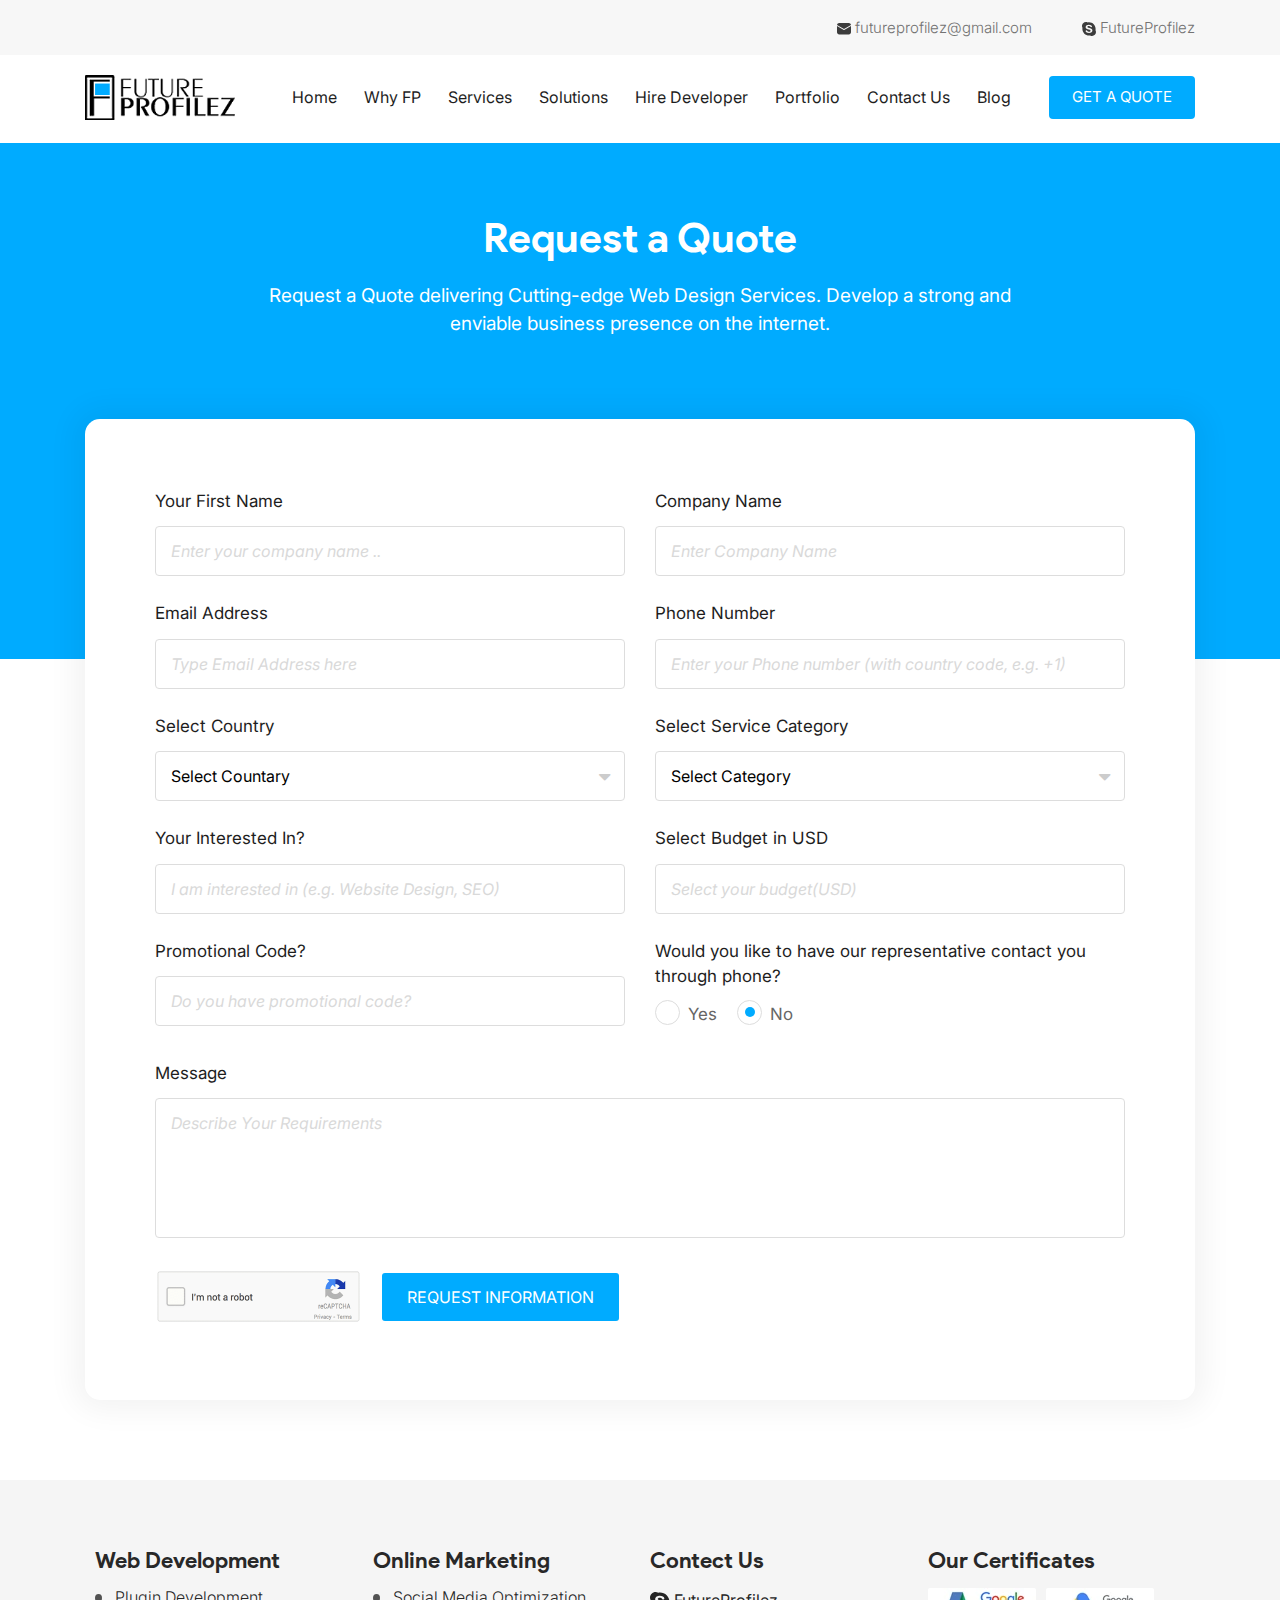
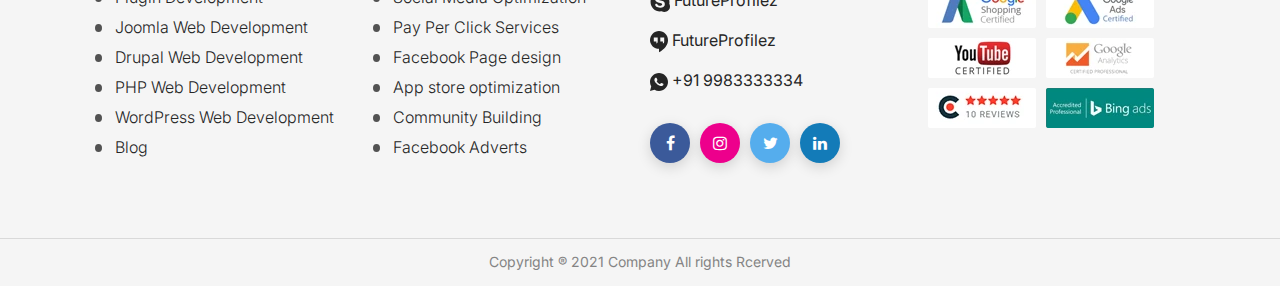
<file: request-quote.html>
<!doctype html>
<html lang="en">

<head>
    <meta charset="UTF-8">
    <title>Quote -Future Profilez</title>
    <meta http-equiv="Content-Type" content="text/html; charset=utf-8" />
    <meta name="mobile-web-app-capable" content="yes" />
    <meta name="apple-mobile-web-app-capable" content="yes" />
    <meta name="application-name" content="Future Profilez" />
    <meta name="apple-mobile-web-app-title" content="Future Profilez" />
    <meta name="theme-color" content="#00abff" />
    <meta name="msapplication-navbutton-color" content="#14c3bf" />
    <meta name="apple-mobile-web-app-status-bar-style" content="black-translucent" />
    <meta name="msapplication-starturl" content="/" />
    <meta name="viewport" content="width=device-width, initial-scale=1, shrink-to-fit=no" />
    <meta name="description" content="Future Profilez" />
    <meta name="keywords" content="Future Profilez" />
    <link rel="apple-touch-icon" href="img/fevicon.ico">
    <link rel="icon" type="image/png" href="img/fevicon.ico">
    <link rel="preload" href="css/bootstrap.min.css" as="style" onload="this.onload=null;this.rel='stylesheet'">
    <noscript>
        <link rel="stylesheet" href="css/bootstrap.min.css"></noscript>
    <link rel="stylesheet" href="css/slick-theme.css?afraf4wa">
    <link rel="preload" as="style" onload="this.onload=null;this.rel='stylesheet'" href="https://fonts.googleapis.com/css2?family=Inter:wght@100;300;400;500;600;700;800;900&display=swap">
    <script>
        var stringvalue = Math.random();
        document.write('<link type="text/css" media="all" rel="stylesheet" href="css/style.css?' + stringvalue + '?filestring()2">')
        document.write('<link type="text/css" media="all" rel="stylesheet" href="css/inner.css?' + stringvalue + '?filestring()2">')
    </script>
    <link rel="manifest" href="futureprofilez.json" />
    <link rel="preload" as="font" onload="this.onload=null;this.rel='stylesheet'" href="https://cdnjs.cloudflare.com/ajax/libs/font-awesome/4.7.0/css/font-awesome.min.css" />
</head>

<body>
    <!-- top header -->
    <section class="top-header">
        <div class="container">
            <div class="contact-links">
                <ul>
                    <li><a href="mailto:futureprofilez@gmail.com">
                            <svg width="14" height="12" viewBox="0 0 14 12" fill="none" xmlns="http://www.w3.org/2000/svg">
                                <path d="M14 2.95138V9.1875C14 9.76766 13.7695 10.3241 13.3593 10.7343C12.9491 11.1445 12.3927 11.375 11.8125 11.375H2.1875C1.60734 11.375 1.05094 11.1445 0.640704 10.7343C0.230468 10.3241 0 9.76766 0 9.1875V2.95138L6.77775 6.93962C6.84508 6.97934 6.92183 7.00028 7 7.00028C7.07817 7.00028 7.15492 6.97934 7.22225 6.93962L14 2.95138ZM11.8125 2.70836e-08C12.3508 -8.46265e-05 12.8701 0.198281 13.2713 0.557147C13.6725 0.916014 13.9272 1.41019 13.9869 1.94513L7 6.055L0.0131251 1.94513C0.0727635 1.41019 0.327533 0.916014 0.728696 0.557147C1.12986 0.198281 1.64925 -8.46265e-05 2.1875 2.70836e-08H11.8125Z" fill="#3C3C3C" />
                            </svg>
                            futureprofilez@gmail.com</a>
                    </li>
                    <li><a href="skype:FutureProfilez">
                            <svg width="14" height="14" viewBox="0 0 14 14" fill="none" xmlns="http://www.w3.org/2000/svg">
                                <path d="M13.5064 8.16944C13.5782 7.77466 13.6167 7.3711 13.6167 6.96754C13.6167 6.07269 13.4417 5.20416 13.0969 4.38827C12.7643 3.5987 12.2865 2.88984 11.6792 2.28099C11.077 1.67569 10.363 1.19358 9.57719 0.861512C8.76159 0.515854 7.89699 0.340393 7.00438 0.340393C6.58432 0.340393 6.16252 0.380749 5.75297 0.459707C5.18628 0.158657 4.55484 0.000853079 3.91349 0C2.86862 0 1.88499 0.408823 1.1464 1.14927C0.781942 1.51276 0.492972 1.94509 0.296201 2.42123C0.0994289 2.89738 -0.00124085 3.40791 1.15432e-05 3.9233C1.15432e-05 4.59005 0.171533 5.24627 0.491822 5.82529C0.427064 6.20078 0.39206 6.58504 0.39206 6.96754C0.39206 7.86239 0.567082 8.73092 0.911874 9.54681C1.24442 10.3364 1.72047 11.0452 2.3278 11.6541C2.93512 12.2629 3.64221 12.7402 4.42981 13.0736C5.24541 13.4192 6.11001 13.5947 7.00262 13.5947C7.39117 13.5947 7.77972 13.5596 8.16127 13.4912C8.74759 13.8228 9.40917 14 10.0865 14C11.1314 14 12.115 13.5929 12.8536 12.8507C13.5939 12.1103 14 11.1242 14 10.0767C14.0017 9.40995 13.8302 8.75197 13.5064 8.16944ZM7.03063 11.0277C4.68184 11.0277 3.63171 9.86966 3.63171 9.00288C3.63171 8.55721 3.959 8.24665 4.41056 8.24665C5.41518 8.24665 5.15615 9.6942 7.03063 9.6942C7.9915 9.6942 8.52181 9.17132 8.52181 8.63617C8.52181 8.31508 8.36429 7.95714 7.73071 7.80098L5.64096 7.2781C3.959 6.85524 3.65271 5.94285 3.65271 5.0866C3.65271 3.30743 5.32417 2.63893 6.89411 2.63893C8.33979 2.63893 10.0445 3.44078 10.0445 4.50758C10.0445 4.96553 9.64895 5.23048 9.1974 5.23048C8.33979 5.23048 8.49731 4.04086 6.76985 4.04086C5.91224 4.04086 5.43793 4.43038 5.43793 4.98659C5.43793 5.5428 6.11527 5.72002 6.70334 5.85512L8.25053 6.19902C9.94474 6.57802 10.3735 7.56937 10.3735 8.50282C10.3735 9.94686 9.26565 11.0277 7.03063 11.0277V11.0277Z" fill="#3C3C3C" />
                            </svg>
                            FutureProfilez</a>
                    </li>
                </ul>
            </div>
        </div>
    </section>
    <!-- header -->
    <div class="headerouter">
        <header>
            <div class="container header-inner">
                <nav class="navbar navbar-expand-xl navbar-light ">
                    <a class="navbar-brand" href="#">
                        <img width="150px" height="52px" src="img/logo.png?dshf" class="img-fluid" alt="image"></a>
                    <div class="collapse navbar-collapse" id="navbarNav">
                        <ul class="navbar-nav ml-auto">
                            <li class="nav-item active"> <a class="nav-link" href="index.html">Home</a> </li>
                            <li class="nav-item"> <a class="nav-link" href="why-us.html">Why FP</a> </li>
                            <li class="nav-item"> <a class="nav-link" href="index.html">Services</a> </li>
                            <li class="nav-item"> <a class="nav-link" href="index.html">Solutions</a> </li>
                            <li class="nav-item"> <a class="nav-link" href="hire-developers.html">Hire Developer</a> </li>
                            <li class="nav-item"> <a class="nav-link" href="portfolio.html">Portfolio</a> </li>
                            <li class="nav-item"> <a class="nav-link" href="contact.html">Contact Us</a> </li>
                            <li class="nav-item"> <a class="nav-link" href="blog.html">Blog</a> </li>
                        </ul>
                    </div>
                    <div class="right-sec">
                        <a href="request-quote.html" class="get-quote bttn">Get A QUOTE</a>
                        <button class="navbar-toggler" type="button" data-toggle="collapse" data-target="#navbarNav" aria-controls="navbarNav" aria-expanded="false" aria-label="Toggle navigation">
                            <span class="navbar-icon"></span>
                            <span class="navbar-icon"></span>
                            <span class="navbar-icon"></span>
                        </button>
                    </div>
                </nav>
            </div>
        </header>
    </div>
    <!-- contact section -->
    <div class="page-head">
        <div class="container">
            <h1>Request a Quote</h1>
            <p>Request a Quote delivering Cutting-edge Web Design Services. Develop a strong and enviable business presence on the internet.</p>
        </div>
    </div>
    <section class="form-block">
        <div class="container">
            <div class="form-inner">
                <form action="">
                    <div class="row">
                        <div class="col-md-6">
                            <label>Your First Name</label>
                            <input type="text" class="form-control" placeholder="Enter your company name ..">
                        </div>
                        <div class="col-md-6">
                            <label>Company Name</label>
                            <input type="text" class="form-control" placeholder="Enter Company Name">
                        </div>
                        <div class="col-md-6">
                            <label>Email Address </label>
                            <input type="text" class="form-control" placeholder="Type Email Address here">
                        </div>
                        <div class="col-md-6">
                            <label>Phone Number</label>
                            <input type="text" class="form-control" placeholder="Enter your Phone number (with country code, e.g. +1)">
                        </div>
                        <div class="col-md-6">
                            <label>Select Country</label>
                            <div class="customselect">
                                <select>
                                    <option value="">Select Countary</option>
                                    <option value="">India</option>
                                    <option value="">America</option>
                                    <option value="">Finland</option>
                                    <option value="">Germany</option>
                                </select>
                            </div>
                        </div>
                        <div class="col-md-6">
                            <label>Select Service Category</label>
                            <div class="customselect">
                                <select>
                                    <option value="">Select Category</option>
                                    <option value="">Website</option>
                                </select>
                            </div>
                        </div>
                        <div class="col-md-6">
                            <label>Your Interested In?</label>
                            <input type="text" class="form-control" placeholder="I am interested in (e.g. Website Design, SEO)">
                        </div>
                        <div class="col-md-6">
                            <label>Select Budget in USD</label>
                            <input type="text" class="form-control" placeholder="Select your budget(USD)">
                        </div>
                        <div class="col-md-6">
                            <label>Promotional Code?</label>
                            <input type="text" class="form-control" placeholder="Do you have promotional code?">
                        </div>
                        <div class="col-md-6">
                            <label>Would you like to have our representative contact you
                                through phone?</label>
                            <div class="choice">
                                <div class="genselect">
                                    <input type="radio" id="yes" name="radio-group" checked>
                                    <label for="yes">Yes</label>
                                </div>
                                <div class="genselect">
                                    <input type="radio" id="no" name="radio-group" checked>
                                    <label for="no">No</label>
                                </div>
                            </div>
                        </div>
                        <div class="col-md-12">
                            <label>Message</label>
                            <textarea class="form-control" placeholder="Describe Your Requirements"></textarea>
                        </div>
                        <div class="col-md-12">
                            <div class="form-actions">
                                <div class="captcha">
                                    <img src="img/captcha.png" class="img-fluid" alt="images">
                                </div>
                                <button class="submit-bttn">REQUEST INFORMATION</button>
                            </div>
                        </div>
                    </div>
                </form>
            </div>
        </div>
    </section>
    <!--  footer -->
    <footer>
        <div class="container">
            <div class="footer-inner">
                <div class="links">
                    <h2>Web Development</h2>
                    <div class="quick-links">
                        <ul>
                            <li><a href="#"> Plugin Development</a></li>
                            <li><a href="#">Joomla Web Development</a></li>
                            <li><a href="#">Drupal Web Development</a></li>
                            <li><a href="#">PHP Web Development</a></li>
                            <li><a href="#">WordPress Web Development</a></li>
                            <li><a href="#">Blog</a></li>
                        </ul>
                    </div>
                </div>
                <div class="links">
                    <h2>Online Marketing</h2>
                    <div class="quick-links">
                        <ul>
                            <li><a href="#">Social Media Optimization</a></li>
                            <li><a href="#">Pay Per Click Services</a></li>
                            <li><a href="#">Facebook Page design</a></li>
                            <li><a href="#">App store optimization</a></li>
                            <li><a href="#">Community Building</a></li>
                            <li><a href="#">Facebook Adverts </a></li>
                        </ul>
                    </div>
                </div>
                <div class="links">
                    <h2>Contect Us</h2>
                    <div class="contact-links">
                        <ul>
                            <li>
                                <a href="#">
                                    <svg width="20" height="20" viewBox="0 0 20 20" fill="none" xmlns="http://www.w3.org/2000/svg">
                                        <path d="M19.2921 11.6695C19.2858 11.7047 19.2813 11.7404 19.2747 11.7756L19.2405 11.5736C19.2592 11.6051 19.2747 11.6378 19.2921 11.6695C19.3963 11.1034 19.449 10.5291 19.4495 9.95348C19.4495 8.67556 19.1999 7.4357 18.7068 6.2686C18.231 5.1412 17.5504 4.12868 16.6826 3.25941C15.816 2.39013 14.8052 1.70778 13.6812 1.23093C12.5172 0.737243 11.2804 0.487031 10.0055 0.487031C9.40477 0.487031 8.80289 0.543574 8.21727 0.656267C8.21602 0.65658 8.21445 0.65658 8.21281 0.656893C8.24578 0.674357 8.27906 0.689941 8.31133 0.708032L8.11273 0.676863C8.14602 0.670598 8.17961 0.66355 8.21281 0.656893C7.40938 0.228675 6.50562 0 5.59094 0C4.09766 0 2.69352 0.582887 1.6375 1.64176C0.581797 2.70033 0 4.10777 0 5.60474C0.00050694 6.55564 0.242594 7.49075 0.703438 8.3219C0.709453 8.2876 0.713594 8.25298 0.720234 8.21868L0.754453 8.41713C0.736719 8.38604 0.721172 8.35362 0.703438 8.3219C0.609443 8.86067 0.561872 9.40654 0.56125 9.95348C0.56125 11.2317 0.810859 12.4713 1.30398 13.6387C1.77906 14.7664 2.46008 15.7782 3.32695 16.6475C4.19477 17.5168 5.20422 18.2001 6.32953 18.6757C7.49359 19.1703 8.7307 19.4209 10.0055 19.4209C10.5605 19.4209 11.1166 19.37 11.6595 19.2736C11.6278 19.2558 11.5955 19.2396 11.5632 19.2209L11.765 19.2564C11.7302 19.2631 11.6949 19.2672 11.6595 19.2736C12.4984 19.7495 13.446 19.9998 14.41 20C15.903 20 17.3065 19.418 18.3625 18.3589C19.4187 17.3009 20 15.8932 20 14.3962C19.9995 13.4417 19.7558 12.5031 19.2921 11.6695ZM10.0432 15.7513C6.68813 15.7513 5.18711 14.0978 5.18711 12.8586C5.18711 12.2229 5.65523 11.7775 6.30039 11.7775C7.73617 11.7775 7.3643 13.8441 10.0432 13.8441C11.4147 13.8441 12.172 13.0976 12.172 12.3337C12.172 11.8744 11.9459 11.365 11.0428 11.1418L8.05859 10.3951C5.65523 9.7909 5.21906 8.48855 5.21906 7.26428C5.21906 4.72246 7.60656 3.76805 9.84875 3.76805C11.9141 3.76805 14.3489 4.91229 14.3489 6.43721C14.3489 7.09066 13.7845 7.47063 13.1395 7.47063C11.9141 7.47063 12.1397 5.77045 9.67141 5.77045C8.44656 5.77045 7.76813 6.32647 7.76813 7.12206C7.76813 7.91616 8.73547 8.16981 9.57539 8.36153L11.7843 8.85302C14.2038 9.39338 14.8173 10.8094 14.8173 12.1432C14.8173 14.2089 13.2355 15.7513 10.0432 15.7513ZM11.5632 19.2209C11.5955 19.2396 11.6278 19.2558 11.6595 19.2736C11.6949 19.2672 11.7302 19.2631 11.765 19.2564L11.5632 19.2209ZM19.2747 11.7756C19.2813 11.7404 19.2858 11.7047 19.2921 11.6695C19.2747 11.6378 19.2592 11.6051 19.2405 11.5736L19.2747 11.7756ZM0.720234 8.21868C0.713594 8.25298 0.709453 8.2876 0.703438 8.3219C0.721172 8.35362 0.736719 8.38604 0.754453 8.41713L0.720234 8.21868ZM8.31133 0.708032C8.27906 0.689941 8.24578 0.674357 8.21281 0.656893C8.17961 0.66355 8.14602 0.670598 8.11273 0.676863L8.31133 0.708032Z" fill="#252525" />
                                    </svg>
                                    FutureProfilez
                                </a>
                            </li>
                            <li>
                                <a href="mailto:FutureProfilez">
                                    <svg width="18" height="22" viewBox="0 0 18 22" fill="none" xmlns="http://www.w3.org/2000/svg">
                                        <path d="M8.99544 0C6.60981 0.00035093 4.32198 0.963874 2.63509 2.67868C0.948187 4.39349 0.000345219 6.71916 0 9.14426C0 13.9301 4.28875 17.8094 8.99544 17.8094V21.1765C14.4599 18.36 18 13.8229 18 9.14426C18 4.09368 13.9638 0 8.99544 0ZM7.69736 10.5882C7.69736 11.6841 7.11537 12.5735 6.39537 12.5735V10.5882H3.79139V6.61765H7.69736V10.5882ZM14.2073 10.5882C14.2073 11.6841 13.6253 12.5735 12.9053 12.5735V10.5882H10.3013V6.61765H14.2073V10.5882Z" fill="#252525" />
                                    </svg>
                                    FutureProfilez
                                </a>
                            </li>
                            <li>
                                <a href="tel:+91 9983333334">
                                    <svg width="18" height="18" viewBox="0 0 18 18" fill="none" xmlns="http://www.w3.org/2000/svg">
                                        <path d="M0.00361204 18L1.22041 13.5288C0.418636 12.1544 -0.00260157 10.5912 1.2089e-05 8.99999C1.2089e-05 4.0293 4.02931 0 9.00001 0C13.9707 0 18 4.0293 18 8.99999C18 13.9707 13.9707 18 9.00001 18C7.40951 18.0026 5.847 17.5816 4.47301 16.7805L0.00361204 18ZM5.75191 4.7772C5.63568 4.78441 5.52212 4.81502 5.41801 4.8672C5.32038 4.92248 5.23126 4.9916 5.15341 5.0724C5.04541 5.1741 4.98421 5.2623 4.91851 5.3478C4.58588 5.78069 4.40696 6.31207 4.41001 6.858C4.41181 7.29899 4.52701 7.72829 4.70701 8.12969C5.07511 8.94149 5.68081 9.80099 6.48091 10.5975C6.67351 10.7892 6.86161 10.9818 7.06411 11.1609C8.05716 12.0352 9.24053 12.6657 10.5201 13.0023L11.0322 13.0806C11.1987 13.0896 11.3652 13.077 11.5326 13.0689C11.7947 13.0554 12.0507 12.9844 12.2823 12.861C12.4002 12.8003 12.5152 12.7342 12.627 12.663C12.627 12.663 12.6657 12.6378 12.7395 12.582C12.861 12.492 12.9357 12.4281 13.0365 12.3228C13.1112 12.2454 13.176 12.1545 13.2255 12.051C13.2957 11.9043 13.3659 11.6244 13.3947 11.3913C13.4163 11.2131 13.41 11.1159 13.4073 11.0556C13.4037 10.9593 13.3236 10.8594 13.2363 10.8171L12.7125 10.5822C12.7125 10.5822 11.9295 10.2411 11.4516 10.0233C11.4012 10.0013 11.3472 9.98882 11.2923 9.98639C11.2307 9.98007 11.1685 9.987 11.1098 10.0067C11.0512 10.0264 10.9974 10.0585 10.9521 10.1007V10.0989C10.9476 10.0989 10.8873 10.1502 10.2366 10.9386C10.1993 10.9888 10.1478 11.0267 10.0888 11.0475C10.0298 11.0684 9.96599 11.0712 9.90541 11.0556C9.84676 11.0399 9.78932 11.0201 9.73351 10.9962C9.62191 10.9494 9.58321 10.9314 9.50671 10.8981L9.5022 10.8963C8.98732 10.6715 8.51061 10.3679 8.08921 9.99629C7.97581 9.89729 7.87051 9.78929 7.76251 9.68489C7.40843 9.34581 7.09985 8.9622 6.84451 8.54369L6.79141 8.45819C6.75327 8.40074 6.72243 8.33877 6.69961 8.27369C6.66541 8.14139 6.75451 8.03519 6.75451 8.03519C6.75451 8.03519 6.97321 7.79579 7.07491 7.66619C7.15959 7.55848 7.23859 7.44643 7.31161 7.3305C7.41781 7.1595 7.45111 6.984 7.39531 6.8481C7.14331 6.2325 6.88231 5.6196 6.61411 5.0112C6.56101 4.8906 6.40351 4.8042 6.26041 4.7871C6.21181 4.7817 6.16321 4.7763 6.11461 4.7727C5.99374 4.76669 5.87263 4.76879 5.75191 4.7772Z" fill="#252525" />
                                    </svg>
                                    +91 9983333334
                                </a>
                            </li>
                        </ul>
                    </div>
                    <div class="footer-social">
                        <ul>
                            <li><a class="fb-icon" href="#"><i class="fa fa-facebook" aria-hidden="true"></i>
                                </a></li>
                            <li><a class="insta-icon" href="#"><i class="fa fa-instagram" aria-hidden="true"></i>
                                </a></li>
                            <li><a class="twit-icon" href="#"><i class="fa fa-twitter" aria-hidden="true"></i>
                                </a></li>
                            <li><a class="link-icon" href="#"><i class="fa fa-linkedin" aria-hidden="true"></i>
                                </a></li>
                        </ul>
                    </div>
                </div>
                <div class="links">
                    <h2>Our Certificates</h2>
                    <div class="cert-filds">
                        <img src="" data-src="img/certificates.webp" class="img-fluid" alt="certificates">
                    </div>
                </div>
            </div>
        </div>
    </footer>
    <!-- copyright -->
    <div class="copy-right">
        <div class="container">
            <p>Copyright ® 2021 Company All rights Rcerved</p>
        </div>
    </div>
    <!-- Return to Top -->
    <a href="javascript:" id="return-to-top"><i class="fa fa-angle-up" aria-hidden="true"></i>Back</a>
    <!-- JavaScript -->
    <script defer src="js/jquery-3.6.0.min.js"></script>
    <script defer src="js/bootstrap.min.js"></script>
    <script defer src="js/slick.min.js"></script>
    <script> document.write(`<script defer src="js/common.js?${stringvalue}"><\/script>`); </script>
</body>

</html>
</file>
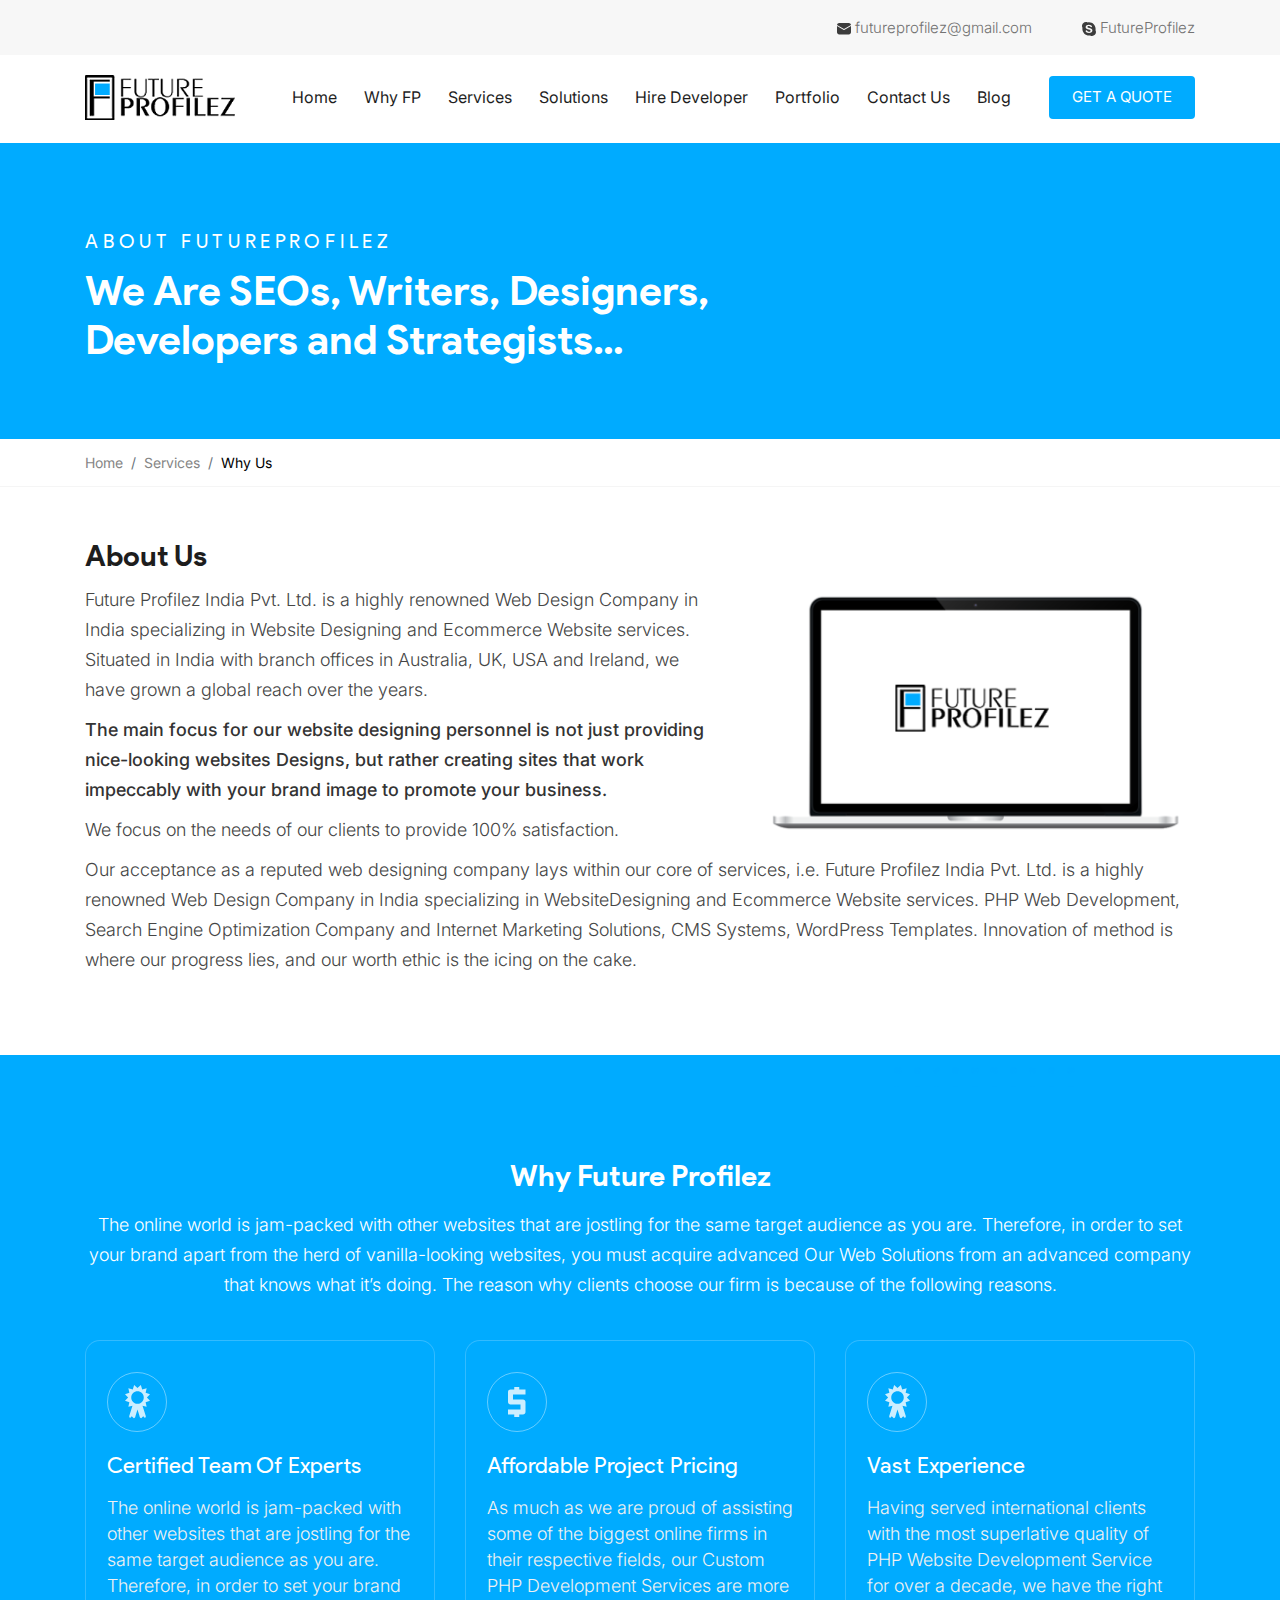
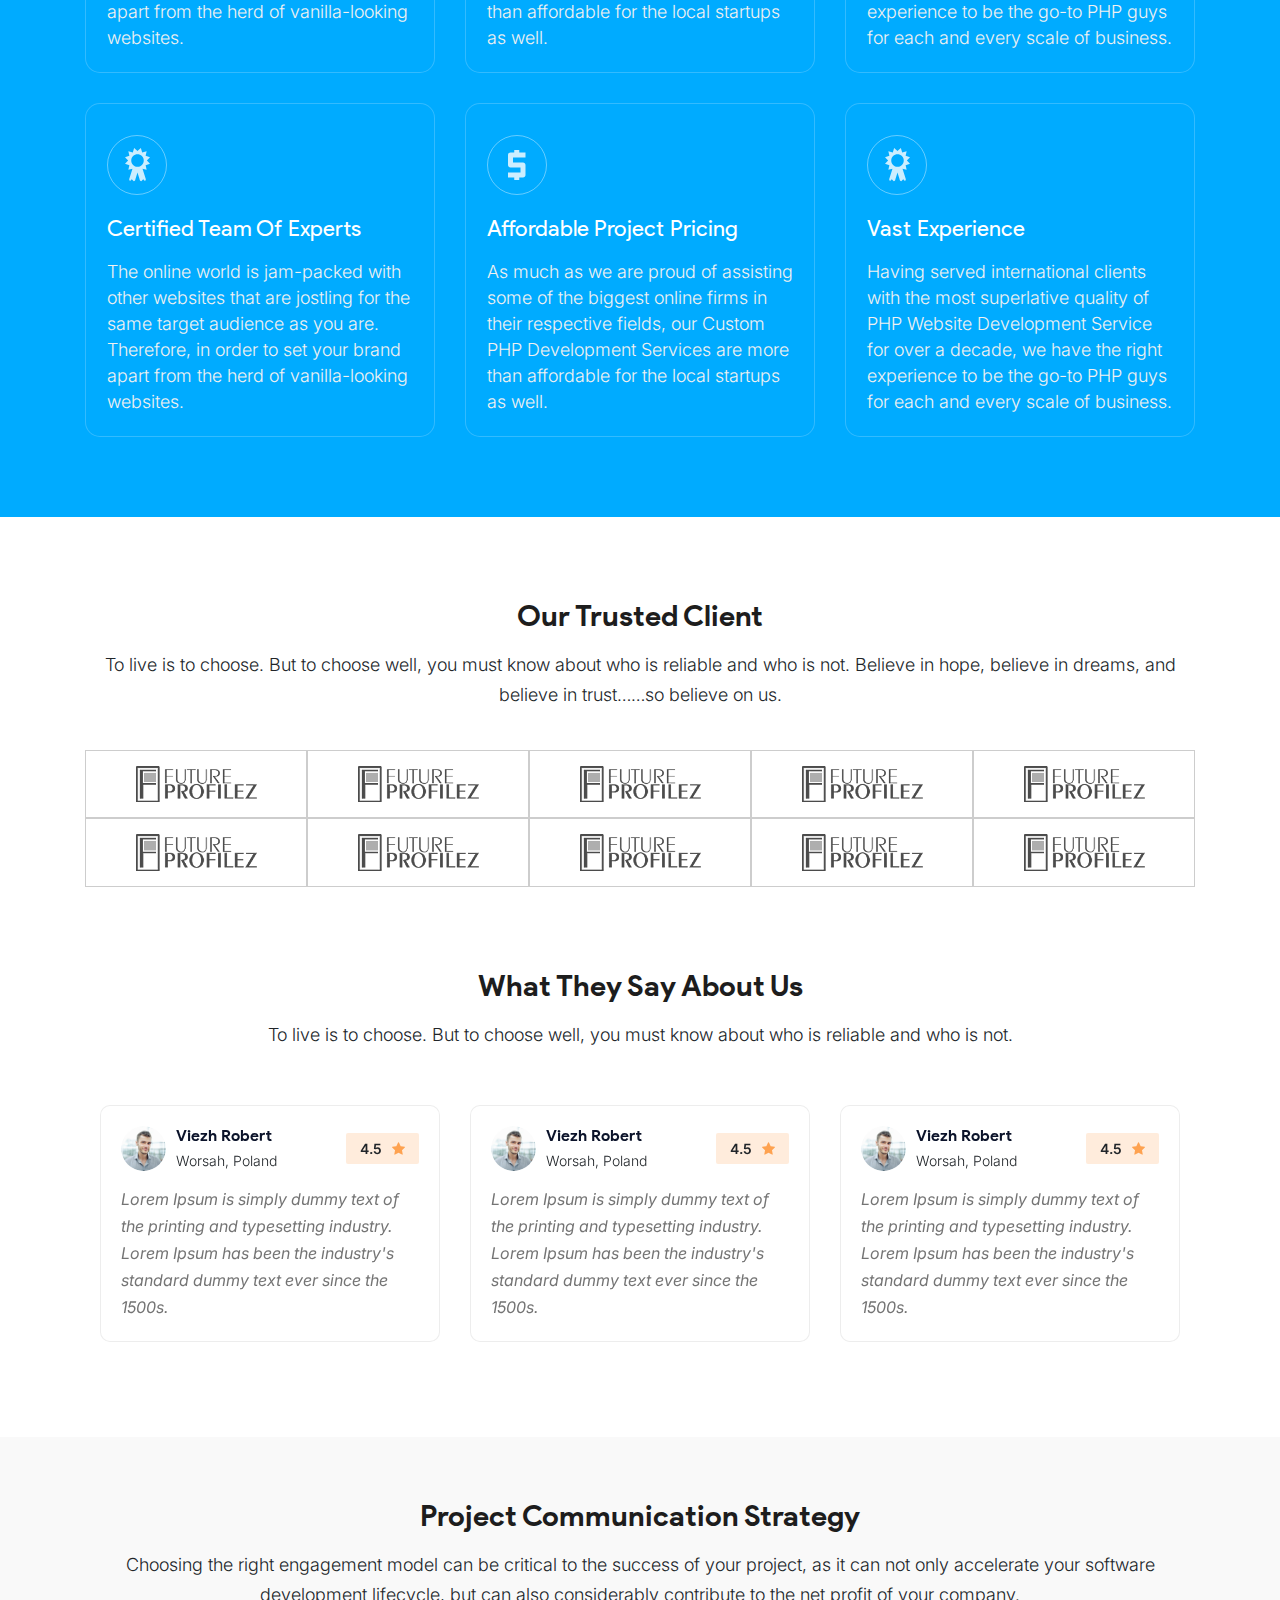
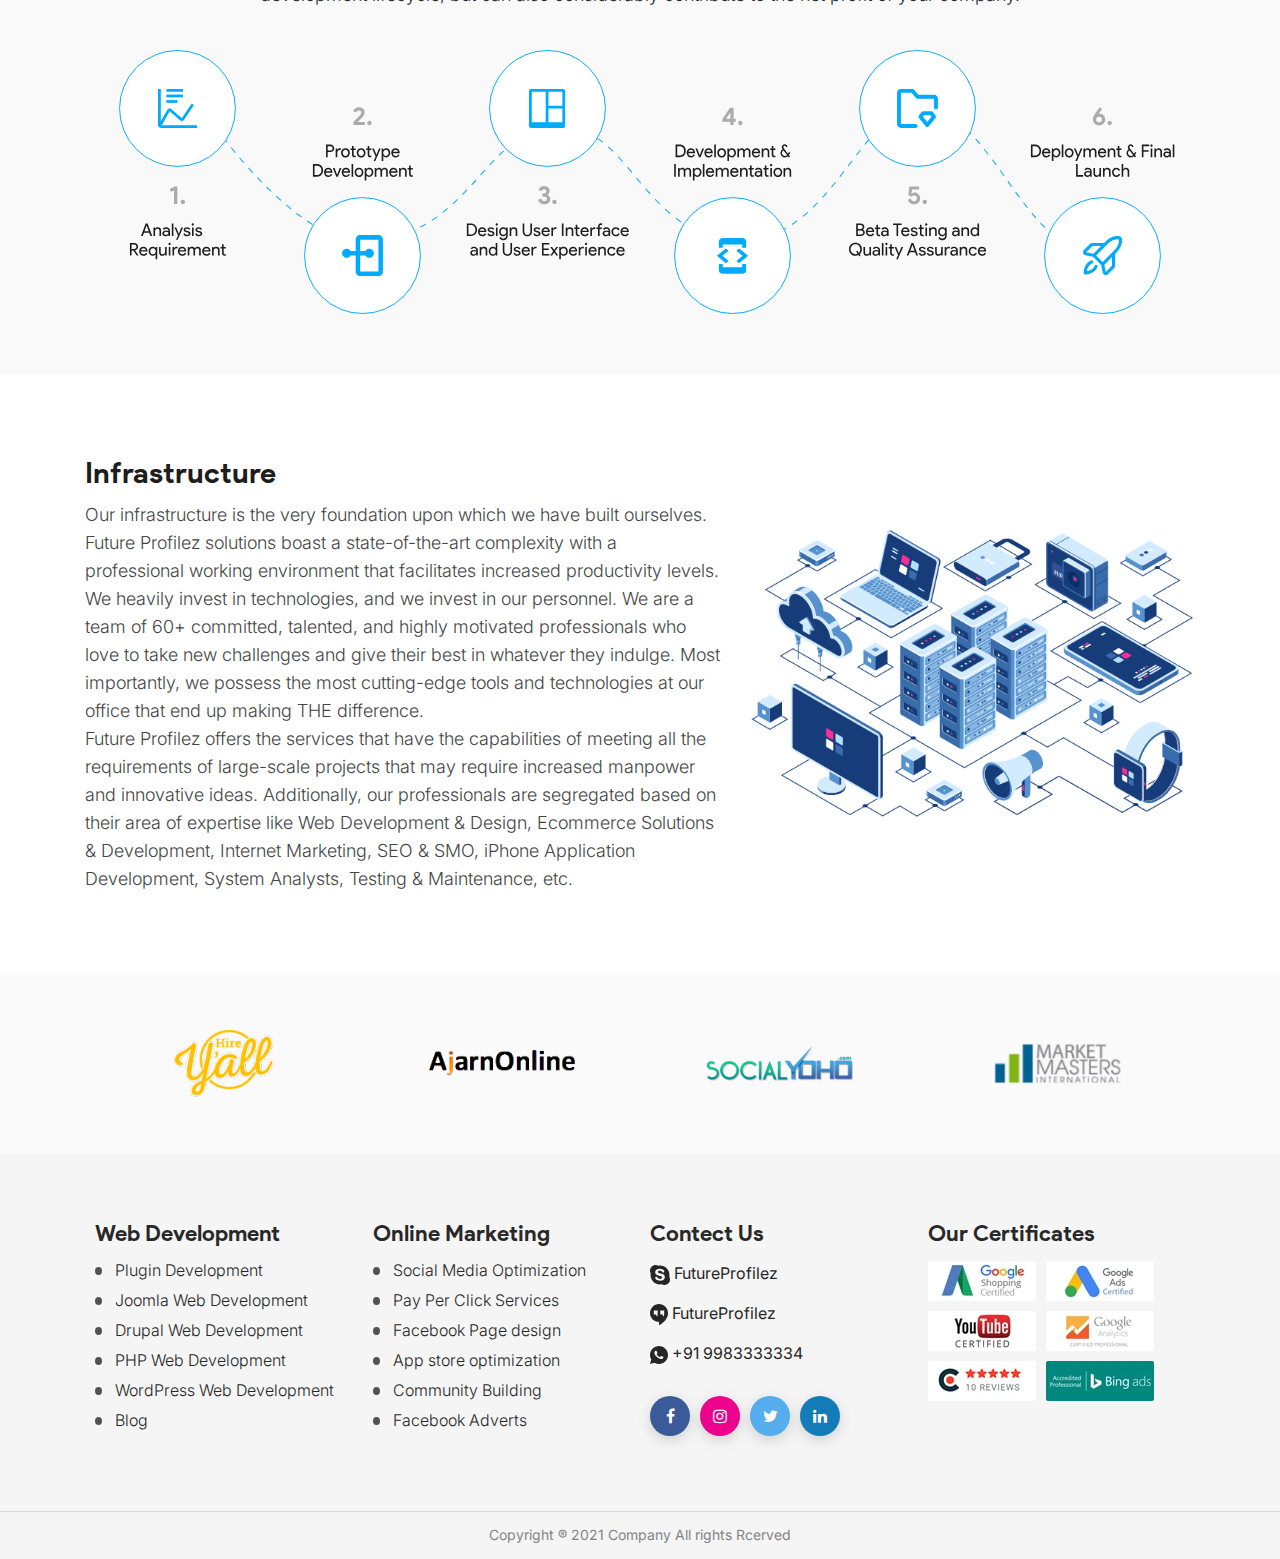
<file: why-us.html>
<!doctype html>
<html lang="en">

<head>
    <meta charset="UTF-8">
    <title>Why Us - Future Profilez</title>
    <meta http-equiv="Content-Type" content="text/html; charset=utf-8" />
    <meta name="mobile-web-app-capable" content="yes" />
    <meta name="apple-mobile-web-app-capable" content="yes" />
    <meta name="application-name" content="Future Profilez" />
    <meta name="apple-mobile-web-app-title" content="Future Profilez" />
    <meta name="theme-color" content="#00abff" />
    <meta name="msapplication-navbutton-color" content="#14c3bf" />
    <meta name="apple-mobile-web-app-status-bar-style" content="black-translucent" />
    <meta name="msapplication-starturl" content="/" />
    <meta name="viewport" content="width=device-width, initial-scale=1, shrink-to-fit=no" />
    <meta name="description" content="Future Profilez" />
    <meta name="keywords" content="Future Profilez" />
    <link rel="apple-touch-icon" href="img/fevicon.ico">
    <link rel="icon" type="image/png" href="img/fevicon.ico">
    <link rel="preload" href="css/bootstrap.min.css" as="style" onload="this.onload=null;this.rel='stylesheet'">
    <noscript>
        <link rel="stylesheet" href="css/bootstrap.min.css"></noscript>
        <link rel="stylesheet" href="css/slick-theme.css?afraf4wa">
        <link rel="preload" as="style" onload="this.onload=null;this.rel='stylesheet'" href="https://fonts.googleapis.com/css2?family=Inter:wght@100;300;400;500;600;700;800;900&display=swap">
        <script>
            var stringvalue = Math.random();
            document.write('<link type="text/css" media="all" rel="stylesheet" href="css/style.css?' + stringvalue + '?filestring()2">')
            document.write('<link type="text/css" media="all" rel="stylesheet" href="css/inner.css?' + stringvalue + '?filestring()2">')
        </script>
        <link rel="manifest" href="futureprofilez.json" />
        <link rel="preload" as="font" onload="this.onload=null;this.rel='stylesheet'" href="https://cdnjs.cloudflare.com/ajax/libs/font-awesome/4.7.0/css/font-awesome.min.css" />
    </head>

    <body>
        <!-- top header -->
        <!-- top header -->
        <section class="top-header">
            <div class="container">
                <div class="contact-links">
                    <ul>
                        <li><a href="mailto:futureprofilez@gmail.com">
                            <svg width="14" height="12" viewBox="0 0 14 12" fill="none" xmlns="http://www.w3.org/2000/svg">
                                <path d="M14 2.95138V9.1875C14 9.76766 13.7695 10.3241 13.3593 10.7343C12.9491 11.1445 12.3927 11.375 11.8125 11.375H2.1875C1.60734 11.375 1.05094 11.1445 0.640704 10.7343C0.230468 10.3241 0 9.76766 0 9.1875V2.95138L6.77775 6.93962C6.84508 6.97934 6.92183 7.00028 7 7.00028C7.07817 7.00028 7.15492 6.97934 7.22225 6.93962L14 2.95138ZM11.8125 2.70836e-08C12.3508 -8.46265e-05 12.8701 0.198281 13.2713 0.557147C13.6725 0.916014 13.9272 1.41019 13.9869 1.94513L7 6.055L0.0131251 1.94513C0.0727635 1.41019 0.327533 0.916014 0.728696 0.557147C1.12986 0.198281 1.64925 -8.46265e-05 2.1875 2.70836e-08H11.8125Z" fill="#3C3C3C" />
                            </svg>
                        futureprofilez@gmail.com</a>
                    </li>
                    <li><a href="skype:FutureProfilez">
                        <svg width="14" height="14" viewBox="0 0 14 14" fill="none" xmlns="http://www.w3.org/2000/svg">
                            <path d="M13.5064 8.16944C13.5782 7.77466 13.6167 7.3711 13.6167 6.96754C13.6167 6.07269 13.4417 5.20416 13.0969 4.38827C12.7643 3.5987 12.2865 2.88984 11.6792 2.28099C11.077 1.67569 10.363 1.19358 9.57719 0.861512C8.76159 0.515854 7.89699 0.340393 7.00438 0.340393C6.58432 0.340393 6.16252 0.380749 5.75297 0.459707C5.18628 0.158657 4.55484 0.000853079 3.91349 0C2.86862 0 1.88499 0.408823 1.1464 1.14927C0.781942 1.51276 0.492972 1.94509 0.296201 2.42123C0.0994289 2.89738 -0.00124085 3.40791 1.15432e-05 3.9233C1.15432e-05 4.59005 0.171533 5.24627 0.491822 5.82529C0.427064 6.20078 0.39206 6.58504 0.39206 6.96754C0.39206 7.86239 0.567082 8.73092 0.911874 9.54681C1.24442 10.3364 1.72047 11.0452 2.3278 11.6541C2.93512 12.2629 3.64221 12.7402 4.42981 13.0736C5.24541 13.4192 6.11001 13.5947 7.00262 13.5947C7.39117 13.5947 7.77972 13.5596 8.16127 13.4912C8.74759 13.8228 9.40917 14 10.0865 14C11.1314 14 12.115 13.5929 12.8536 12.8507C13.5939 12.1103 14 11.1242 14 10.0767C14.0017 9.40995 13.8302 8.75197 13.5064 8.16944ZM7.03063 11.0277C4.68184 11.0277 3.63171 9.86966 3.63171 9.00288C3.63171 8.55721 3.959 8.24665 4.41056 8.24665C5.41518 8.24665 5.15615 9.6942 7.03063 9.6942C7.9915 9.6942 8.52181 9.17132 8.52181 8.63617C8.52181 8.31508 8.36429 7.95714 7.73071 7.80098L5.64096 7.2781C3.959 6.85524 3.65271 5.94285 3.65271 5.0866C3.65271 3.30743 5.32417 2.63893 6.89411 2.63893C8.33979 2.63893 10.0445 3.44078 10.0445 4.50758C10.0445 4.96553 9.64895 5.23048 9.1974 5.23048C8.33979 5.23048 8.49731 4.04086 6.76985 4.04086C5.91224 4.04086 5.43793 4.43038 5.43793 4.98659C5.43793 5.5428 6.11527 5.72002 6.70334 5.85512L8.25053 6.19902C9.94474 6.57802 10.3735 7.56937 10.3735 8.50282C10.3735 9.94686 9.26565 11.0277 7.03063 11.0277V11.0277Z" fill="#3C3C3C" />
                        </svg>
                    FutureProfilez</a>
                </li>
            </ul>
        </div>
    </div>
</section>
<!-- header -->
<div class="headerouter">
    <header>
        <div class="container header-inner">
            <nav class="navbar navbar-expand-xl navbar-light ">
                <a class="navbar-brand" href="#">
                    <img width="150px" height="52px" src="img/logo.png?dshf" class="img-fluid" alt="image"></a>
                    <div class="collapse navbar-collapse" id="navbarNav">
                        <ul class="navbar-nav ml-auto">
                            <li class="nav-item active"> <a class="nav-link" href="index.html">Home</a> </li>
                            <li class="nav-item"> <a class="nav-link" href="why-us.html">Why FP</a> </li>
                            <li class="nav-item"> <a class="nav-link" href="index.html">Services</a> </li>
                            <li class="nav-item"> <a class="nav-link" href="index.html">Solutions</a> </li>
                            <li class="nav-item"> <a class="nav-link" href="hire-developers.html">Hire Developer</a> </li>
                            <li class="nav-item"> <a class="nav-link" href="portfolio.html">Portfolio</a> </li>
                            <li class="nav-item"> <a class="nav-link" href="contact.html">Contact Us</a> </li>
                            <li class="nav-item"> <a class="nav-link" href="blog.html">Blog</a> </li>
                        </ul>
                    </div>
                    <div class="right-sec">
                        <a href="request-quote.html" class="get-quote bttn">Get A QUOTE</a>
                        <button class="navbar-toggler" type="button" data-toggle="collapse" data-target="#navbarNav" aria-controls="navbarNav" aria-expanded="false" aria-label="Toggle navigation">
                            <span class="navbar-icon"></span>
                            <span class="navbar-icon"></span>
                            <span class="navbar-icon"></span>
                        </button>
                    </div>
                </nav>
            </div>
        </header>
    </div>
    <!-- contact section -->
    <div class="page-head inner-page">
        <div class="container">
            <p>About Futureprofilez</p>
            <h1>We Are SEOs, Writers, Designers, Developers and Strategists…</h1>
        </div>
    </div>
    <!-- breadcrumb -->
    <section class="breadcrumb-outer">
        <div class="container">
            <nav aria-label="breadcrumb">
                <ol class="breadcrumb">
                    <li class="breadcrumb-item"><a href="#">Home</a></li>
                    <li class="breadcrumb-item"><a href="#">Services</a></li>
                    <li class="breadcrumb-item active" aria-current="page"> Why Us</li>
                </ol>
            </nav>
        </div>
    </section>
    <!-- about us -->
    <section class="about-us">
        <div class="container">
            <h2 class="black-heading">About Us</h2>
            <div class="row flex-row-reverse">
                <div class="col-lg-5">
                    <div class="about-right-img">
                        <img src="img/fp-lap.png" class="img-fluid" alt="fp logo">
                    </div>
                </div>
                <div class="col-lg-7">
                    <p>Future Profilez India Pvt. Ltd. is a highly renowned Web Design Company in India specializing in Website Designing and Ecommerce Website services. Situated in India with branch offices in Australia, UK, USA and Ireland, we have grown a global reach over the years.</p>
                    <p><strong>The main focus for our website designing personnel is not just providing nice-looking websites Designs, but rather creating sites that work impeccably with your brand image to promote your business.</strong></p>
                    <p>We focus on the needs of our clients to provide 100% satisfaction.</p>
                </div>
            </div>
            <p>Our acceptance as a reputed web designing company lays within our core of services, i.e. Future Profilez India Pvt. Ltd. is a highly renowned Web Design Company in India specializing in WebsiteDesigning and Ecommerce Website services. PHP Web Development, Search Engine Optimization Company and Internet Marketing Solutions, CMS Systems, WordPress Templates. Innovation of method is where our progress lies, and our worth ethic is the icing on the cake.</p>
        </div>
    </section>
    <!-- about video -->
    <section class="aboutvideo">
        <div class="container">
            <div class="about-video-wrap">
                <div class="vimeobg">
                    <div class="vimeo-wrapper">
                        <div class="iframe-lazy-load" data-src="https://www.youtube.com/embed/bYKv9sMAQbg?autoplay=1&showinfo=0&modestbranding=1&autohide=1"></div>
                    </div>
                </div>
            </div>
        </div>
    </section>
    <!-- why profile -->
    <section class="why-profile">
        <div class="container">
            <div class="sec-title text-white">
                <h2 class="black-heading text-white">Why Future Profilez</h2>
                <p>The online world is jam-packed with other websites that are jostling for the same target audience as you are. Therefore, in order to set your brand apart from the herd of vanilla-looking websites, you must acquire advanced Our Web Solutions from an advanced company that knows what it’s doing. The reason why clients choose our firm is because of the following reasons.</p>
            </div>
            <div class="row">
                <div class="col-lg-4 col-md-6">
                    <div class="whyfp-box">
                        <div class="why-fp-icon">
                            <svg width="25" height="34" viewBox="0 0 25 34" fill="none" xmlns="http://www.w3.org/2000/svg">
                                <path d="M21.8791 12.4837L25 15.8323L20.6112 17.1977L21.6515 21.6515L17.5228 20.7087L20.8388 31.2744C20.8388 31.9896 20.5353 32.5531 19.9285 32.9649L18.238 31.2744L16.2224 33.29C15.7456 33.1816 15.3554 32.9378 15.052 32.5585C14.7486 32.1792 14.5969 31.7512 14.5969 31.2744L12.4837 24.5774L10.4031 31.2744C10.4031 31.7512 10.2514 32.1792 9.94798 32.5585C9.64456 32.9378 9.25444 33.1816 8.77763 33.29L6.76203 31.2744L5.07152 32.9649C4.46467 32.5531 4.16125 31.9896 4.16125 31.2744L7.47724 20.7087L3.3485 21.6515L4.38882 17.1977L0 15.8323L3.12094 12.4837L0 9.13524L4.38882 7.80234L3.3485 3.3485L7.80234 4.38882L9.13524 0L12.4837 3.12094L15.8322 0L17.1977 4.38882L21.6515 3.3485L20.6112 7.80234L25 9.13524L21.8791 12.4837ZM12.5 6.24187C10.777 6.24187 9.30321 6.85414 8.07867 8.07867C6.85414 9.30321 6.24187 10.777 6.24187 12.5C6.24187 14.223 6.85414 15.6968 8.07867 16.9213C9.30321 18.1459 10.777 18.7581 12.5 18.7581C14.223 18.7581 15.6968 18.1459 16.9213 16.9213C18.1459 15.6968 18.7581 14.223 18.7581 12.5C18.7581 10.777 18.1459 9.30321 16.9213 8.07867C15.6968 6.85414 14.223 6.24187 12.5 6.24187Z" fill="white" fill-opacity="0.8" />
                            </svg>
                        </div>
                        <h2>Certified Team Of Experts</h2>
                        <p>The online world is jam-packed with other websites that are jostling for the same target audience as you are. Therefore, in order to set your brand apart from the herd of vanilla-looking websites.</p>
                    </div>
                </div>
                <div class="col-lg-4 col-md-6">
                    <div class="whyfp-box">
                        <div class="why-fp-icon">
                            <svg width="18" height="30" viewBox="0 0 18 30" fill="none" xmlns="http://www.w3.org/2000/svg">
                                <path d="M17.5 25V15C17.5 13.625 16.375 12.5 15 12.5H5V7.5H17.5V2.5H11.25V0H6.25V2.5H2.5C1.125 2.5 0 3.625 0 5V15C0 16.375 1.125 17.5 2.5 17.5H12.5V22.5H0V27.5H6.25V30H11.25V27.5H15C16.375 27.5 17.5 26.375 17.5 25Z" fill="white" fill-opacity="0.8" />
                            </svg>
                        </div>
                        <h2>Affordable Project Pricing
                        </h2>
                        <p>As much as we are proud of assisting some of the biggest online firms in their respective fields, our Custom PHP Development Services are more than affordable for the local startups as well.</p>
                    </div>
                </div>
                <div class="col-lg-4 col-md-6">
                    <div class="whyfp-box">
                        <div class="why-fp-icon">
                            <svg width="25" height="34" viewBox="0 0 25 34" fill="none" xmlns="http://www.w3.org/2000/svg">
                                <path d="M21.8791 12.4837L25 15.8323L20.6112 17.1977L21.6515 21.6515L17.5228 20.7087L20.8388 31.2744C20.8388 31.9896 20.5353 32.5531 19.9285 32.9649L18.238 31.2744L16.2224 33.29C15.7456 33.1816 15.3554 32.9378 15.052 32.5585C14.7486 32.1792 14.5969 31.7512 14.5969 31.2744L12.4837 24.5774L10.4031 31.2744C10.4031 31.7512 10.2514 32.1792 9.94798 32.5585C9.64456 32.9378 9.25444 33.1816 8.77763 33.29L6.76203 31.2744L5.07152 32.9649C4.46467 32.5531 4.16125 31.9896 4.16125 31.2744L7.47724 20.7087L3.3485 21.6515L4.38882 17.1977L0 15.8323L3.12094 12.4837L0 9.13524L4.38882 7.80234L3.3485 3.3485L7.80234 4.38882L9.13524 0L12.4837 3.12094L15.8322 0L17.1977 4.38882L21.6515 3.3485L20.6112 7.80234L25 9.13524L21.8791 12.4837ZM12.5 6.24187C10.777 6.24187 9.30321 6.85414 8.07867 8.07867C6.85414 9.30321 6.24187 10.777 6.24187 12.5C6.24187 14.223 6.85414 15.6968 8.07867 16.9213C9.30321 18.1459 10.777 18.7581 12.5 18.7581C14.223 18.7581 15.6968 18.1459 16.9213 16.9213C18.1459 15.6968 18.7581 14.223 18.7581 12.5C18.7581 10.777 18.1459 9.30321 16.9213 8.07867C15.6968 6.85414 14.223 6.24187 12.5 6.24187Z" fill="white" fill-opacity="0.8" />
                            </svg>
                        </div>
                        <h2>Vast Experience
                        </h2>
                        <p>Having served international clients with the most superlative quality of PHP Website Development Service for over a decade, we have the right experience to be the go-to PHP guys for each and every scale of business.</p>
                    </div>
                </div>
                <div class="col-lg-4 col-md-6">
                    <div class="whyfp-box">
                        <div class="why-fp-icon">
                            <svg width="25" height="34" viewBox="0 0 25 34" fill="none" xmlns="http://www.w3.org/2000/svg">
                                <path d="M21.8791 12.4837L25 15.8323L20.6112 17.1977L21.6515 21.6515L17.5228 20.7087L20.8388 31.2744C20.8388 31.9896 20.5353 32.5531 19.9285 32.9649L18.238 31.2744L16.2224 33.29C15.7456 33.1816 15.3554 32.9378 15.052 32.5585C14.7486 32.1792 14.5969 31.7512 14.5969 31.2744L12.4837 24.5774L10.4031 31.2744C10.4031 31.7512 10.2514 32.1792 9.94798 32.5585C9.64456 32.9378 9.25444 33.1816 8.77763 33.29L6.76203 31.2744L5.07152 32.9649C4.46467 32.5531 4.16125 31.9896 4.16125 31.2744L7.47724 20.7087L3.3485 21.6515L4.38882 17.1977L0 15.8323L3.12094 12.4837L0 9.13524L4.38882 7.80234L3.3485 3.3485L7.80234 4.38882L9.13524 0L12.4837 3.12094L15.8322 0L17.1977 4.38882L21.6515 3.3485L20.6112 7.80234L25 9.13524L21.8791 12.4837ZM12.5 6.24187C10.777 6.24187 9.30321 6.85414 8.07867 8.07867C6.85414 9.30321 6.24187 10.777 6.24187 12.5C6.24187 14.223 6.85414 15.6968 8.07867 16.9213C9.30321 18.1459 10.777 18.7581 12.5 18.7581C14.223 18.7581 15.6968 18.1459 16.9213 16.9213C18.1459 15.6968 18.7581 14.223 18.7581 12.5C18.7581 10.777 18.1459 9.30321 16.9213 8.07867C15.6968 6.85414 14.223 6.24187 12.5 6.24187Z" fill="white" fill-opacity="0.8" />
                            </svg>
                        </div>
                        <h2>Certified Team Of Experts</h2>
                        <p>The online world is jam-packed with other websites that are jostling for the same target audience as you are. Therefore, in order to set your brand apart from the herd of vanilla-looking websites.</p>
                    </div>
                </div>
                <div class="col-lg-4 col-md-6">
                    <div class="whyfp-box">
                        <div class="why-fp-icon">
                            <svg width="18" height="30" viewBox="0 0 18 30" fill="none" xmlns="http://www.w3.org/2000/svg">
                                <path d="M17.5 25V15C17.5 13.625 16.375 12.5 15 12.5H5V7.5H17.5V2.5H11.25V0H6.25V2.5H2.5C1.125 2.5 0 3.625 0 5V15C0 16.375 1.125 17.5 2.5 17.5H12.5V22.5H0V27.5H6.25V30H11.25V27.5H15C16.375 27.5 17.5 26.375 17.5 25Z" fill="white" fill-opacity="0.8" />
                            </svg>
                        </div>
                        <h2>Affordable Project Pricing
                        </h2>
                        <p>As much as we are proud of assisting some of the biggest online firms in their respective fields, our Custom PHP Development Services are more than affordable for the local startups as well.</p>
                    </div>
                </div>
                <div class="col-lg-4 col-md-6">
                    <div class="whyfp-box">
                        <div class="why-fp-icon">
                            <svg width="25" height="34" viewBox="0 0 25 34" fill="none" xmlns="http://www.w3.org/2000/svg">
                                <path d="M21.8791 12.4837L25 15.8323L20.6112 17.1977L21.6515 21.6515L17.5228 20.7087L20.8388 31.2744C20.8388 31.9896 20.5353 32.5531 19.9285 32.9649L18.238 31.2744L16.2224 33.29C15.7456 33.1816 15.3554 32.9378 15.052 32.5585C14.7486 32.1792 14.5969 31.7512 14.5969 31.2744L12.4837 24.5774L10.4031 31.2744C10.4031 31.7512 10.2514 32.1792 9.94798 32.5585C9.64456 32.9378 9.25444 33.1816 8.77763 33.29L6.76203 31.2744L5.07152 32.9649C4.46467 32.5531 4.16125 31.9896 4.16125 31.2744L7.47724 20.7087L3.3485 21.6515L4.38882 17.1977L0 15.8323L3.12094 12.4837L0 9.13524L4.38882 7.80234L3.3485 3.3485L7.80234 4.38882L9.13524 0L12.4837 3.12094L15.8322 0L17.1977 4.38882L21.6515 3.3485L20.6112 7.80234L25 9.13524L21.8791 12.4837ZM12.5 6.24187C10.777 6.24187 9.30321 6.85414 8.07867 8.07867C6.85414 9.30321 6.24187 10.777 6.24187 12.5C6.24187 14.223 6.85414 15.6968 8.07867 16.9213C9.30321 18.1459 10.777 18.7581 12.5 18.7581C14.223 18.7581 15.6968 18.1459 16.9213 16.9213C18.1459 15.6968 18.7581 14.223 18.7581 12.5C18.7581 10.777 18.1459 9.30321 16.9213 8.07867C15.6968 6.85414 14.223 6.24187 12.5 6.24187Z" fill="white" fill-opacity="0.8" />
                            </svg>
                        </div>
                        <h2>Vast Experience
                        </h2>
                        <p>Having served international clients with the most superlative quality of PHP Website Development Service for over a decade, we have the right experience to be the go-to PHP guys for each and every scale of business.</p>
                    </div>
                </div>
            </div>
        </div>
    </section>
    <!-- trustedclients -->
    <section class="trustedclients">
        <div class="container">
            <div class="sec-title ">
                <h2 class="black-heading">Our Trusted Client</h2>
                <p>To live is to choose. But to choose well, you must know about who is reliable and who is not. Believe in hope, believe in dreams, and believe in trust……so believe on us.</p>
            </div>
            <div class="trusted-logos">
                <ul>
                    <li>
                        <img src="img/logo.png" class="img-fluid" alt="image">
                    </li>
                    <li>
                        <img src="img/logo.png" class="img-fluid" alt="image">
                    </li>
                    <li>
                        <img src="img/logo.png" class="img-fluid" alt="image">
                    </li>
                    <li>
                        <img src="img/logo.png" class="img-fluid" alt="image">
                    </li>
                    <li>
                        <img src="img/logo.png" class="img-fluid" alt="image">
                    </li>
                    <li>
                        <img src="img/logo.png" class="img-fluid" alt="image">
                    </li>
                    <li>
                        <img src="img/logo.png" class="img-fluid" alt="image">
                    </li>
                    <li>
                        <img src="img/logo.png" class="img-fluid" alt="image">
                    </li>
                    <li>
                        <img src="img/logo.png" class="img-fluid" alt="image">
                    </li>
                    <li>
                        <img src="img/logo.png" class="img-fluid" alt="image">
                    </li>
                </ul>
            </div>
        </div>
    </section>
    <!-- our services -->
    <section class="testimonials why-page">
        <div class="container">
            <div class="sec-title">
                <h2 class="black-heading">What They Say About Us</h2>
                <p>To live is to choose. But to choose well, you must know about who is reliable and who is not.</p>
            </div>
            <div class="testimonial-slider">
                <div class="msg-box">
                    <div class="client-info">
                        <div class="img-name">
                            <img src="" data-src="img/user.png" class="img-fluid" alt="images">
                            <div class="client-name">
                                <h2>Viezh Robert</h2>
                                <p>Worsah, Poland</p>
                            </div>
                        </div>
                        <div class="star-rate">
                            <p>4.5</p>
                            <i class="fa fa-star" aria-hidden="true"></i>
                        </div>
                    </div>
                    <div class="client-msg">
                        <p>Lorem Ipsum is simply dummy text of the printing and typesetting industry. Lorem Ipsum has
                        been the industry's standard dummy text ever since the 1500s.</p>
                    </div>
                </div>
                <div class="msg-box">
                    <div class="client-info">
                        <div class="img-name">
                            <img src="" data-src="img/user.png" class="img-fluid" alt="images">
                            <div class="client-name">
                                <h2>Viezh Robert</h2>
                                <p>Worsah, Poland</p>
                            </div>
                        </div>
                        <div class="star-rate">
                            <p>4.5</p>
                            <i class="fa fa-star" aria-hidden="true"></i>
                        </div>
                    </div>
                    <div class="client-msg">
                        <p>Lorem Ipsum is simply dummy text of the printing and typesetting industry. Lorem Ipsum has
                        been the industry's standard dummy text ever since the 1500s.</p>
                    </div>
                </div>
                <div class="msg-box">
                    <div class="client-info">
                        <div class="img-name">
                            <img src="" data-src="img/user.png" class="img-fluid" alt="images">
                            <div class="client-name">
                                <h2>Viezh Robert</h2>
                                <p>Worsah, Poland</p>
                            </div>
                        </div>
                        <div class="star-rate">
                            <p>4.5</p>
                            <i class="fa fa-star" aria-hidden="true"></i>
                        </div>
                    </div>
                    <div class="client-msg">
                        <p>Lorem Ipsum is simply dummy text of the printing and typesetting industry. Lorem Ipsum has
                        been the industry's standard dummy text ever since the 1500s.</p>
                    </div>
                </div>
                <div class="msg-box">
                    <div class="client-info">
                        <div class="img-name">
                            <img src="" data-src="img/user.png" class="img-fluid" alt="images">
                            <div class="client-name">
                                <h2>Viezh Robert</h2>
                                <p>Worsah, Poland</p>
                            </div>
                        </div>
                        <div class="star-rate">
                            <p>4.5</p>
                            <i class="fa fa-star" aria-hidden="true"></i>
                        </div>
                    </div>
                    <div class="client-msg">
                        <p>Lorem Ipsum is simply dummy text of the printing and typesetting industry. Lorem Ipsum has
                        been the industry's standard dummy text ever since the 1500s.</p>
                    </div>
                </div>
            </div>
        </div>
    </section>
    <!-- staregy -->
    <section class="staregy">
        <div class="container">
            <div class="sec-title">
                <h2 class="black-heading">Project Communication Strategy</h2>
                <p>Choosing the right engagement model can be critical to the success of your project, as it can not only accelerate your software development lifecycle, but can also considerably contribute to the net profit of your company.</p>
            </div>
            <!-- desktop version img -->
            <img src="img/prototype.svg" class="img-fluid d-none d-md-block desktopimg" alt="image">
            <!-- mobile version img -->
            <img src="img/prototype.svg" class="img-fluid d-md-none mobileimg" alt="image">
        </div>
    </section>
    <!-- Infrastructure -->
    <section class="infrastructure">
        <div class="container">
            <div class="row align-items-center">
                <div class="col-lg-7">
                    <h2 class="black-heading">Infrastructure</h2>
                    <p>Our infrastructure is the very foundation upon which we have built ourselves. Future Profilez solutions boast a state-of-the-art complexity with a professional working environment that facilitates increased productivity levels.</p>
                    <p>We heavily invest in technologies, and we invest in our personnel. We are a team of 60+ committed, talented, and highly motivated professionals who love to take new challenges and give their best in whatever they indulge. Most importantly, we possess the most cutting-edge tools and technologies at our office that end up making THE difference.</p>
                    <p>Future Profilez offers the services that have the capabilities of meeting all the requirements of large-scale projects that may require increased manpower and innovative ideas. Additionally, our professionals are segregated based on their area of expertise like Web Development & Design, Ecommerce Solutions & Development, Internet Marketing, SEO & SMO, iPhone Application Development, System Analysts, Testing & Maintenance, etc.</p>
                </div>
                <div class="col-lg-5">
                    <img src="img/it-infrastructure-services.png" class="img-fluid" alt="images">
                </div>
            </div>
        </div>
    </section>
    <!-- clients logo -->
    <section class="clients-logos">
        <div class="container">
            <div class="client-slider">
                <div class="item"> <img width="130px" height="80px" src="img/cl-1.png" class="img-fluid" alt="client-logo"></div>
                <div class="item"> <img width="130px" height="80px" src="img/cl-2.png" class="img-fluid" alt="client-logo"></div>
                <div class="item"> <img width="130px" height="80px" src="img/cl-3.png" class="img-fluid" alt="client-logo"></div>
                <div class="item"> <img width="130px" height="80px" src="img/cl-4.png" class="img-fluid" alt="client-logo"></div>
                <div class="item"> <img width="130px" height="80px" src="img/cl-2.png" class="img-fluid" alt="client-logo"></div>
                <div class="item"> <img width="130px" height="80px" src="img/cl-3.png" class="img-fluid" alt="client-logo"></div>
                <div class="item"> <img width="130px" height="80px" src="img/cl-1.png" class="img-fluid" alt="client-logo"></div>
                <div class="item"> <img width="130px" height="80px" src="img/cl-4.png" class="img-fluid" alt="client-logo"></div>
                <div class="item"> <img width="130px" height="80px" src="img/cl-3.png" class="img-fluid" alt="client-logo"></div>
            </div>
        </div>
    </section>
    <!--  footer -->
    <footer>
        <div class="container">
            <div class="footer-inner">
                <div class="links">
                    <h2>Web Development</h2>
                    <div class="quick-links">
                        <ul>
                            <li><a href="#"> Plugin Development</a></li>
                            <li><a href="#">Joomla Web Development</a></li>
                            <li><a href="#">Drupal Web Development</a></li>
                            <li><a href="#">PHP Web Development</a></li>
                            <li><a href="#">WordPress Web Development</a></li>
                            <li><a href="#">Blog</a></li>
                        </ul>
                    </div>
                </div>
                <div class="links">
                    <h2>Online Marketing</h2>
                    <div class="quick-links">
                        <ul>
                            <li><a href="#">Social Media Optimization</a></li>
                            <li><a href="#">Pay Per Click Services</a></li>
                            <li><a href="#">Facebook Page design</a></li>
                            <li><a href="#">App store optimization</a></li>
                            <li><a href="#">Community Building</a></li>
                            <li><a href="#">Facebook Adverts </a></li>
                        </ul>
                    </div>
                </div>
                <div class="links">
                    <h2>Contect Us</h2>
                    <div class="contact-links">
                        <ul>
                            <li>
                                <a href="#">
                                    <svg width="20" height="20" viewBox="0 0 20 20" fill="none" xmlns="http://www.w3.org/2000/svg">
                                        <path d="M19.2921 11.6695C19.2858 11.7047 19.2813 11.7404 19.2747 11.7756L19.2405 11.5736C19.2592 11.6051 19.2747 11.6378 19.2921 11.6695C19.3963 11.1034 19.449 10.5291 19.4495 9.95348C19.4495 8.67556 19.1999 7.4357 18.7068 6.2686C18.231 5.1412 17.5504 4.12868 16.6826 3.25941C15.816 2.39013 14.8052 1.70778 13.6812 1.23093C12.5172 0.737243 11.2804 0.487031 10.0055 0.487031C9.40477 0.487031 8.80289 0.543574 8.21727 0.656267C8.21602 0.65658 8.21445 0.65658 8.21281 0.656893C8.24578 0.674357 8.27906 0.689941 8.31133 0.708032L8.11273 0.676863C8.14602 0.670598 8.17961 0.66355 8.21281 0.656893C7.40938 0.228675 6.50562 0 5.59094 0C4.09766 0 2.69352 0.582887 1.6375 1.64176C0.581797 2.70033 0 4.10777 0 5.60474C0.00050694 6.55564 0.242594 7.49075 0.703438 8.3219C0.709453 8.2876 0.713594 8.25298 0.720234 8.21868L0.754453 8.41713C0.736719 8.38604 0.721172 8.35362 0.703438 8.3219C0.609443 8.86067 0.561872 9.40654 0.56125 9.95348C0.56125 11.2317 0.810859 12.4713 1.30398 13.6387C1.77906 14.7664 2.46008 15.7782 3.32695 16.6475C4.19477 17.5168 5.20422 18.2001 6.32953 18.6757C7.49359 19.1703 8.7307 19.4209 10.0055 19.4209C10.5605 19.4209 11.1166 19.37 11.6595 19.2736C11.6278 19.2558 11.5955 19.2396 11.5632 19.2209L11.765 19.2564C11.7302 19.2631 11.6949 19.2672 11.6595 19.2736C12.4984 19.7495 13.446 19.9998 14.41 20C15.903 20 17.3065 19.418 18.3625 18.3589C19.4187 17.3009 20 15.8932 20 14.3962C19.9995 13.4417 19.7558 12.5031 19.2921 11.6695ZM10.0432 15.7513C6.68813 15.7513 5.18711 14.0978 5.18711 12.8586C5.18711 12.2229 5.65523 11.7775 6.30039 11.7775C7.73617 11.7775 7.3643 13.8441 10.0432 13.8441C11.4147 13.8441 12.172 13.0976 12.172 12.3337C12.172 11.8744 11.9459 11.365 11.0428 11.1418L8.05859 10.3951C5.65523 9.7909 5.21906 8.48855 5.21906 7.26428C5.21906 4.72246 7.60656 3.76805 9.84875 3.76805C11.9141 3.76805 14.3489 4.91229 14.3489 6.43721C14.3489 7.09066 13.7845 7.47063 13.1395 7.47063C11.9141 7.47063 12.1397 5.77045 9.67141 5.77045C8.44656 5.77045 7.76813 6.32647 7.76813 7.12206C7.76813 7.91616 8.73547 8.16981 9.57539 8.36153L11.7843 8.85302C14.2038 9.39338 14.8173 10.8094 14.8173 12.1432C14.8173 14.2089 13.2355 15.7513 10.0432 15.7513ZM11.5632 19.2209C11.5955 19.2396 11.6278 19.2558 11.6595 19.2736C11.6949 19.2672 11.7302 19.2631 11.765 19.2564L11.5632 19.2209ZM19.2747 11.7756C19.2813 11.7404 19.2858 11.7047 19.2921 11.6695C19.2747 11.6378 19.2592 11.6051 19.2405 11.5736L19.2747 11.7756ZM0.720234 8.21868C0.713594 8.25298 0.709453 8.2876 0.703438 8.3219C0.721172 8.35362 0.736719 8.38604 0.754453 8.41713L0.720234 8.21868ZM8.31133 0.708032C8.27906 0.689941 8.24578 0.674357 8.21281 0.656893C8.17961 0.66355 8.14602 0.670598 8.11273 0.676863L8.31133 0.708032Z" fill="#252525" />
                                    </svg>
                                    FutureProfilez
                                </a>
                            </li>
                            <li>
                                <a href="mailto:FutureProfilez">
                                    <svg width="18" height="22" viewBox="0 0 18 22" fill="none" xmlns="http://www.w3.org/2000/svg">
                                        <path d="M8.99544 0C6.60981 0.00035093 4.32198 0.963874 2.63509 2.67868C0.948187 4.39349 0.000345219 6.71916 0 9.14426C0 13.9301 4.28875 17.8094 8.99544 17.8094V21.1765C14.4599 18.36 18 13.8229 18 9.14426C18 4.09368 13.9638 0 8.99544 0ZM7.69736 10.5882C7.69736 11.6841 7.11537 12.5735 6.39537 12.5735V10.5882H3.79139V6.61765H7.69736V10.5882ZM14.2073 10.5882C14.2073 11.6841 13.6253 12.5735 12.9053 12.5735V10.5882H10.3013V6.61765H14.2073V10.5882Z" fill="#252525" />
                                    </svg>
                                    FutureProfilez
                                </a>
                            </li>
                            <li>
                                <a href="tel:+91 9983333334">
                                    <svg width="18" height="18" viewBox="0 0 18 18" fill="none" xmlns="http://www.w3.org/2000/svg">
                                        <path d="M0.00361204 18L1.22041 13.5288C0.418636 12.1544 -0.00260157 10.5912 1.2089e-05 8.99999C1.2089e-05 4.0293 4.02931 0 9.00001 0C13.9707 0 18 4.0293 18 8.99999C18 13.9707 13.9707 18 9.00001 18C7.40951 18.0026 5.847 17.5816 4.47301 16.7805L0.00361204 18ZM5.75191 4.7772C5.63568 4.78441 5.52212 4.81502 5.41801 4.8672C5.32038 4.92248 5.23126 4.9916 5.15341 5.0724C5.04541 5.1741 4.98421 5.2623 4.91851 5.3478C4.58588 5.78069 4.40696 6.31207 4.41001 6.858C4.41181 7.29899 4.52701 7.72829 4.70701 8.12969C5.07511 8.94149 5.68081 9.80099 6.48091 10.5975C6.67351 10.7892 6.86161 10.9818 7.06411 11.1609C8.05716 12.0352 9.24053 12.6657 10.5201 13.0023L11.0322 13.0806C11.1987 13.0896 11.3652 13.077 11.5326 13.0689C11.7947 13.0554 12.0507 12.9844 12.2823 12.861C12.4002 12.8003 12.5152 12.7342 12.627 12.663C12.627 12.663 12.6657 12.6378 12.7395 12.582C12.861 12.492 12.9357 12.4281 13.0365 12.3228C13.1112 12.2454 13.176 12.1545 13.2255 12.051C13.2957 11.9043 13.3659 11.6244 13.3947 11.3913C13.4163 11.2131 13.41 11.1159 13.4073 11.0556C13.4037 10.9593 13.3236 10.8594 13.2363 10.8171L12.7125 10.5822C12.7125 10.5822 11.9295 10.2411 11.4516 10.0233C11.4012 10.0013 11.3472 9.98882 11.2923 9.98639C11.2307 9.98007 11.1685 9.987 11.1098 10.0067C11.0512 10.0264 10.9974 10.0585 10.9521 10.1007V10.0989C10.9476 10.0989 10.8873 10.1502 10.2366 10.9386C10.1993 10.9888 10.1478 11.0267 10.0888 11.0475C10.0298 11.0684 9.96599 11.0712 9.90541 11.0556C9.84676 11.0399 9.78932 11.0201 9.73351 10.9962C9.62191 10.9494 9.58321 10.9314 9.50671 10.8981L9.5022 10.8963C8.98732 10.6715 8.51061 10.3679 8.08921 9.99629C7.97581 9.89729 7.87051 9.78929 7.76251 9.68489C7.40843 9.34581 7.09985 8.9622 6.84451 8.54369L6.79141 8.45819C6.75327 8.40074 6.72243 8.33877 6.69961 8.27369C6.66541 8.14139 6.75451 8.03519 6.75451 8.03519C6.75451 8.03519 6.97321 7.79579 7.07491 7.66619C7.15959 7.55848 7.23859 7.44643 7.31161 7.3305C7.41781 7.1595 7.45111 6.984 7.39531 6.8481C7.14331 6.2325 6.88231 5.6196 6.61411 5.0112C6.56101 4.8906 6.40351 4.8042 6.26041 4.7871C6.21181 4.7817 6.16321 4.7763 6.11461 4.7727C5.99374 4.76669 5.87263 4.76879 5.75191 4.7772Z" fill="#252525" />
                                    </svg>
                                    +91 9983333334
                                </a>
                            </li>
                        </ul>
                    </div>
                    <div class="footer-social">
                        <ul>
                            <li><a class="fb-icon" href="#"><i class="fa fa-facebook" aria-hidden="true"></i>
                            </a></li>
                            <li><a class="insta-icon" href="#"><i class="fa fa-instagram" aria-hidden="true"></i>
                            </a></li>
                            <li><a class="twit-icon" href="#"><i class="fa fa-twitter" aria-hidden="true"></i>
                            </a></li>
                            <li><a class="link-icon" href="#"><i class="fa fa-linkedin" aria-hidden="true"></i>
                            </a></li>
                        </ul>
                    </div>
                </div>
                <div class="links">
                    <h2>Our Certificates</h2>
                    <div class="cert-filds">
                        <img src="" data-src="img/certificates.webp" class="img-fluid" alt="certificates">
                    </div>
                </div>
            </div>
        </div>
    </footer>
    <!-- copyright -->
    <div class="copy-right">
        <div class="container">
            <p>Copyright ® 2021 Company All rights Rcerved</p>
        </div>
    </div>
    <!-- Return to Top -->
    <a href="javascript:" id="return-to-top"><i class="fa fa-angle-up" aria-hidden="true"></i>Back</a>
    <!-- JavaScript -->
    <script defer src="js/jquery-3.6.0.min.js"></script>
    <script defer src="js/bootstrap.min.js"></script>
    <script defer src="js/slick.min.js"></script>
    <script defer > document.write(`<script defer src="js/common.js?${stringvalue}"><\/script>`); </script>
</body>

</html>
</file>
<file: css/style.css>
/** Prefixed by https://autoprefixer.github.io* PostCSS:v8.3.6,* Autoprefixer:v10.3.1* Browsers:last 4 version*/
@charset "utf-8";
@-webkit-keyframes stick {
	0% { top: -100px; opacity: 0; }
	50% { top: -50px; opacity: 0.5 }
	to { top: 0; opacity: 1; }
}
@keyframes stick {
	0% { top: -100px; opacity: 0; }
	50% { top: -50px; opacity: 0.5 }
	to { top: 0; opacity: 1; }
}
@-webkit-keyframes glow {
	0%, to { -webkit-transform: scale(1); transform: scale(1) }
	50% { -webkit-transform: scale(1.2); transform: scale(1.2) }
}
@keyframes glow {
	0%, to { -webkit-transform: scale(1); transform: scale(1) }
	50% { -webkit-transform: scale(1.2); transform: scale(1.2) }
}
@-webkit-keyframes glow2 {
	0% { -webkit-box-shadow: 0 0 0 0 #00abff29; box-shadow: 0 0 0 0 #00abff29 }
	50% { -webkit-box-shadow: 0 0 0 8px #00abff29; box-shadow: 0 0 0 8px #00abff29 }
	to { -webkit-box-shadow: 0 0 0 1px #00abff29; box-shadow: 0 0 0 1px #00abff29 }
}
@keyframes glow2 {
	0% { -webkit-box-shadow: 0 0 0 0 #00abff29; box-shadow: 0 0 0 0 #00abff29 }
	50% { -webkit-box-shadow: 0 0 0 8px #00abff29; box-shadow: 0 0 0 8px #00abff29 }
	to { -webkit-box-shadow: 0 0 0 1px #00abff29; box-shadow: 0 0 0 1px #00abff29 }
}
@-webkit-keyframes moveanimation {
	0%, to { opacity: 1; -webkit-transform: scale(1); transform: scale(1) }
	25%, 75% { opacity: .7; -webkit-transform: scale(1.2); transform: scale(1.2) }
	50% { opacity: .2; -webkit-transform: scale(1); transform: scale(1) }
}
@keyframes moveanimation {
	0%, to { opacity: 1; -webkit-transform: scale(1); transform: scale(1) }
	25%, 75% { opacity: .7; -webkit-transform: scale(1.2); transform: scale(1.2) }
	50% { opacity: .2; -webkit-transform: scale(1); transform: scale(1) }
}
body { padding: 0; margin: 0; font-family: 'Inter', sans-serif }
body a:focus, body a:hover { color: initial; text-decoration: none; -webkit-transition: .5s; -o-transition: .5s; transition: .5s }
a:focus { text-decoration: none }
.slick-slide:focus, a:focus, button, button:focus, select:focus, textarea:focus { outline: 0 }
input { outline: 0 !important }
input:focus { outline: 0 !important; -webkit-box-shadow: none !important; box-shadow: none !important }
a img, img { border: 0 }
h1, h2, h3, h4, p, ul { padding: 0; margin: 0 }
ul { list-style: none }
textarea { resize: none }
input::-webkit-input-placeholder, textarea::-webkit-input-placeholder { color: #000 }
input:-moz-placeholder, textarea:-moz-placeholder { color: #000 }
input:-webkit-autofill { border: 1px solid #e4e4e5; -webkit-text-fill-color: #313233; -webkit-box-shadow: 0 0 0 1000px #f5f5f6 inset; -webkit-transition: background-color 5000s ease-in-out 0s; transition: background-color 5000s ease-in-out 0s }
input:-internal-autofill-selected { background-color: #f5f5f6 !important; -webkit-box-shadow: 0 0 0 1000px #f5f5f6 inset }
input:-webkit-autofill:focus, input:-webkit-autofill:hover { border: 1px solid #e4e4e5; -webkit-text-fill-color: #313233; -webkit-box-shadow: 0 0 0 1000px #f5f5f6 inset; -webkit-transition: background-color 5000s ease-in-out 0s; transition: background-color 5000s ease-in-out 0s }
input::-moz-placeholder, textarea::-moz-placeholder { opacity: 1; outline: 0 }
.clr { clear: both; height: 0 }
a:hover { text-decoration: none; -webkit-transition: all .2s; -o-transition: all .2s; transition: all .2s }
#return-to-top, #return-to-top i { -webkit-transition: all .3s ease; -o-transition: all .3s ease; transition: all .3s ease }
#return-to-top { font-size: 0; position: fixed; bottom: 33px; right: 35px; background: var(--mc); width: 40px; height: 40px; text-decoration: none; border-radius: 6px; display: none; z-index: 9999; }
#return-to-top i { color: #fff; margin: 0; position: relative; left: 12px; top: 6px; font-size: 26px }
#return-to-top p { display: none }
#return-to-top:hover { background: rgba(0, 0, 0, .9) }
#return-to-top:hover i { color: #fff; top: 5px }
:root { --mc: #00abff; --sc: #14c3bf }
@font-face { font-family: 'Product Sans'; src: url(../fonts/ProductSans-Regular.woff2) format('woff2'), url(../fonts/ProductSans-Regular.woff) format('woff'); font-weight: 400; font-style: normal; font-display: swap }
@font-face { font-family: 'Product Sans'; src: url(../fonts/ProductSans-Bold.woff2) format('woff2'), url(../fonts/ProductSans-Bold.woff) format('woff'); font-weight: 700; font-style: normal; font-display: swap }
section { padding: 80px 0 }
.navbar-brand img { max-width: 150px }
.top-header { background: #f7f7f7 }
.contact-links ul { display: -webkit-box; display: -ms-flexbox; display: flex; -webkit-box-pack: end; -ms-flex-pack: end; justify-content: end }
.top-header .contact-links { display: table; margin-left: auto; }
section.top-header li a { font-weight: 300; font-size: 17px; color: #737373 }
section.top-header li { margin-left: 50px }
section.top-header li a i { color: #333; padding-right: 1px }
header a.nav-link { font-weight: 400; font-size: 19px; line-height: 17px; color: #1e1e1e !important }
header li.nav-item { margin-left: 24px }
.top-header, header { padding: 15px 0 }
.bttn { background: var(--mc); padding: 14px 30px; display: inline-block; color: #fff; text-transform: uppercase; border-radius: 4px; font-size: 17px }
.get-quote.bttn { margin-left: 30px }
.bottom-form input[type="submit"]:hover, .bttn:hover { background: #333; color: #fff }
nav.navbar { padding: 0 }
.top-header a:hover, .top-header a:hover i, header a.nav-link:hover { color: var(--mc) !important }
.item-cap { display: -webkit-box; display: -ms-flexbox; display: flex; -webkit-box-align: center; -ms-flex-align: center; align-items: center; -webkit-box-pack: justify; -ms-flex-pack: justify; justify-content: space-between; position: relative }
.item-cap h1, .item-cap h2, .item-cap p { font-family: 'Product Sans' !important }
.item-img, .item-text { width: 100%; max-width: 50% }
.item-img imd { margin: auto; display: table }
.item-cap h1 { font-weight: 400; font-size: 16px; letter-spacing: .3em; text-transform: uppercase }
.item-cap h2 { font-weight: 700; font-size: 48px; color: #1d1d1d; padding: 20px 0 30px }
.item-text p { font-size: 20px }
.banners-btns { margin-top: 40px }
.watch-video { font-weight: 500; font-size: 18px; text-align: center; text-transform: uppercase; color: #232323 }
a.watch-video:hover i { -webkit-animation: name duration timing-function delay iteration-count direction fill-mode; animation: name duration timing-function delay iteration-count direction fill-mode }
.title h2, .watch-video span { font-size: 19px; text-align: center; color: var(--mc) }
.watch-video span { -webkit-animation: glow2 2s infinite; animation: glow2 2s infinite; width: 60px; height: 60px; background: #fff; border-radius: 50%; -webkit-box-shadow: 0 0 15px 3px #0001; box-shadow: 0 0 15px 3px #0001; display: inline-block; line-height: 60px; margin-right: 22px }
.title h2 { font-family: Product Sans; font-weight: 400; line-height: 100%; letter-spacing: .3em; text-transform: uppercase }
.watch-video i { margin-left: 8px }
.item-text h3 { font-weight: 700; font-size: 130px; line-height: 130%; color: rgba(29, 29, 29, .03); position: absolute; right: 0; top: -30px }
.get-start.bttn { margin-right: 30px }
section.banner { border-top: 1px solid #f5f5f5 }
.banner-slider { max-width: 1200px; margin: auto }
.banner { padding: 60px 0 30px; background: url(../img/banner-bg.webp?sd56dfs) no-repeat center center; background-size: cover }
.item-img img { max-height: 550px; margin: auto }
.slick-dots { display: -webkit-box; display: -ms-flexbox; display: flex; -webkit-box-pack: center; -ms-flex-pack: center; justify-content: center }
.slick-dots li button { border-radius: 50% !important; padding: 0; border: 0 !important; width: 16px; position: relative; height: 16px; overflow: hidden; color: transparent; border: 5px solid #f7fbff !important; background: #ABABAB; }
.slick-dots li { margin: 0 8px; border-radius: 50%; line-height: inherit !important; }
.slick-dots li.slick-active { border-color: var(--mc) !important }
.slick-dots li.slick-active button { background: var(--mc); -webkit-box-shadow: 0 0 0px 2px var(--mc); box-shadow: 0 0 0px 2px var(--mc); }
.item-text h3, .service-tile a, .title h3 { font-family: Product Sans; font-style: normal }
.title h3 { font-weight: 700; font-size: 36px; line-height: 130%; text-align: center; color: #1d1d1d; padding: 15px 0 }
.item-text p, .service-tile p, .title p { font-weight: 300; color: #454545 }
.title p { font-style: normal; font-size: 20px; text-align: center; line-height: 31px }
.title { max-width: 1090px; margin: auto auto 40px }
.service-tile, .service-tile:hover { -webkit-transition: .5s; -o-transition: .5s; transition: .5s }
.service-tile { background: #fff; -webkit-box-shadow: 0 2px 7px 0 rgb(0 0 0/10%); box-shadow: 0 2px 7px 0 rgb(0 0 0/10%); border-radius: 5px; padding: 30px 20px; margin: 20px; border: 1px solid transparent }
.service-tile h2, .solu-text h2 { font-family: Product Sans; color: #1d1d1d }
.service-tile h2 { font-weight: 400; font-size: 28px; line-height: 130%; padding-bottom: 15px }
.service-tile p { font-family: Inter; font-size: 19px; line-height: 26px; white-space: normal; display: -webkit-box; -webkit-line-clamp: 3; -webkit-box-orient: vertical; overflow: hidden; }
.service-tile a { font-weight: 400; font-size: 17px; line-height: 100%; margin-bottom: 10px; letter-spacing: .1em; text-transform: uppercase; display: inline-block }
.ser-titles { padding: 25px 0 35px }
.ser-titles li, .ser-titles ul { display: -webkit-box; display: -ms-flexbox; display: flex }
.ser-titles ul { -ms-flex-wrap: wrap; flex-wrap: wrap }
.ser-titles li { margin: 10px 10px 0 0; padding: 3px 9px; background: #f5f5f5; font-size: 14px; -webkit-box-align: center; -ms-flex-align: center; align-items: center }
.ser-titles li img { margin-right: 5px; width: 18px }
.ser-titles li svg { margin-right: 5px; }
.ser-titles li i { margin-right: 5px }
.ser-titles .uiux { background: rgba(255, 81, 112, .1); color: #ff5170 }
.ser-titles .php { color: #478aff; background: rgba(71, 138, 255, .1) }
.ser-titles .wordpress { background: rgba(238, 114, 24, .1); color: #dc6611 }
.ser-titles .iphone { background: rgba(127, 97, 245, .1); color: #7f61f5 }
.ser-titles .android { background: rgba(235, 49, 138, .1); color: #eb318a }
.ser-titles .crossp { background: rgba(39, 142, 238, .1); color: #278eee }
.ser-titles .magento { background: rgba(242, 103, 36, .1); color: #f26724 }
.ser-titles .shopify { background: rgba(149, 191, 70, .15); color: #8bbd2e }
.ser-titles .woo { background: rgba(127, 84, 179, .1); color: #7f54b3 }
.service-tile a:after { content: "\f061"; font-family: 'FontAwesome'; margin: 0 5px; -webkit-text-stroke: 1px #fff }
.service-tile:hover { -webkit-box-shadow: 0 10px 20px 0 rgb(0 0 0/10%); box-shadow: 0 10px 20px 0 rgb(0 0 0/10%); margin-top: 25px !important; border-top: 3px solid var(--mc) }
section.our-services .title { margin-bottom: 0 }
.service-slider .service-tile { margin-top: 50px }
.slick-arrow { font-size: 0 !important; width: 45px; height: 45px; background: #fff; border-radius: 50%; border: 0; -webkit-box-shadow: 0 0 13px 1px #0001; box-shadow: 0 0 13px 1px #0001; position: absolute; top: 45% }
.slick-arrow.slick-next:after, .slick-arrow.slick-prev:after { font-family: 'FontAwesome'; color: #000 !important; font-size: 28px }
.slick-arrow.slick-next:after { content: "\f105"; right: 0 !important }
.slick-arrow.slick-prev:after { content: "\f104"; left: 0 !important }
.service-tile a:hover { text-decoration: underline }
.our-services .slick-arrow.slick-next, .our-tech .slick-arrow.slick-next { right: -45px; z-index: 2 }
.our-services .slick-arrow.slick-prev, .our-tech .slick-arrow.slick-prev { left: -45px; z-index: 2 }
.start-project { background: #fff; border: 1px solid var(--mc); -webkit-box-sizing: border-box; box-sizing: border-box; border-radius: 2px; font-style: normal; font-weight: 500; font-size: 17px; text-align: center; text-transform: uppercase; color: var(--mc); padding: 16px 25px; margin: 30px auto auto; display: block; max-width: 310px }
.start-project:hover { background: #333; color: #fff; border-color: #333 }
.vimeo-wrapper { position: relative; top: 0; left: 0; width: 100%; height: 100%; overflow: hidden; border-radius: 10px; margin-right: 30px !important; z-index: 1 }
.vimeo-wrapper iframe { -ms-transform: translate(-50%, -50%) }
section.web-solution { background: #fbfbfb; overflow: hidden }
.solu-text h2 { font-weight: 500; font-size: 36px; line-height: 49px }
.item-cap h1, .solu-text h2 span { color: var(--mc) }
.solu-text p { font-weight: 300; font-size: 20px; line-height: 180%; color: #676767; padding: 25px 0 }
.solu-text { padding: 20px 0 }
.vimeobg { position: relative; height: 100%; padding-right: 30px }
.vimeobg:before { content: ""; background: url(../img/dot-pattren.png) no-repeat center center; background-size: contain; padding: 91px; position: absolute; bottom: -80px; left: -60px; z-index: 1 }
.ser-img { max-width: 70px; background: rgb(0 0 0/3%); border-radius: 50%; margin-bottom: 30px; padding: 10px; max-height: 70px; display: flex; align-items: center; justify-content: center; min-width: 70px; min-height: 70px; }
.tech-slider .service-tile a { margin-top: 30px }
.tech-slider .service-tile { margin-top: 10px !important; border: 0 }
.tech-slider .service-tile:hover { border: 0; background: var(--mc); color: #fff !important }
.tech-slider .service-tile:hover .ser-img { background: rgb(255 255 255 / 99%); }
.ser-img img { margin: auto; width: 40px; height: 50px; }
.tech-slider .service-tile:hover a, .tech-slider .service-tile:hover h2, .tech-slider .service-tile:hover p { color: #fff !important }
.tech-slider .service-tile:hover a:after { -webkit-text-stroke: 1px var(--mc) }
.left-tile-slider .title, .left-tile-slider .title h2, .left-tile-slider .title h3, .left-tile-slider .title p { text-align: left; max-width: 100% }
.left-tile-slider .title { padding-right: 340px }
.left-tile-slider .slick-track, .our-services .slick-track { margin: 0 -15px }
.left-tile-slider .slick-arrow.slick-prev { right: 110px !important; left: auto; top: -80px }
.left-tile-slider .slick-arrow.slick-next { right: 35px !important; left: auto !important; top: -80px }
.portfolio { background: rgba(0, 171, 255, .03) }
.img-name img, .portfolio-box img { -o-object-fit: cover; object-fit: cover }
.portfolio-box img { width: 100% !important; height: 257px }
.portfolio-box { position: relative; border-radius: 10px; overflow: hidden; margin-bottom: 30px }
.port-cap, .portfolio-box:after { position: absolute; left: 0; width: 100%; opacity: 0; visibility: hidden; -webkit-transition: .5s; -o-transition: .5s; transition: .5s }
.port-cap { padding: 30px; z-index: 2; top: 50%; -webkit-transform: translateY(-50%); -ms-transform: translateY(-50%); transform: translateY(-50%) }
.portfolio-box:hover .port-cap, .portfolio-box:hover:after { opacity: 1; visibility: visible; -webkit-transition: .5s; -o-transition: .5s; transition: .5s; display: -webkit-box; display: -ms-flexbox; display: flex; text-align: center; color: #fff; -ms-flex-wrap: wrap; flex-wrap: wrap }
.port-cap a, .port-cap h2, .port-cap p, footer .contact-links li { width: 100%; display: block }
.portfolio-box:after { background: rgba(0, 171, 255, .9); mix-blend-mode: normal; top: 0; height: 100%; z-index: 1; content: "" }
.port-cap h2 { font-weight: 700; font-size: 24px; line-height: 27px; text-align: center; margin-bottom: 10px }
.port-cap a, .port-cap p { text-align: center; color: #fff }
.port-cap p { font-family: Inter; font-style: normal; font-weight: 400; font-size: 15px; line-height: 150%; padding-bottom: 20px }
.port-cap a { font-weight: 700; font-size: 14px; line-height: 100%; letter-spacing: .1em; text-transform: uppercase }
.port-cap a:hover { -webkit-text-decoration-line: underline; text-decoration-line: underline; color: #e3e3e3 }
.client-info { display: -webkit-box; display: -ms-flexbox; display: flex; -webkit-box-align: center; -ms-flex-align: center; align-items: center; -webkit-box-pack: justify; -ms-flex-pack: justify; justify-content: space-between }
.msg-box { border: 1px solid rgba(0, 0, 0, .07); -webkit-box-sizing: border-box; box-sizing: border-box; margin: 15px; background: #fff; border-radius: 10px; padding: 20px }
.img-name { display: -webkit-box; display: -ms-flexbox; display: flex; -webkit-box-align: center; -ms-flex-align: center; align-items: center }
.img-name img { width: 60px; height: 60px; border-radius: 50%; margin-right: 10px }
.client-name h2, .newsletter-inner h2, .port-cap a, .port-cap h2 { font-family: Product Sans; font-style: normal }
.client-name h2 { font-weight: 600; font-size: 19px; display: -webkit-box; display: -ms-flexbox; display: flex; -webkit-box-align: center; -ms-flex-align: center; align-items: center; color: #0b132a; margin-bottom: 4px }
.client-name p, .quick-links a { font-style: normal; font-weight: 300 }
.client-msg { font-family: Inter; font-style: italic; font-weight: 400; font-size: 17px; color: #747474; margin-top: 15px; line-height: 27px }
.client-name p { font-family: Inter; font-size: 15px }
.client-name p, .footer-social ul, .star-rate { display: -webkit-box; display: -ms-flexbox; display: flex; -webkit-box-align: center; -ms-flex-align: center; align-items: center }
.star-rate { background: rgba(254, 162, 80, .2); padding: 5px 14px; border-radius: 2px; font-weight: 600 }
.star-rate i { margin-left: 10px; color: #fea250 }
.msg-box:hover { -webkit-box-shadow: 0 0 25px 6px rgb(0 0 0/5%); box-shadow: 0 0 25px 6px rgb(0 0 0/5%) }
.newsletter-inner { background: #1e1e1e; border-radius: 14px; padding: 40px }
.newsletter-inner h2 { font-weight: 700; font-size: 36px; line-height: 44px; color: #fff; padding-bottom: 10px }
.links h2 { font-style: normal; font-family: Product Sans; font-weight: 700; font-size: 25px; line-height: 22px; color: #282828; text-align: left; margin-bottom: 16px }
.newsletter-inner p { font-family: Inter; font-style: normal; font-weight: 400; font-size: 18px; line-height: 27px; color: #e9e9e9 }
.newsletter-inner input, .subscribe-form button { border-radius: 3px; font-family: Inter; font-style: normal }
.newsletter-inner input { background: #fff; font-weight: 300; font-size: 18px; line-height: 17px; text-align: left; color: #898989; height: 60px; padding: 10px 190px 10px 20px }
.subscribe-form button { background: var(--mc); font-weight: 500; font-size: 17px; text-align: center; text-transform: uppercase; color: #fff; padding: 11px 35px; position: absolute; right: 7px; border: 0; top: 6px; width: 100%; max-width: 170px }
.quick-links li, .subscribe-form { position: relative }
section.newsletter-section { padding-top: 0 !important }
.subscribe-form button:hover { background: #323232 }
section.clients-logos { background: rgba(245, 245, 245, .5); padding: 40px 0; }
.clients-logos .slick-slide img { display: table; margin: auto; width: 100%; max-width: 155px }
.client-slider .item { display: -webkit-box; display: -ms-flexbox; display: flex; -webkit-box-align: center; -ms-flex-align: center; align-items: center; -webkit-box-pack: center; -ms-flex-pack: center; justify-content: center; height: 100px; }
footer { background: rgba(235, 235, 235, .5); padding: 70px 0 }
.footer-inner { display: -webkit-box; display: -ms-flexbox; display: flex; -ms-flex-wrap: wrap; flex-wrap: wrap; width: 100% }
.footer-inner .links { -webkit-box-flex: 0; -ms-flex: 0 0 25%; flex: 0 0 25%; padding: 0 10px; max-width: 25%; width: 100%; }
.quick-links a { font-size: 19px; display: block }
.quick-links li { margin: 12px 0; padding-left: 20px }
.links h2, footer .contact-links ul { display: block }
.copy-right, footer .contact-links ul li a { font-style: normal; font-weight: 400; font-size: 19px }
.quick-links a, footer .contact-links ul li a { font-family: Inter; line-height: 25px; color: #262626 }
footer .contact-links ul li { margin-bottom: 15px }
footer .contact-links ul li a img { margin-right: 6px; width: 27px }
.footer-social a { -webkit-box-shadow: 0 4px 14px rgba(0, 0, 0, .15); box-shadow: 0 4px 14px rgba(0, 0, 0, .15); width: 50px; display: block; height: 50px; border-radius: 50%; text-align: center; line-height: 50px; font-size: 20px; color: #fff; }
.quick-links li:before { content: ''; width: 7px; height: 8px; background: #525252; border-radius: 50%; position: absolute; left: 0; top: 6px; min-height: 7px }
.footer-social ul { margin-top: 30px }
.footer-social li { margin-right: 10px }
.footer-inner .links a:hover { color: var(--mc) }
.copy-right { line-height: 190.6%; color: #848484; background: #f5f5f5; border-top: 1px solid #d9d9d9; padding: 20px 0; text-align: center }
header.sticky { position: fixed; background: #fff; -webkit-box-shadow: 0 0 10px 3px #0001; box-shadow: 0 0 10px 3px #0001; z-index: 999; left: 0; top: 0; width: 100%; -webkit-animation: stick .3s linear; animation: stick .3s linear }
header.sticky+.banner { -webkit-transition: .5s; -o-transition: .5s; transition: .5s; padding-top: 100px }
.fb-icon { background: #3b5a9a; }
.insta-icon { background: #ed008c; }
.twit-icon { background: #55aded; }
.link-icon { background: #137bb8; }
.footer-social a:hover { background: #fff !important; color: #333 !important; }

/* partcles */
.iframe-lazy-load, .iframe-lazy-load iframe, .particles { width: 100%; height: 100% }
section.banner { position: relative; overflow: hidden }
.particles { position: absolute; top: 0; left: 0 }
.particles img:first-child { position: absolute; top: 15%; left: 40% }
.particles img:nth-child(2) { position: absolute; top: 20%; right: 52% }
.particles img:nth-child(3) { position: absolute; top: 40%; left: 53% }
.particles img:nth-child(4) { position: absolute; top: 40px; left: 0 }
.particles img:nth-child(5) { position: absolute; top: 30%; left: 64% }
.particles img:nth-child(6) { position: absolute; bottom: 40%; right: 0 }
.particles img:nth-child(7) { position: absolute; top: 15%; left: 85% }
.particles img:nth-child(8) { position: absolute; top: 80%; right: 16% }
.particles img:nth-child(9) { position: absolute; top: 23%; left: 25% }
.particles img:nth-child(10) { position: absolute; top: 11%; left: 11% }
.mousemove { -webkit-animation: moveanimation 3s infinite; animation: moveanimation 3s infinite; -webkit-transition: .5s; -o-transition: .5s; transition: .5s }

/*cookies css*/
.cookies-sec { animation: cooki .4s ease 2s forwards; position: fixed; bottom: 30px; right: 35px; opacity: 0; transform-origin: right bottom; z-index: 99999; width: 480px; padding: 20px 15px 20px 5px; background-color: #fff; border-radius: 20px; box-shadow: 0px 10px 50px 10px #00000026; }
@keyframes cooki {
	from { transform: scale(0); opacity: 0; }
	to { transform: scale(1); opacity: 1; }
}
.cookies-sec:after { content: ''; position: absolute; bottom: -15px; right: -30px; background: url(../img/cookies-after.svg) no-repeat; width: 55px; height: 68px; }
.cookies-sec p { font-size: 14px; font-weight: 300; line-height: 20px; color: #727272; margin-bottom: 15px; }
.accept-btn { transition: .4s ease-in-out; border: none; background: #00aafd; color: #fff; font-size: 15px; font-weight: 300; text-transform: capitalize; padding: 7px 15px; border-radius: 3px; }
.accept-btn:hover { background: #000; color: #fff; }
.cooki-box { position: relative; display: flex; }
.cooki-data h3 { font-size: 18px; font-weight: 600; line-height: 22px; margin-bottom: 7px; color: #000; }
.cooki-data { width: calc(100% - 85px); padding-left: 15px; }
.closebtn { position: absolute; z-index: 1; cursor: pointer; top: -12px; right: -15px; background: transparent; border: none; padding: 0; opacity: 0.5; }
.closebtn:hover { opacity: 1; }
.cookies-sec img { max-width: 100%; }
button.accept-btn.no-thankx { background: transparent; font-family: Inter; font-style: normal; font-weight: 400; font-size: 14px; line-height: 15px; text-align: center; color: #A5A5A5; margin: 0 15px; }

/* responisve */
@media (min-width:1367px) {
	.container { max-width: 1299px }
}
@media (min-width:1530px) {
	.container { max-width: 1400px }
}
@media (max-width:1529px) {
	header li.nav-item { margin-left: 17px }
	.banner-slider { max-width: 100% }
	.service-tile { margin: 20px 10px }
	.ser-titles li { font-size: 13px }
	.left-tile-slider .slick-track, .our-services .slick-track { margin: 0 -10px }
	.service-slider .slick-track { margin: 0 -5px }
	.service-tile h2 { font-size: 25px }
	.links h2 { font-size: 22px }
	.quick-links a { font-size: 17px }
	.footer-social a { width: 40px; height: 40px; line-height: 40px; font-size: 16px }
	footer .contact-links ul li a img { width: 22px }
	.newsletter-inner h2 { font-size: 31px }
}
@media (max-width:1367px) {
	.navbar-brand img { max-width: 150px }
	.top-header { padding: 15px 0 }
	.bttn, section.top-header li a { font-size: 15px }
	header li.nav-item { margin-left: 11px }
	.bttn { padding: 10px 23px }
	.watch-video, header a.nav-link { font-size: 16px }
	.item-img img { max-height: 510px }
	.title p { font-size: 18px }
	.title h3 { font-size: 32px; padding: 10px 0 15px }
	.clients-logos .slick-slide img { max-width: 146px }
	.service-tile { padding: 20px }
	.service-tile h2 { font-size: 22px }
	.quick-links a, .service-tile p { font-size: 16px }
	.ser-titles { min-height: 135px }
	.solu-text h2 { font-size: 32px; line-height: 40px }
	.solu-text p { font-size: 18px }
	.client-msg, .client-name h2, .copy-right, footer .contact-links ul li a { font-size: 16px }
	.quick-links li { margin: 11px 0 }
	.quick-links a { line-height: 19px }
	.copy-right { padding: 15px 0 }
	.img-name img { width: 45px; height: 45px }
	.client-name p, .star-rate { font-size: 14px }
	.copy-right { padding: 10px 0; font-size: 14px; }
}
@media (max-width:1199px) {
	.navbar-toggler span.navbar-icon { width: 34px; height: 2px; background: #000; display: block; margin: 8px 0 }
	.navbar-light .navbar-toggler { border: 0; padding: 0 !important; margin-left: 25px }
	.right-sec { display: -webkit-box; display: -ms-flexbox; display: flex; -webkit-box-align: center; -ms-flex-align: center; align-items: center }
	div#navbarNav { position: absolute; width: 100%; background: #fff; top: 60px; z-index: 999; -webkit-box-shadow: 0 0 10px 2px #0001; box-shadow: 0 0 10px 2px #0001; max-width: 300px; margin-left: auto; right: 0 }
	div#navbarNav a { border-bottom: 1px solid #e7e7e7; padding: 17px 20px }
	div#navbarNav li { margin: 0 }
	.newsletter-inner h2 { font-size: 25px; line-height: inherit }
	.newsletter-inner input { font-size: 16px }
	.newsletter-inner { padding: 30px }
	.solu-text p { line-height: 174% }
	section { padding: 60px 0 }
	.left-tile-slider .slick-track, .our-services .slick-track { margin: 0 -5px }
}
@media (max-width:991px) {
	.item-text h3 { font-size: 65px; left: 0; top: 30px }
	.item-img, .item-text { max-width: 100%; -webkit-box-flex: 0; -ms-flex: 0 0 100%; flex: 0 0 100% }
	.item-cap { -ms-flex-wrap: wrap; flex-wrap: wrap }
	.item-img { -webkit-box-ordinal-group: 2; -ms-flex-order: 1; order: 1 }
	.item-text { -webkit-box-ordinal-group: 3; -ms-flex-order: 2; order: 2 }
	section.banner { padding: 20px 0 50px }
	.item-cap h2 { font-size: 35px }
	.start-project { font-size: 15px; padding: 13px 25px; max-width: 260px }
	.left-tile-slider .title, .vimeobg { padding-right: 0 }
	.solu-text h2 { font-size: 27px }
	.solu-text p { padding: 15px 0 }
	.left-tile-slider .slick-arrow { display: none !important }
	.title h3 { font-size: 28px; padding: 10px 0 }
	.title p { font-size: 18px; line-height: 28px }
	.subscribe-form { position: relative; margin-top: 20px }
	.title { margin-bottom: 20px }
	.title h2 { font-size: 17px }
	.service-tile p { font-size: 16px; line-height: 21px }
	.item-img img { max-height: initial; max-width: 339px }
	.vimeo-wrapper iframe { position: static !important; -webkit-transform: none; -ms-transform: none; transform: none; min-height: 44vh; min-width: auto; width: 100% !important; height: auto !important }
	.footer-inner .links { flex: 0 0 50%; max-width: 50%; }
	.footer-inner .links { margin-bottom: 30px; }
	footer { padding: 40px 0 10px 0; }
}
@media (max-width:767px) {
	.item-img img { margin-left: auto; margin-right: 0; max-width: 380px }
	section.top-header { display: none }
	.item-img { position: absolute; z-index: -1; opacity: .1 }
	section.banner { padding: 0 }
	.item-text h2 { font-size: 32px; padding: 15px 0 }
	.item-text p { font-size: 17px; max-width: 550px }
	section.banner ul.slick-dots { padding-bottom: 30px }
	.watch-video span { width: 50px; height: 50px; line-height: 50px; font-size: 15px }
	.service-tile a, .title h2 { font-size: 16px }
	.start-project { margin-top: 10px }
	section { padding: 40px 0 }
	.msg-box { margin: 10px }
	.newsletter-inner input { height: 50px }
	.subscribe-form button { padding: 9px; font-size: 14px }
	.item-cap { padding: 50px 0 }
	.title h3 { font-size: 25px }
	.newsletter-inner p, .title p { font-size: 16px; line-height: 24px }
	.service-slider .service-tile { margin-top: 30px }
	.ser-titles li { font-size: 11px }
	.vimeo-wrapper iframe { min-height: 34vh }
	.vimeobg:before { content: ""; left: auto; right: -30px }
	.portfolio-box { margin-bottom: 15px }
	.newsletter-inner { padding: 20px }
	.newsletter-inner h2 { font-size: 23px; padding-bottom: 4px }
	.our-services .slick-arrow.slick-next, .our-tech .slick-arrow.slick-next { right: -8px }
	.our-services .slick-arrow.slick-prev, .our-tech .slick-arrow.slick-prev { left: -8px }
	.solu-text h2 { font-size: 24px; line-height: 29px }
	.item-img { display: none }
	.footer-inner .links { flex: 0 0 100%; max-width: 100%; }

	.cookies-sec {
		width: 100%;
		left: 0;
		bottom: 0;
		border-radius: 0;
		padding: 15px 0;
	}
	
	.cooki-icon {
		position: absolute;
	}
	
	.cooki-data {
		padding: 0;
		padding-top: 13px;
		width: 100%;
	}
	
	.cooki-data h3 {
		padding-left: 66px;
		padding-bottom: 6px;
	}
	
	.cooki-icon img {
		max-width: 50px;
	}
	.cookies-sec .container {
		max-width: 100%;
	}
}
@media (max-width:575px) {
	.ser-titles { min-height: auto; padding: 20px 0 }
	.solu-text p { font-size: 16px; padding-top: 5px }
	.solu-text { padding: 10px 0 }
	.clients-logos .slick-slide img { max-width: 96px }
	.left-tile-slider .slick-track, .our-services .slick-track { margin: 0 }
	.msg-box { margin: 0 0 15px }
	.service-tile { margin: 15px 5px }
	ul.slick-dots { padding: 0 0 10px }
	.slick-dots li { margin: 0 2px }
	.navbar-brand img { max-width: 140px }


}
@media (max-width:480px) {
	.copy-right { font-size: 15px }
	.newsletter-inner input { padding-right: 135px }
	.subscribe-form button { max-width: 120px }
	.get-start.bttn { margin-right: 20px }
	.watch-video span { margin-right: 12px }
	.item-text h2 { font-size: 28px }
	.copy-right, header { padding: 15px 0 }
	.get-quote.bttn { margin-left: 20px }
	.bttn { padding: 10px 18px }
	.newsletter-inner input { padding: 10px 15px !important; }
	.subscribe-form button { max-width: 120px; position: static; max-width: 100%; padding: 15px; margin-top: 15px; }
}
@media (max-width:400px) {
	.navbar-brand img { max-width: 100px }
	.navbar-light .navbar-toggler { margin-left: 15px }
	.navbar-toggler span.navbar-icon { width: 28px }
	.watch-video { margin-top: 20px; display: block; margin-bottom: 30px; text-align: left; -webkit-box-flex: 0; -ms-flex: 0 0 100%; flex: 0 0 100%; -webkit-box-ordinal-group: 2; -ms-flex-order: 1; order: 1 }
	.watch-video { margin-left: 8px; }
	.banners-btns { display: -webkit-box; display: -ms-flexbox; display: flex; -ms-flex-wrap: wrap !important; flex-wrap: wrap !important; margin-top: 20px }
	.get-start.bttn { -webkit-box-ordinal-group: 3; -ms-flex-order: 2; order: 2 }
}
@media (max-width:380px) {
	.right-sec a.get-quote.bttn { font-size: 13px; padding: 10px 11px }
}
.headerouter { height: 88px; }
</file>
<file: css/inner.css>
.page-head { background: #00abff; text-align: center; padding: 70px 0 300px 0; }
.page-head h1 { font-family: Product Sans; font-style: normal; font-weight: bold; font-size: 46px;/* or 62px */ text-align: center; color: #ffffff; }
.page-head p { font-family: Inter; font-style: normal; font-weight: normal; font-size: 19px;/* or 26px */ text-align: center; color: #ffffff; max-width: 800px; margin: auto; padding: 20px 0; }
.form-inner { background: #ffffff; box-shadow: 0px 0px 30px 10px rgba(0, 0, 0, 0.05); border-radius: 15px; padding: 70px 100px; margin-top: -320px; }
.form-inner label { font-family: Inter; font-style: normal; font-weight: normal; font-size: 19px; margin-bottom: 12px; color: #1e1e1e; }
.form-inner input, .form-inner textarea, .form-inner select { width: 100%; padding: 15px 18px; height: auto; font-size: 19px; background: #ffffff; border: 1px solid #dddddd; box-sizing: border-box; border-radius: 4px; }
.form-inner [class^="col-"] { margin-bottom: 35px; }

/* */
[type="radio"]:checked, [type="radio"]:not(:checked) { position: absolute; left: -9999px; }
[type="radio"]:checked + label, [type="radio"]:not(:checked) + label { position: relative; padding-left: 33px; cursor: pointer; line-height: 20px; display: inline-block; color: #666; }
[type="radio"]:checked + label:before, [type="radio"]:not(:checked) + label:before { content: ""; position: absolute; left: 0; top: -4px; width: 25px; height: 25px; border: 1px solid #ddd; border-radius: 100%; background: #fff; }
[type="radio"]:checked + label:after, [type="radio"]:not(:checked) + label:after { content: ""; width: 10px; height: 10px; background: var(--mc); position: absolute; top: 3px; left: 8px; border-radius: 100%; -webkit-transition: all 0.2s ease; transition: all 0.2s ease; }
[type="radio"]:not(:checked) + label:after { opacity: 0; -webkit-transform: scale(0); transform: scale(0); }
[type="radio"]:checked + label:after { opacity: 1; -webkit-transform: scale(1); transform: scale(1); }
.choice { display: flex; }
.genselect { margin-right: 20px; }
.form-inner textarea { height: 140px; }
.submit-bttn { background: #00abff; border-radius: 3px; font-family: Inter; font-style: normal; font-weight: normal; font-size: 17px; text-align: center; text-transform: uppercase; color: #ffffff; padding: 15px 25px; border: 0; }
.form-actions { display: flex; align-items: center; }
.captcha { margin-right: 20px; }
.submit-bttn:hover { background: #333; color: #fff; }
.form-inner select { appearance: none; }
.form-inner input::placeholder, .form-inner textarea::placeholder { color: #d9d9d9; font-style: italic; opacity: 1; }
.form-inner input:-ms-input-placeholder, .form-inner textarea:-ms-input-placeholder { color: #d9d9d9; font-style: italic; }
.form-inner input::-ms-input-placeholder, .form-inner textarea::-ms-input-placeholder { color: #d9d9d9; font-style: italic; }
.customselect { position: relative; }
.customselect:after {content: "\f0d7"; font-family: "FontAwesome"; position: absolute; top: 17px; right: 15px; font-size: 20px; color: #ccc; z-index: 1; }
.contact-bottom h2 { font-family: Product Sans; font-style: normal; font-weight: bold; font-size: 48px; line-height: 130%; color: #2e2e2e; }
.bootm-list h3 { font-family: Product Sans; font-style: normal; font-weight: bold; font-size: 22px; line-height: 130%; color: #000000; margin-bottom: 10px; }
.bootm-list a { font-family: Inter; font-style: normal; font-weight: normal; font-size: 18px; line-height: 36px; color: #555555; }
.bootm-list i { color: #00abff; font-size: 21px; margin-right: 7px; }
.bootm-list li { margin-bottom: 2px; }
.bootm-list { padding-right: 100px; }
.bootm-list a:hover { color: #00abff; }
.contact-bottom { margin-top: 80px; }
.form-inner [class^="col-"]:last-child { margin-bottom: 0; }

/* breadcrumb */
.breadcrumb { padding: 0; margin: 0; background: transparent; }
li.breadcrumb-item { font-family: Inter; font-style: normal; font-weight: normal; font-size: 14px; line-height: 17px; }
li.breadcrumb-item a { color: #858585 !important; }
li.breadcrumb-item.active { color: #000 !important; }
.breadcrumb-outer { padding: 15px 0; border-bottom: 1px solid #f5f5f5; }

/* industries */
.page-head.inner-page p { padding: 10px 0; text-transform: uppercase; font-family: Product Sans; font-weight: lighter; letter-spacing: 0.3rem; max-width: 100%; margin: 0; text-align: left; }
.page-head.inner-page { padding: 75px 0; }
.page-head.inner-page h1 { text-align: left; max-width: 700px; }
.indus-box { background: #ffffff; box-shadow: 0px 10px 30px 5px rgba(0, 0, 0, 0.05); border-radius: 5px; padding: 21px; height: 100%; }
.indus-box h2 { font-family: Product Sans; font-style: normal; font-weight: normal; font-size: 22px; line-height: 130%;/* or 29px */ color: #1d1d1d; padding: 15px 0 10px 0; }
.indus-box p { font-family: Inter; font-style: normal; font-weight: 300; font-size: 16px; line-height: 24px; color: #454545; padding-bottom: 20px; }
.black-heading { font-family: Product Sans; font-style: normal; font-weight: bold; font-size: 36px; line-height: 130%; color: #1d1d1d; }
.industries-title { border-bottom: 1px solid #ededed; padding-bottom: 15px; margin-bottom: 30px; }
section.our-industries { padding: 50px 0; }
.industries-serv .col-lg-4, .industries-serv .col-xl-3 { margin-bottom: 30px; }
section.newsletter-section + section.our-industries { padding-top: 0; }
.filters-navs button { font-family: Inter; font-style: normal; font-weight: 500; font-size: 14px; line-height: 17px; text-align: center; text-transform: uppercase; color: #00abff; border: 1px solid #00abff; border-radius: 0; padding: 10px 20px; min-width: 160px; margin: 0 13px 10px 0; }
.filters-navs button.active, .filters-navs button:hover { background: #00abff; color: #fff; }
.filters-navs button:last-child { }
.filters-navs { display: flex;/* justify-content:center;*/ margin-bottom: 30px; flex-wrap: wrap;/* justify-content:space-between;*/ }
section.portfolio-details { padding: 50px 0; }
.porfolio-content { padding-left: 40px; }
.porfolio-content h2 { font-family: Product Sans; font-style: normal; font-weight: bold; font-size: 30px; line-height: 130%;/* or 39px */ color: #1d1d1d; }
.taglist li { font-family: Inter; font-style: normal; font-weight: 500; font-size: 13px; line-height: 22px;/* identical to box height,or 169% */ text-align: center; text-transform: uppercase; color: #989898; background: #f1f1f1; border-radius: 2px; padding: 5px 13px; margin-right: 10px; white-space: nowrap; margin-bottom: 10px; }
.taglist ul { display: flex; flex-wrap: wrap; }
.taglist { padding: 20px 0 10px 0; }
.porfolio-content p { font-family: Inter; font-style: normal; font-weight: 300; font-size: 16px; line-height: 24px;/* or 150% */ color: #454545; }
.porfolio-content a.btn { font-family: Inter; font-style: normal; font-weight: 500; font-size: 14px; line-height: 17px; text-align: center; text-transform: uppercase; color: #ffffff; background: #00abff; border-radius: 2px; padding: 10px 30px; margin-top: 30px; }
.porfolio-content a.btn:hover { background: #333; color: #fff; }
div#parent .box { margin-bottom: 50px; padding-top: 30px; clear: both; }
a.show-more { font-family: Inter; font-style: normal; font-weight: 500; font-size: 14px; line-height: 17px; text-align: center; text-transform: uppercase; color: #00abff; border: 1px solid #00abff; border-radius: 0; padding: 10px 20px; min-width: 160px; margin: 0 13px 10px 0; display: block; max-width: 150px; }
a.show-more:hover { background: #333; color: #fff; border-color: #333; }
.taglist { display: flex; flex-wrap: wrap; justify-content: start; }
section.about-us { padding: 50px 0 70px 0; }
section.about-us p { font-family: Inter; font-style: normal; font-weight: 300; font-size: 18px; line-height: 30px; color: #454545; padding-bottom: 10px; }
section.about-us p strong { font-weight: 500; color: #333; }
section.about-us .black-heading, .infrastructure .black-heading { padding-bottom: 10px; }
.about-video-wrap { max-width: 750px; margin: auto; }
.about-video-wrap .vimeobg:before { content: ""; top: -60px; right: -60px; bottom: auto; left: auto; }
.about-video-wrap iframe { height: 380px; }
section.aboutvideo { padding: 32px 0 0 0; }
section.aboutvideo { position: relative; overflow: hidden; }
section.aboutvideo:after { content: ""; width: 110%; height: 340px; background: #00abff; bottom: -182px !important; left: -5%; border-radius: 100%; position: absolute; }
.about-video-wrap .vimeobg { padding: 0; }
section.why-profile { background: #00abff; padding: 70px 0 50px 0; }
.whyfp-box { background: #00abff; border: 1px solid rgba(255, 255, 255, 0.2); box-sizing: border-box; border-radius: 15px; padding: 21px; height: 100%; }
.whyfp-box h2 { font-family: Product Sans; font-style: normal; font-weight: 500; font-size: 22px; line-height: 130%;/* or 29px */ color: #ffffff; padding: 20px 0 15px 0; }
.whyfp-box p { font-family: Inter; font-style: normal; font-weight: 300; font-size: 18px; line-height: 26px;/* or 144% */ color: #f1f1f1; }
.why-fp-icon { border: 1px solid rgba(255, 255, 255, 0.4); border-radius: 30px; padding: 15px; width: 60px; height: 60px; display: flex; align-items: center; justify-content: center; margin-top: 10px; }
section.why-profile { }
section.why-profile .col-lg-4 { margin-bottom: 30px; }
.whyfp-box:hover { box-shadow: 0px 5px 30px 5px rgba(0, 0, 0, 0.07); border-color: transparent; }
.sec-title h2 { text-align: center; padding-bottom: 15px; }
.sec-title p { font-family: Inter; font-style: normal; font-weight: 300; font-size: 18px; line-height: 30px; text-align: center; }
.sec-title { padding-bottom: 40px; }
.trusted-logos li { cursor: pointer; border: 1px solid #cdcdcd; flex: 0 0 20%; max-width: 20%; padding: 15px 13px; display: flex; align-items: center; justify-content: center; }
.trusted-logos ul { display: flex; flex-wrap: wrap; }
.trusted-logos li img { max-width: 121px; filter: grayscale(1); opacity: 0.7; }
.trusted-logos li:hover img { filter: inherit; opacity: 1; }
section.trustedclients { padding-bottom: 0; }
.testimonials.why-page .slick-arrow { display: none !important; }
section.staregy { background: #f9f9f9; padding: 60px 0; }
section.infrastructure p { font-family: Inter; font-style: normal; font-weight: 300; font-size: 18px; line-height: 28px; color: #454545; }

/* hire devel0peor */
.buid-form { background: #FFFFFF; box-shadow: 0px 0px 30px 10px rgba(0, 0, 0, 0.05); border-radius: 10px; overflow: hidden; }
.formhead { background: #00abff; padding: 20px; text-align: center; color: #fff; }
.formhead h2 { font-family: Product Sans; font-size: 28px; font-style: normal; font-weight: 700; line-height: 36px; letter-spacing: 0em; text-align: center; }
.formhead p { font-size: 16px !important; letter-spacing: 0em; text-align: center; color: #fff !important; padding: 0 !important; }
.bottom-form { padding: 30px; }
.bottom-form label { font-family: Inter; font-size: 16px; font-style: normal; font-weight: 400; line-height: 19px; letter-spacing: 0em; text-align: left; }
.bottom-form input:not([type="submit"]), .bottom-form select, .bottom-form textarea { background: #fff; border: 1px solid #D2D2D2 !important; box-sizing: border-box; border-radius: 3px; padding: 10px 15px; height: auto; }
.bottom-form .col-md-12:not(:last-child) { margin-bottom: 20px; }
.bottom-form input[type="submit"] { font-family: Inter; font-size: 17px; font-style: normal; font-weight: 400; line-height: 19px; letter-spacing: 0em; text-align: center; background: #00abff; border: 0; padding: 17px; width: 100%; text-transform: uppercase; color: #fff; border-radius: 3px; margin-top: 10px; }
.bottom-form textarea { height: 120px; resize: vertical; }
.dot-list li { padding-left: 26px; margin-top: 8px; }
.dot-list li, .dot-list li a { font-family: Inter; font-style: normal; font-weight: normal; font-size: 18px; line-height: 28px; color: #454545; position: relative; }
.dot-list li:before { content: ""; width: 10px; height: 10px; background: #454545; position: absolute; left: 0; top: 9px; border-radius: 50%; }
.trusted-leading { padding: 40px 0; background: rgba(245, 245, 245, 0.5); }
.trusted-leading .container { display: flex; align-items: center; }
.left-trust { width: 310px; }
.right-trust { width: 100%; max-width: calc(100% - 310px); }
.left-trust h2 { font-family: Inter; font-style: normal; font-weight: normal; font-size: 18px; line-height: 32px; text-transform: uppercase; color: #454545; }
h2.blue.black-heading { font-size: 25px; color: #00abff; font-family: Inter; }
.dot-list.skills ul { display: flex; flex-wrap: wrap; justify-content: center; }
.dot-list.skills ul li { flex: 0 0 25%; }
.dot-list.skills { display: flex; justify-content: center; flex-wrap: wrap; }
.dot-list.skills li a:hover { color: #00abff; }
.ben-box { height: 100%; border: 1px solid #00ABFF; box-sizing: border-box; border-radius: 10px; padding: 25px; }
.ben-box h2 { font-family: Product Sans; font-style: normal; font-weight: bold; font-size: 22px; line-height: 130%;/* or 29px */ padding-bottom: 12px; color: #00ABFF; }
.ben-box p { font-family: Inter; font-style: normal; font-weight: 300; font-size: 16px; line-height: 28px;/* or 175% */ color: #383838; }
.benefits { max-width: 1000px; margin: auto; }
section.benefits-hiring .col-lg-4 {
    margin-bottom: 30px;
}
/* blog */
section.blog-section { padding: 60px 0; }
h5.blog-title a { font-family: Product Sans; font-style: normal; font-weight: normal; font-size: 20px; line-height: 26px;/* or 130% */ color: #1D1D1D; white-space: normal; display: -webkit-box; -webkit-line-clamp: 2; -webkit-box-orient: vertical; overflow: hidden; }
p.card-text { font-family: Inter; font-style: normal; font-weight: 300; font-size: 16px; line-height: 24px;/* or 150% */ color: #454545; margin-bottom: 10px; white-space: normal; display: -webkit-box; -webkit-line-clamp: 3; -webkit-box-orient: vertical; overflow: hidden; }
.card.blog-post { border: 0; margin-bottom: 30px; }
.card.blog-post .card-body { padding: 0; }
.card-img-top { border-radius: 10px; }
a.read-blog { font-family: Inter; font-style: normal; font-weight: 500; font-size: 14px; line-height: 17px;/* identical to box height */ text-transform: uppercase; color: #898989; }
.widget-post-text h2 a:hover, .card.blog-post .card-body a:hover { color: #00abff; }
.blogtag-title { display: flex; align-items: center; justify-content: space-between; flex-wrap: wrap; font-family: Inter; font-style: normal; font-weight: normal; font-size: 14px; line-height: 24px;/* or 171% */ color: #C1C1C1; padding: 10px 0; }
.blogtag-title a { font-size: 14px; line-height: 24px; color: #C1C1C1; }
.trackpost ul { display: flex; }
.trackpost li:not(:last-child) { margin-right: 12px; }
.trackpost svg { margin-right: 5px; }
.widget-post-text h2 a { display: block; font-family: Product Sans; font-style: normal; font-weight: normal; font-size: 16px; line-height: 22px;/* or 137% */ color: #1D1D1D; white-space: normal; display: -webkit-box; -webkit-line-clamp: 2; -webkit-box-orient: vertical; overflow: hidden; }
.trackpost { font-family: Inter; font-size: 14px; color: #C1C1C1; }
.widget-post-lsit li {/* display:flex;*/ }
.blogSidebar h3 { font-family: Product Sans; font-style: normal; font-weight: normal; font-size: 24px; line-height: 26px;/* or 108% */ color: #1D1D1D; margin-top: -6px; margin-bottom: 15px; }
.widget-post-text { padding-left: 20px; width: 100%; max-width: calc(100% - 120px); }
.widget-post-img img { border-radius: 5px; }
.blog-recent { display: flex; align-items: center; margin-bottom: 20px; }
.widget-post-img { max-width: 120px; width: 100%; }
.widget-post-img img { height: 84px; object-fit: cover; }
.widget-post-text h2 { padding-bottom: 4px; }
.widget { margin-bottom: 40px; }
.follows-us ul { display: flex; flex-wrap: wrap; }
.follows-us li { margin-right: 36px; }
.follows-us svg { width: 27px; height: 27px; }
.cat-tags li a { background: #EAEAEA; border-radius: 2px; font-family: Inter; font-style: normal; font-weight: normal; font-size: 14px; line-height: 38px;/* or 317% */ text-align: center; color: #848484; padding: 10px 15px; }
.cat-tags ul { display: flex; flex-wrap: wrap; }
.cat-tags li { margin-right: 10px; margin-bottom: 8px; }
.cat-tags li a:hover { background: #00abff; color: #fff; }
.post-img { width: 100%; }
.post-img:not(:first-child) { margin-top: 30px; }
.post-img { margin-bottom: 30px; }
.blog-description p { font-family: Inter; font-size: 17px; font-style: normal; font-weight: 300; line-height: 26px; letter-spacing: 0em; text-align: left; padding-bottom: 15px; }
.blog-description p strong { color: #040404; font-weight: 500; }
.blogSidebar { position: sticky; top: 110px; }

/* responisve */
@media (min-width:768px) {
	.portfolio-list .box:nth-child(even) .porfolio-content { padding-left: 0; padding-right: 40px; }
	.portfolio-list .box:nth-child(even) .porfolio-content { text-align: right; }
	.portfolio-list .box:nth-child(even) .porfolio-content .taglist { justify-content: end; }
	.portfolio-list .box:nth-child(even) .row { flex-direction: row-reverse; }
}
@media (max-width:1367px) {
	.contact-bottom h2 { font-size: 41px; }
	.form-inner label { font-size: 17px; }
	.page-head h1 { font-size: 41px; }
	.form-inner input, .form-inner textarea, .form-inner select { padding: 12px 15px; font-size: 16px; }
	.form-inner { padding: 70px; }
	.form-inner [class^="col-"] { margin-bottom: 25px; }
	.submit-bttn { font-size: 16px; padding: 12px 25px; }
	.black-heading { font-size: 29px; }

	.customselect:after {top: 11px; }





}
@media (max-width:1199px) {
	.contact-bottom h2 { font-size: 35px; }
	.bootm-list { padding-right: 40px; }
	.form-inner { padding: 50px; }
	.page-head h1 { font-size: 36px; }
}
@media (max-width:991px) {
	.form-inner label { font-size: 16px; }
	.customselect:after { content: "\f0d7"; top: 8px; right: 13px; font-size: 22px; }
	.form-inner { padding: 30px; }
	.contact-bottom { margin-top: 30px; }
	.contact-bottom h2 br { display: none; }
	.contact-bottom h2 { margin-bottom: 20px; font-size: 31px; }
	.page-head { padding: 40px 0 180px 0; }
	.form-inner { margin-top: -210px; }
	.form-inner { border-radius: 11px; }
	.bootm-list li { margin-bottom: 0; }
	.bootm-list { padding-right: 0; padding-top: 14px; }
	.page-head p { font-size: 16px; }
	.page-head h1 { font-size: 30px; }
	.porfolio-content, .portfolio-list .box:nth-child(even) .porfolio-content { padding-left: 0; padding-right: 0; }
	section.portfolio-details { padding: 30px 0; }
	.filters-navs { margin-bottom: 0; }
	.filters-navs button { min-width: 0; }
	.about-right-img img { width: 100%; padding: 15px 0; }
	section.about-us > .container h2.black-heading { text-align: center; }
	.trusted-logos li { flex: 0 0 33.33%; max-width: 33.33%; }
	.sec-title { padding-bottom: 20px; }
	section.about-us p { font-size: 16px; }
	.black-heading { font-size: 25px; }
	.whyfp-box h2 { font-size: 20px; }
	.whyfp-box p { font-size: 16px; }
	.sec-title p { font-size: 16px; line-height: 27px; }
	section.infrastructure img { width: 100%; }


	.buid-form {
    margin-top: 30px;
}

.left-trust {
    width: 230px;
}

.right-trust {
    max-width: calc(100% - 230px);
}

.dot-list.skills ul li {
    flex: 0 0 33.33%;
}

.dot-list li:before {
    left: 4px;
}

section.blog-section { padding:40px 0; }
.blogSidebar {
    margin-top: 30px;
}
}
@media (max-width:767px) {
	div#parent .box .col-md-5 img { width: 100%; }
	.porfolio-content { padding-top: 20px; }
	div#parent .box { padding-top: 0; }
	.page-head.inner-page { padding: 45px 0; }
	.porfolio-content a.btn { margin-top: 20px; }
	.taglist { padding: 10px 0 10px 0; }
	.porfolio-content h2 { font-size: 26px; }
	.filters-navs { margin-bottom: 30px; }
	section.our-industries { padding-bottom: 10px; }
	.black-heading { font-size: 25px; }
	.indus-box h2 { font-size: 20px; }
	section.our-industries { padding-top: 30px !important; }
	section.about-us { padding-bottom: 0px; }
	.about-video-wrap .vimeobg:before { content: ""; top: -50px; right: -70px; }
	section.why-profile { padding: 30px 0 10px 0; }
	.about-video-wrap iframe { min-height: 28vh; }
	.trusted-logos li { flex: 0 0 50%; max-width: 50%; }
	.sec-title { padding-bottom: 15px; }
	.trusted-logos li img { filter: none; opacity: 1; }
	.page-head h1 { font-size: 25px; }

	.dot-list li, .dot-list li a {
    font-size: 16px;
}
section.about-us {
    padding: 20px 0 30px 0 !important;
}
.left-trust {
    width: 100%;
    text-align: center;
    padding-bottom: 10px;
}

.right-trust {
    max-width: 100%;
}

.trusted-leading .container {
    display: block;
}

.trusted-leading {
    padding: 30px 0;
}

.dot-list.skills ul li {
    flex: 0 0 50%;
}
section.benefits-hiring.pt-0 {
    padding-bottom: 10px;
}
section.interview_process {
    padding: 50px 0 !important;
}

}
@media (max-width:575px) {
	.form-actions { display: block; }
	.captcha { margin-right: 0; margin-bottom: 20px; }

	.black-heading {
    font-size: 22px;
}
.formhead h2 {
    font-size: 23px;
}
.bottom-form {
    padding: 20px;
}
	section.benefits-hiring .col-lg-4 {
    margin-bottom: 15px;
}
.bottom-form input[type="submit"] {
    font-size: 16px;
    padding: 13px;
}
section.blog-section { padding:20px 0; }

}


@media( max-width: 430px){
	.dot-list.skills ul li {
    flex: 0 0 100%;
}
}
</file>
